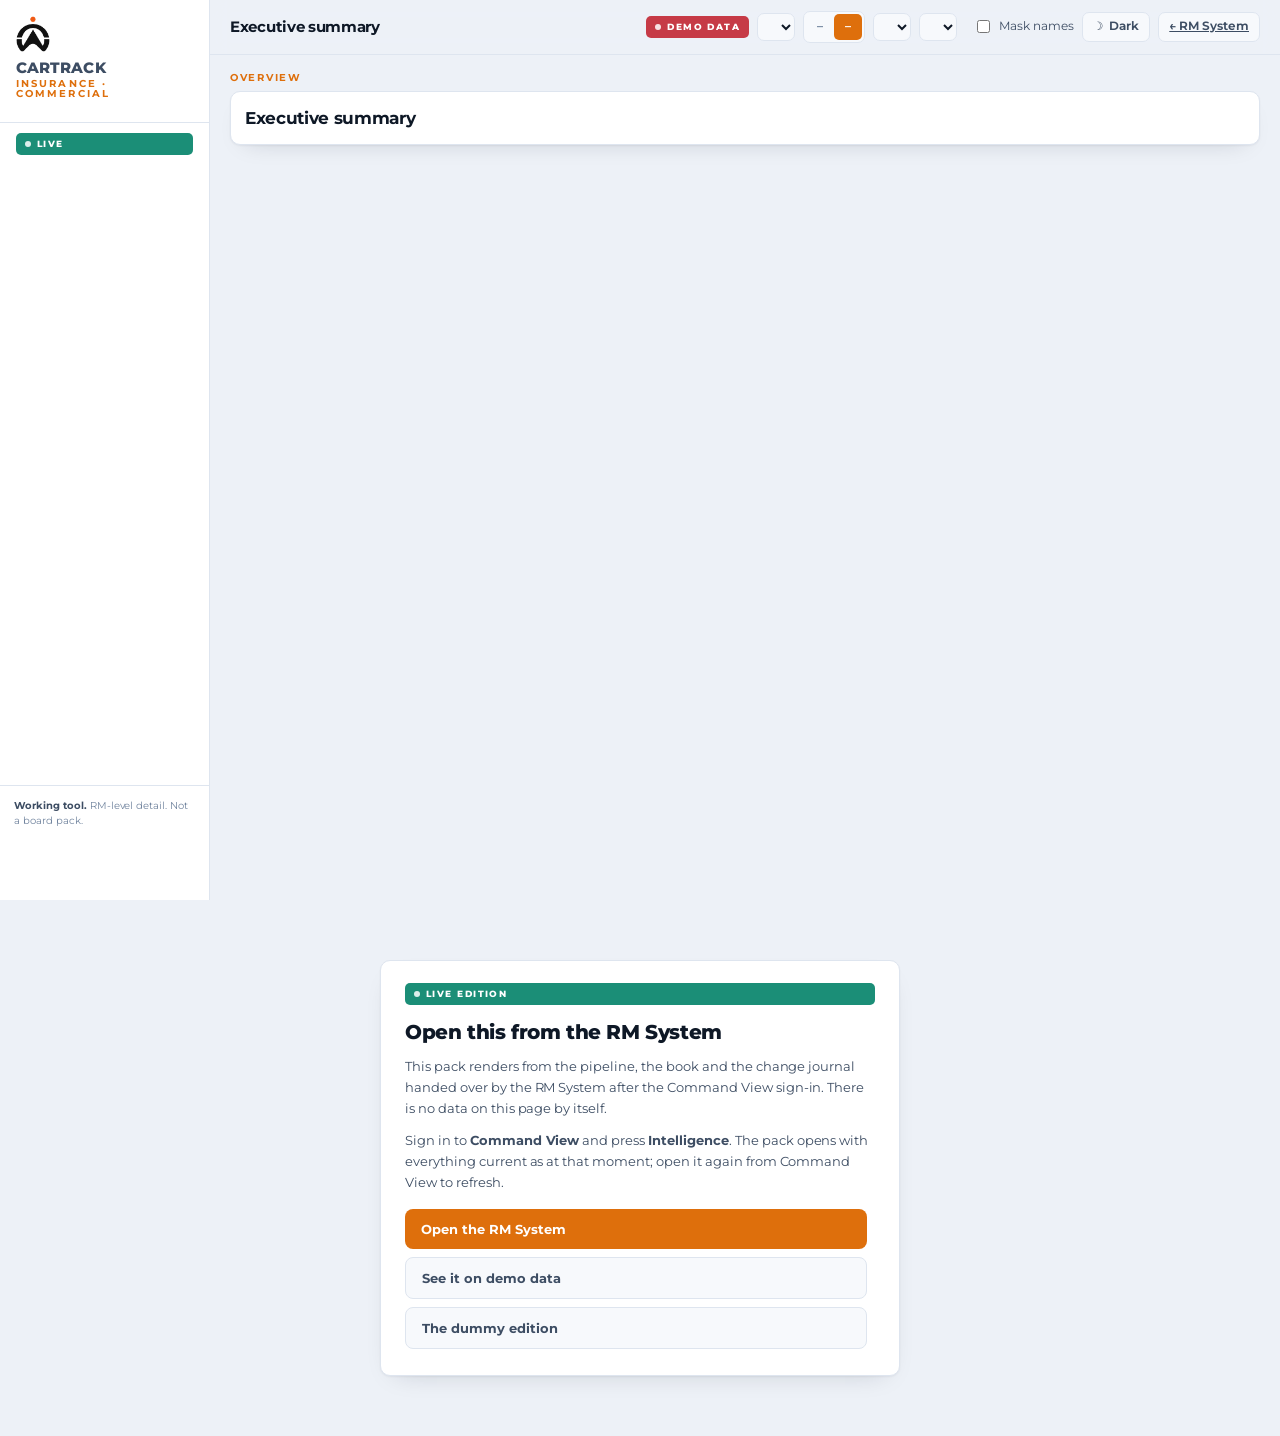
<file: intelligence.html>
<!DOCTYPE html>
<html lang="en" data-theme="light">
<head>
<meta charset="utf-8">
<meta name="viewport" content="width=device-width, initial-scale=1">
<meta name="robots" content="noindex">
<title>Cartrack Commercial &ndash; Performance Intelligence</title>
<style>
@import url('https://fonts.googleapis.com/css2?family=Montserrat:wght@400;500;600;700;800&display=swap');
:root{
  --f:"Montserrat","Segoe UI",system-ui,-apple-system,Roboto,"Helvetica Neue",Arial,sans-serif;
  --fd:"Montserrat","Segoe UI",system-ui,-apple-system,Roboto,"Helvetica Neue",Arial,sans-serif;
}
html[data-theme="dark"]{
  --bg:#0A1018; --sb:#0D1521; --pnl:#111B29; --pnl2:#15202F; --sunk:#0D1622;
  --bd:#1E2C40; --bd2:#27384F; --grid:#1A2735;
  --ink:#E9F0F9; --ink2:#AFC0D6; --ink3:#6F849E;
  --ac:#F5821F; --ac2:#FFA65C; --cy:#33B4D4; --tl:#2FB89C; --rd:#E5606B; --am:#F2B23E; --vi:#8E7CF0;
  --sh:0 1px 0 rgba(255,255,255,.03),0 10px 30px -18px rgba(0,0,0,.9);
  --gl:0 0 0 1px rgba(245,130,31,.22);
}
html[data-theme="light"]{
  --bg:#EDF1F7; --sb:#FFFFFF; --pnl:#FFFFFF; --pnl2:#F7F9FC; --sunk:#EDF1F7;
  --bd:#DEE5EF; --bd2:#CBD6E4; --grid:#E7EDF5;
  --ink:#0E1826; --ink2:#3D4D63; --ink3:#71849E;
  --ac:#DE6F0C; --ac2:#F5821F; --cy:#12849C; --tl:#1B8E77; --rd:#C63A46; --am:#C98A0B; --vi:#6A55D6;
  --sh:0 1px 2px rgba(14,24,38,.05),0 10px 26px -16px rgba(14,24,38,.22);
  --gl:0 0 0 1px rgba(222,111,12,.18);
}
*{box-sizing:border-box}
html{-webkit-text-size-adjust:100%}
body{margin:0;background:var(--bg);color:var(--ink);font-family:var(--f);font-size:13px;line-height:1.55;
  -webkit-font-smoothing:antialiased;letter-spacing:-.002em}
.n,td.n,th.n,.num{font-variant-numeric:tabular-nums lining-nums}

/* ══ shell ══ */
.app{display:grid;grid-template-columns:210px 1fr;min-height:100vh}
@media(max-width:900px){.app{grid-template-columns:1fr}}

/* sidebar */
.sb{background:var(--sb);border-right:1px solid var(--bd);display:flex;flex-direction:column;position:sticky;top:0;height:100vh;overflow-y:auto}
@media(max-width:900px){.sb{position:static;height:auto;border-right:0;border-bottom:1px solid var(--bd)}}
.brand{padding:16px 16px 14px;border-bottom:1px solid var(--bd)}
.brand .lg{display:flex;align-items:center;gap:9px}
.brand .mk{width:34px;height:36px;flex:0 0 auto;display:block;background-repeat:no-repeat;background-position:center;background-size:contain}
html[data-theme="light"] .brand .mk{background-image:url([data-uri])}
html[data-theme="dark"] .brand .mk{background-image:url([data-uri])}
.brand .tx{font-family:var(--fd);font-weight:800;font-size:14.5px;letter-spacing:.005em;line-height:1.05}
.brand .tx span{display:block;font-size:9.5px;font-weight:700;letter-spacing:.22em;text-transform:uppercase;color:var(--ac);margin-top:3px}
.snav{padding:9px 8px;flex:1}
@media(max-width:900px){.snav{display:flex;overflow-x:auto;gap:2px;padding:6px 8px}}
.snav button{display:flex;align-items:center;gap:9px;width:100%;appearance:none;border:0;background:none;color:var(--ink3);
  font:inherit;font-size:12.5px;font-weight:600;padding:8px 9px;cursor:pointer;border-radius:7px;text-align:left;white-space:nowrap;transition:.12s}
.snav button:hover{background:var(--pnl2);color:var(--ink2)}
.snav button[aria-selected=true]{background:var(--ac);color:#fff}
html[data-theme="dark"] .snav button[aria-selected=true]{color:#0A1018}
.snav .ic{width:18px;height:18px;flex:0 0 auto;opacity:.9}
.snav .gp{font-size:8.5px;letter-spacing:.16em;text-transform:uppercase;color:var(--ink3);font-weight:700;padding:12px 10px 5px;opacity:.75}
@media(max-width:900px){.snav .gp{display:none}}
.sfoot{padding:12px 14px;border-top:1px solid var(--bd);font-size:10px;color:var(--ink3);line-height:1.5}
@media(max-width:900px){.sfoot{display:none}}

/* dummy-data ribbon: this edition never shows a real person's numbers */
.dummy{display:inline-flex;align-items:center;gap:6px;background:var(--rd);color:#fff;font-size:9px;font-weight:800;letter-spacing:.16em;
  text-transform:uppercase;padding:4px 9px;border-radius:5px;white-space:nowrap}
.dummy i{width:6px;height:6px;border-radius:50%;background:#fff;opacity:.85}
.sb .dummy{margin:10px 16px 0;display:inline-flex}

/* topbar */
.top{position:sticky;top:0;z-index:30;background:color-mix(in srgb,var(--bg) 88%,transparent);backdrop-filter:blur(10px);
  border-bottom:1px solid var(--bd);padding:11px 20px;display:flex;flex-wrap:wrap;gap:9px 14px;align-items:center}
.top h1{margin:0;font-family:var(--fd);font-size:15px;font-weight:700;letter-spacing:-.02em}
.top .cr{font-size:11px;color:var(--ink3)}
.fl{display:flex;gap:8px;align-items:center;margin-left:auto;flex-wrap:wrap}
.seg{display:inline-flex;background:var(--pnl2);border:1px solid var(--bd);border-radius:7px;padding:2px}
.seg button{appearance:none;border:0;background:none;font:inherit;font-size:11.5px;font-weight:650;color:var(--ink3);
  padding:4px 11px;cursor:pointer;border-radius:5px}
.seg button[aria-pressed=true]{background:var(--ac);color:#fff}
html[data-theme="dark"] .seg button[aria-pressed=true]{color:#0A1018}
select{font:inherit;font-size:11.5px;padding:5px 8px;border:1px solid var(--bd);background:var(--pnl2);color:var(--ink);border-radius:7px}
.ib{appearance:none;border:1px solid var(--bd);background:var(--pnl2);color:var(--ink2);font:inherit;font-size:11.5px;
  font-weight:650;padding:5px 10px;border-radius:7px;cursor:pointer;display:inline-flex;gap:6px;align-items:center}
.ib:hover{border-color:var(--ac);color:var(--ac)}
.chk{display:inline-flex;align-items:center;gap:6px;font-size:11.5px;color:var(--ink2);cursor:pointer;user-select:none}
.fn{font-size:10.5px;color:var(--ink3);max-width:230px;line-height:1.3}
.fn b{color:var(--ac);font-weight:700}
.chk input{accent-color:var(--ac);width:13px;height:13px}

/* pages */
.pg{padding:16px 20px 34px;display:none}
.pg[data-on=true]{display:block}
.hd{margin:0 0 14px}
.hd .k{font-size:9.5px;letter-spacing:.18em;text-transform:uppercase;color:var(--ac);font-weight:700;margin:0 0 5px}
.hd .t{font-family:var(--fd);font-size:17px;font-weight:700;letter-spacing:-.02em;margin:0 0 5px}
.hd .s{font-size:13px;color:var(--ink2);margin:0;max-width:96ch;line-height:1.55}
.bigstat{font-family:var(--fd);font-size:clamp(15px,1.75vw,20px);font-weight:700;line-height:1.35;letter-spacing:-.02em;margin:0 0 10px;color:var(--ink)}

/* tile grid */
.g{display:grid;grid-template-columns:repeat(12,1fr);gap:12px}
.t{background:var(--pnl);border:1px solid var(--bd);border-radius:10px;box-shadow:var(--sh);padding:13px 14px;min-width:0;display:flex;flex-direction:column}
.t>*{min-width:0;max-width:100%}
.g{align-items:stretch}
.t .d5a{margin-top:auto}
.t .sub,.t .kfoot,.ins li,.d5r,.d5a{overflow-wrap:break-word}
.t.p2{background:var(--pnl2)}
.t.hi{box-shadow:var(--sh),var(--gl);border-color:var(--bd2)}
.t>.th{display:flex;align-items:baseline;justify-content:space-between;gap:10px;margin:0 0 9px}
.t>.th .l{font-size:9px;letter-spacing:.14em;text-transform:uppercase;color:var(--ink3);font-weight:700;line-height:1.35}
.t>.th .r{font-size:10.5px;color:var(--ink3);white-space:nowrap;font-variant-numeric:tabular-nums}
.t .sub{font-size:11.5px;color:var(--ink2);line-height:1.5;margin:9px 0 0}
.t .sub.top{margin:0 0 10px}
.s1{grid-column:span 2}.s2{grid-column:span 3}.s3{grid-column:span 4}.s4{grid-column:span 5}
.s5{grid-column:span 6}.s6{grid-column:span 7}.s7{grid-column:span 8}.s8{grid-column:span 9}.s12{grid-column:span 12}
@media(max-width:1180px){.s1,.s2{grid-column:span 4}.s3,.s4{grid-column:span 6}.s5,.s6,.s7,.s8{grid-column:span 12}}
@media(max-width:720px){.s1,.s2,.s3,.s4{grid-column:span 12}}

/* kpi */
.kv{font-family:var(--fd);font-size:clamp(16px,2.05vw,24px);font-weight:700;letter-spacing:-.035em;line-height:1.1;font-variant-numeric:tabular-nums;overflow-wrap:anywhere}
.kv.sm{font-size:clamp(14px,1.6vw,18px)}
.kd{display:inline-flex;align-items:center;gap:3px;font-size:10.5px;font-weight:700;padding:2px 6px;border-radius:5px;margin-top:6px;font-variant-numeric:tabular-nums}
.kd.u{background:color-mix(in srgb,var(--tl) 16%,transparent);color:var(--tl)}
.kd.d{background:color-mix(in srgb,var(--rd) 16%,transparent);color:var(--rd)}
.kd.f{background:var(--sunk);color:var(--ink3)}
.kfoot{font-size:10.5px;color:var(--ink3);margin-top:6px;line-height:1.4}

/* gauge */
.gw{display:flex;align-items:center;gap:15px;flex-wrap:wrap}
.gg{position:relative;width:112px;height:112px;flex:0 0 auto}
.gg svg{transform:rotate(135deg)}
.gg .gt{position:absolute;inset:19px;display:flex;flex-direction:column;align-items:center;justify-content:center;gap:2px;text-align:center}
.gg .gv{font-family:var(--fd);font-size:17px;font-weight:700;letter-spacing:-.03em;font-variant-numeric:tabular-nums}
.gg .gl2{font-size:7.5px;letter-spacing:.07em;text-transform:uppercase;color:var(--ink3);font-weight:700;line-height:1.15;max-width:100%}
.gm{font-size:11.5px;color:var(--ink2);line-height:1.5}
.gm b{color:var(--ink);font-weight:650}

/* sparkline */
.sp{display:block;width:100%;height:34px;margin-top:8px}

/* charts */
.plot{display:block;width:100%;height:auto}
.hm{overflow-x:auto}
.lg{display:flex;gap:14px;flex-wrap:wrap;font-size:12px;font-weight:600;color:var(--ink2);margin:0 0 9px;align-items:center}
.lg span{display:inline-flex;align-items:center;gap:5px}
.lg i{width:9px;height:9px;border-radius:2px;flex:0 0 auto}
.lg i.ln{height:2.5px;width:15px;border-radius:2px}
.ax{display:flex;justify-content:space-between;font-size:12px;font-weight:700;color:var(--ink2);margin-top:4px;font-variant-numeric:tabular-nums}
.axg{display:grid;font-size:12px;font-weight:700;color:var(--ink2);margin-top:5px;font-variant-numeric:tabular-nums}
.axg span{text-align:center;line-height:1.25;padding:0 1px;overflow-wrap:anywhere}

/* bars */
.bl{display:grid;grid-template-columns:minmax(74px,auto) minmax(70px,1fr) auto;gap:5px 9px;align-items:center;font-size:11.5px}
.bl .l{text-align:right;color:var(--ink2);line-height:1.25}
.bl .l.k{font-weight:650;color:var(--ink)}
.bl .tk{position:relative;height:14px;background:var(--sunk);border-radius:4px;overflow:hidden}
.bl .f{position:absolute;inset:0 auto 0 0;background:var(--ac);border-radius:4px}
.bl .f.c{background:var(--cy)}.bl .f.t{background:var(--tl)}.bl .f.r{background:var(--rd)}
.bl .f.k{background:var(--ink3)}.bl .f.b{background:var(--ac2)}
.bl .v{font-variant-numeric:tabular-nums;font-weight:650;min-width:52px;font-size:11px;overflow-wrap:anywhere}
.bl .mh{grid-column:1/-1;font-size:8.5px;letter-spacing:.15em;font-weight:700;color:var(--ac);margin-top:6px}

/* CI */
.ci{display:grid;grid-template-columns:minmax(96px,auto) 1fr 66px 88px;gap:7px 10px;align-items:center;font-size:11.5px}
.ci .l{text-align:right;color:var(--ink2);font-weight:600}
.ci .tk{position:relative;height:20px;background:var(--sunk);border-radius:4px}
.ci .tk:before{content:"";position:absolute;left:50%;top:-3px;bottom:-3px;width:1px;background:var(--bd2)}
.ci .rg{position:absolute;top:6px;height:8px;border-radius:4px;background:var(--tl)}
.ci .rg.ns{background:var(--ink3)}
.ci .pt{position:absolute;top:2px;width:2px;height:16px;background:var(--ink)}
.ci .v{font-weight:700;font-variant-numeric:tabular-nums}
.ci .d{font-size:10px;color:var(--ink3);font-variant-numeric:tabular-nums;line-height:1.35}

/* heatmap */
.hm{display:grid;gap:3px;font-size:10px;min-width:0}
.hm .h{color:var(--ink2);font-weight:700;text-align:center;font-size:11px}
.hm .r{color:var(--ink2);font-weight:700;text-align:right;padding-right:5px;font-size:11px}
.hm .c{height:26px;border-radius:3px;display:flex;align-items:center;justify-content:center;font-weight:700;font-variant-numeric:tabular-nums}
.hm .c.e{background:var(--sunk);color:var(--ink3)}

/* donut */
.dn{display:grid;grid-template-columns:150px minmax(0,1fr);gap:16px;align-items:center}
@media(max-width:560px){.dn{grid-template-columns:1fr}}
.dn .pie{width:150px;height:150px;border-radius:50%;position:relative}
.dn .pie:after{content:"";position:absolute;inset:30%;background:var(--pnl);border-radius:50%}
.t.p2 .dn .pie:after{background:var(--pnl2)}
.dn table{font-size:11.5px;width:100%;border-collapse:collapse}
.dn td{padding:2.5px 4px;border-bottom:1px solid var(--bd)}
.dn tr:last-child td{border-bottom:0}
.sw{display:inline-block;width:8px;height:8px;border-radius:2px;margin-right:5px;vertical-align:-1px}

/* tables */
.tw{overflow-x:auto;margin:0 -2px;border-radius:8px}
table.dt{width:100%;border-collapse:collapse;font-size:11px}
table.dt th{text-align:left;font-weight:700;padding:7px 8px;background:var(--sunk);color:var(--ink2);font-size:8px;
  letter-spacing:.11em;text-transform:uppercase;white-space:nowrap;border-bottom:1px solid var(--bd2);position:sticky;top:0}
table.dt th.s{cursor:pointer;user-select:none}
table.dt th.s:hover{color:var(--ac)}
table.dt th.s:after{content:"\2195";opacity:.35;margin-left:3px;font-weight:400}
table.dt th.s[data-dir=asc]:after{content:"\2191";opacity:1;color:var(--ac)}
table.dt th.s[data-dir=desc]:after{content:"\2193";opacity:1;color:var(--ac)}
table.dt td{padding:6px 8px;border-bottom:1px solid var(--bd);vertical-align:top}
table.dt tbody tr:last-child td{border-bottom:0}
table.dt tr.g td{background:color-mix(in srgb,var(--tl) 9%,transparent)}
table.dt tr.o td{background:color-mix(in srgb,var(--ac) 9%,transparent)}
table.dt tr.r td{background:color-mix(in srgb,var(--rd) 9%,transparent)}
table.dt tr.tot td{font-weight:700;background:var(--sunk)}
table.dt tbody tr.pick{cursor:pointer}
table.dt tbody tr.pick:hover td{background:color-mix(in srgb,var(--ac) 13%,transparent)}
table.dt tbody tr.sel td{background:color-mix(in srgb,var(--ac) 22%,transparent)!important}
table.dt tbody tr.sel td:first-child{box-shadow:inset 3px 0 0 var(--ac)}
.up{color:var(--tl);font-weight:700}.dw{color:var(--rd);font-weight:700}.ft{color:var(--ink3)}
.dl{font-size:9px;font-weight:650;display:block;margin-top:1px}

.pill{display:inline-block;font-size:8.5px;font-weight:750;letter-spacing:.07em;padding:2px 5px;border-radius:4px;
  white-space:nowrap;text-transform:uppercase;margin:1px 2px 1px 0}
.pill.r{background:var(--rd);color:#fff}.pill.o{background:var(--ac);color:#fff}
.pill.g{background:var(--tl);color:#fff}.pill.m{background:var(--ink3);color:#fff}
html[data-theme="dark"] .pill.o{color:#0A1018}
html[data-theme="dark"] .dr:hover,html[data-theme="dark"] .lvl button[aria-pressed=true]{color:#0A1018}
html[data-theme="dark"] .asg{color:#1A0B09}
html[data-theme="dark"] .pill.g{color:#0A1018}
.pill.r,.pill.m{color:#fff!important}
html[data-theme="dark"] .pill.r{background:#C4453D;color:#fff!important}
html[data-theme="dark"] .pill.m{background:#5C6F87;color:#fff!important}
.ins.r li,.ins.r li b,.rmb.par .rmd,.rmb.par .rmt,.rmb.now .rmd,.rmb.now .rmt,.rmb.mth .rmd,.rmb.mth .rmt,.rmb.key .rmd,.rmb.key .rmt,
tr.r td,tr.r td b,.fb.r .d2{color:var(--ink)}
.ins.r li{opacity:.95}
html[data-theme="dark"] .ins.r li,html[data-theme="dark"] tr.r td{color:#FFF3F1}
.ins.r .h{color:var(--rd)}
html[data-theme="dark"] .ins.r .h{color:#FF9A8F}

/* insight cards */
.scope{padding:9px 13px;background:var(--pnl2)}
.sc-row{display:flex;flex-wrap:wrap;gap:7px 20px;align-items:center}
.sc-c{display:inline-flex;align-items:center;gap:6px;white-space:nowrap}
.sc-l{font-size:8.5px;letter-spacing:.14em;text-transform:uppercase;color:var(--ink3);font-weight:700}
.sc-v{font-size:12px;font-weight:700}
.sc-why{font-size:10.5px;color:var(--ink3);line-height:1.4;flex:1 1 260px;min-width:220px}
.ins{border-left:3px solid var(--ac);background:color-mix(in srgb,var(--ac) 8%,transparent);border-radius:0 8px 8px 0;padding:11px 13px}
.ins.r{border-left-color:var(--rd);background:color-mix(in srgb,var(--rd) 8%,transparent)}
.ins.t{border-left-color:var(--tl);background:color-mix(in srgb,var(--tl) 8%,transparent)}
.ins .h{font-size:8.5px;letter-spacing:.14em;text-transform:uppercase;font-weight:700;color:var(--ac);margin-bottom:6px}
.ins.r .h{color:var(--rd)}.ins.t .h{color:var(--tl)}
.ins ul{margin:0;padding:0;list-style:none}
.ins li{position:relative;padding:0 0 5px 13px;font-size:11.5px;line-height:1.5}
.ins li:before{content:"";position:absolute;left:0;top:6px;width:5px;height:5px;border-radius:1px;background:var(--ac)}
.ins.r li:before{background:var(--rd)}.ins.t li:before{background:var(--tl)}
.ins li:last-child{padding-bottom:0}
.ins li b{font-weight:650}

/* inefficiency */
.d5t{font-family:var(--fd);font-size:13.5px;font-weight:700;line-height:1.3;letter-spacing:-.012em;margin:0 0 10px;padding-bottom:9px;border-bottom:1px solid var(--bd)}
.d5r{font-size:11.5px;line-height:1.5;color:var(--ink2);margin-bottom:9px}
.d5k{display:block;font-size:8px;letter-spacing:.15em;text-transform:uppercase;color:var(--ink3);font-weight:700;margin-bottom:2px}
.d5a{font-size:11.5px;line-height:1.5;margin-top:auto;padding-top:9px;border-top:1px dashed var(--bd2);color:var(--ink2)}
.d5a b{color:var(--ac);font-weight:700}
.prz{background:color-mix(in srgb,var(--ac) 12%,transparent);border-left:3px solid var(--ac);padding:8px 11px;margin:0 0 10px;border-radius:0 6px 6px 0}
.prz b{font-family:var(--fd);font-size:17px;font-weight:700;letter-spacing:-.025em;display:block;margin-bottom:3px}
.prz .przs{display:block;font-size:10.5px;color:var(--ink2);line-height:1.45}
.rankbar{display:flex;gap:3px;margin:0 0 10px}
.rankbar i{flex:1;height:5px;border-radius:2px;background:var(--sunk)}
.rankbar i.on{background:var(--ac)}
.rankbar.tier-hi i.on{background:var(--rd)}
.rankbar.tier-md i.on{background:var(--ac)}
.rankbar.tier-lo i.on{background:var(--ink3)}
.ecol{display:grid;gap:7px;margin-bottom:10px}
.eb{border-radius:7px;padding:8px 10px;border-left:3px solid var(--bd2);background:var(--pnl2)}
.eb.ev{border-left-color:var(--ink3)}
.eb.oa{border-left-color:var(--ac);background:color-mix(in srgb,var(--ac) 8%,transparent)}
.eb.ob{border-left-color:var(--cy);background:color-mix(in srgb,var(--cy) 8%,transparent)}
.ebh{display:block;font-size:8px;letter-spacing:.15em;text-transform:uppercase;font-weight:700;color:var(--ink3);margin-bottom:4px}
.eb.oa .ebh{color:var(--ac)} .eb.ob .ebh{color:var(--cy)}
.eb b{font-size:12.5px;font-weight:650;line-height:1.4;display:block}
.ebm{display:block;font-size:10px;color:var(--ink3);margin-top:4px}
ul.evl{margin:3px 0 0;padding:0;list-style:none}
ul.evl li{position:relative;padding:0 0 4px 12px;font-size:11px;line-height:1.45;color:var(--ink2)}
ul.evl li:before{content:"";position:absolute;left:0;top:6px;width:4px;height:4px;border-radius:1px;background:var(--bd2)}
.t.tier-hi{border-top:3px solid var(--rd)}
.t.tier-md{border-top:3px solid var(--ac)}
.t.tier-lo{border-top:3px solid var(--ink3)}
.t.tier-hi .d5t{color:var(--rd)}
.t.bl2{border-color:var(--rd);border-top:3px solid var(--rd)}
.t.bl2 .prz{background:color-mix(in srgb,var(--rd) 13%,transparent);border-left-color:var(--rd)}
.t.bl2 .prz .przs,.t.bl2 ul.evl li{color:var(--ink)}
.t.bl2 .d5t{color:var(--rd)}
.bsflag{display:inline-block;background:var(--rd);color:#fff;padding:2px 7px;border-radius:4px;font-size:8.5px;letter-spacing:.13em;font-weight:700}
html[data-theme="dark"] .bsflag{background:#C4453D}
.rmflow{display:flex;flex-wrap:wrap;align-items:stretch;gap:0;margin:2px 0 4px}
.rmb{flex:1 1 190px;min-width:178px;padding:12px 13px;border:1px solid var(--bd);border-radius:9px;background:var(--pnl2);display:flex;flex-direction:column}
.rmb.now{border-color:var(--ac);background:color-mix(in srgb,var(--ac) 10%,transparent)}
.rmb.mth{border-color:var(--cy);background:color-mix(in srgb,var(--cy) 9%,transparent)}
.rmb.par{border-color:var(--rd);background:color-mix(in srgb,var(--rd) 9%,transparent)}
.rmb.key{border-color:var(--tl);background:color-mix(in srgb,var(--tl) 12%,transparent)}
.rmh{font-size:8.5px;letter-spacing:.15em;text-transform:uppercase;font-weight:700;color:var(--ink3);margin-bottom:7px}
.rmb.now .rmh{color:var(--ac)}.rmb.mth .rmh{color:var(--cy)}.rmb.par .rmh{color:var(--rd)}.rmb.key .rmh{color:var(--tl)}
.rmn{display:flex;gap:4px;margin-bottom:8px;flex-wrap:wrap}
.fxn{display:inline-flex;align-items:center;justify-content:center;width:20px;height:20px;border-radius:50%;
  background:var(--ink);color:var(--bg);font-size:10.5px;font-weight:700;font-variant-numeric:tabular-nums}
.rmt{font-family:var(--fd);font-size:12.5px;font-weight:700;line-height:1.3;margin-bottom:5px}
.rmd{font-size:11px;line-height:1.5;color:var(--ink2)}
.rmar{flex:0 0 26px;display:flex;align-items:center;justify-content:center;color:var(--ac);font-size:17px}
@media(max-width:760px){.rmar{flex:1 1 100%;height:22px;transform:rotate(90deg)}}
.dr{appearance:none;border:1px solid var(--ac);background:transparent;color:var(--ac);font:inherit;font-size:9.5px;
  font-weight:700;padding:4px 8px;cursor:pointer;letter-spacing:.06em;margin-top:7px;border-radius:5px;text-transform:uppercase}
.dr:hover{background:var(--ac);color:#fff}

/* flow */
.fw{display:flex;flex-wrap:wrap;align-items:stretch;gap:0}
.fb{flex:1 1 0;min-width:120px;max-width:190px;padding:9px 11px;border:1px solid var(--bd);background:var(--pnl2);border-radius:8px;
  display:flex;flex-direction:column;min-height:104px}
.fb .d2{flex:1}
.fb .t2{font-weight:640;font-size:11.5px;margin-bottom:2px}
.fb .d2{font-size:10px;color:var(--ink2);line-height:1.4}
.fb .m2{font-size:10px;font-weight:700;margin-top:4px;font-variant-numeric:tabular-nums}
.fb.o{background:var(--ac);border-color:var(--ac)}.fb.o .t2{color:#fff}.fb.o .d2,.fb.o .m2{color:rgba(255,255,255,.86)}
html[data-theme="dark"] .fb.o .t2{color:#0A1018}html[data-theme="dark"] .fb.o .d2,html[data-theme="dark"] .fb.o .m2{color:rgba(10,16,24,.78)}
.fb.c{background:var(--cy);border-color:var(--cy)}.fb.c .t2{color:#fff}.fb.c .d2,.fb.c .m2{color:rgba(255,255,255,.86)}
html[data-theme="dark"] .fb.c .t2{color:#0A1018}html[data-theme="dark"] .fb.c .d2,html[data-theme="dark"] .fb.c .m2{color:rgba(10,16,24,.78)}
.fb.k{background:var(--sunk);border-color:var(--bd2)}
.fb.r{background:color-mix(in srgb,var(--rd) 14%,transparent);border-color:var(--rd)}.fb.r .t2{color:var(--rd)}.fb.r .m2{color:var(--rd)}
.fb.gh{background:transparent;border-style:dashed;border-color:var(--bd2)}.fb.gh .t2{color:var(--ink3)}
.arw{flex:0 0 20px;display:flex;align-items:center;justify-content:center;color:var(--ac);font-size:13px;font-weight:700}
.arw.b{color:var(--rd)}

/* scenario */
.fvx{display:grid;grid-template-columns:repeat(auto-fit,minmax(215px,1fr));gap:11px}
.fvc{background:var(--pnl2);border:1px solid var(--bd);border-left:3px solid var(--cy);border-radius:8px;padding:11px 12px}
.fvc.as{border-left-color:var(--rd)}
.fvh{font-size:8.5px;letter-spacing:.14em;text-transform:uppercase;font-weight:700;color:var(--cy);margin-bottom:6px}
.fvc.as .fvh{color:var(--rd)}
.fvc p{margin:0 0 6px;font-size:11.5px;line-height:1.5;color:var(--ink2)}
.fvc p:last-child{margin-bottom:0}
.fvc p b{color:var(--ink);font-weight:650}
.dragme{display:flex;gap:9px;align-items:flex-start;background:color-mix(in srgb,var(--ac) 11%,transparent);
  border:1px solid var(--ac);border-radius:8px;padding:9px 11px;margin:0 0 13px;font-size:11px;line-height:1.5}
.dgi{font-size:17px;line-height:1;color:var(--ac);flex:0 0 auto}
.livenote{display:flex;gap:9px;align-items:flex-start;background:color-mix(in srgb,var(--ac) 10%,transparent);
  border-left:3px solid var(--ac);border-radius:0 7px 7px 0;padding:9px 11px;margin:0 0 11px;font-size:11px;line-height:1.5}
.livenote b{color:var(--ink)}
.sl .row{margin-bottom:13px;padding-bottom:11px;border-bottom:1px dashed var(--bd)}
.sl .row:last-child{border-bottom:0;padding-bottom:0;margin-bottom:0}
.sl .lb{display:flex;justify-content:space-between;align-items:baseline;font-size:11.5px;font-weight:640;margin-bottom:4px;gap:8px}
.sl .lb b{font-family:var(--fd);font-size:13.5px;font-weight:700;color:var(--ac);font-variant-numeric:tabular-nums;background:var(--sunk);padding:2px 8px;border-radius:5px}
.sl .hint{font-size:10px;color:var(--ink3);line-height:1.45;margin-top:3px}
.sl input[type=range]{width:100%;accent-color:var(--ac);height:22px;cursor:grab}
.sl input[type=range]:active{cursor:grabbing}
.asg{display:inline-block;font-size:7.5px;font-weight:750;letter-spacing:.11em;text-transform:uppercase;
  background:var(--rd);color:#fff;padding:1px 5px;border-radius:3px;margin-left:5px;vertical-align:1px}

/* detail */
.mb{display:grid;grid-template-columns:minmax(86px,auto) minmax(70px,1fr) auto auto;gap:5px 8px;align-items:center;font-size:11px}
.mb .l{text-align:right;color:var(--ink2)}
.mb .t3{position:relative;height:12px;background:var(--sunk);border-radius:3px;overflow:hidden}
.mb .f{position:absolute;inset:0 auto 0 0;background:var(--ac)}
.mb .f.lo{background:var(--rd)}.mb .f.hi{background:var(--tl)}
.mb .t3 .md{position:absolute;top:0;bottom:0;width:2px;background:var(--ink);opacity:.8}
.mb .v{font-weight:700;font-variant-numeric:tabular-nums;min-width:38px;text-align:right}
.mb .v.lo{color:var(--rd)}.mb .v.hi{color:var(--tl)}
.mb .c{font-size:9.5px;color:var(--ink3);font-variant-numeric:tabular-nums;white-space:nowrap}
.ac2{margin-top:11px;padding-top:10px;border-top:1px solid var(--bd)}
.ac2 h4{margin:0 0 5px;font-size:8.5px;letter-spacing:.14em;text-transform:uppercase;color:var(--ac)}
.ac2 ol{margin:0;padding-left:16px;font-size:11.5px}.ac2 ol li{margin-bottom:4px;line-height:1.5}
.emp{padding:20px;text-align:center;color:var(--ink3);font-size:12px;background:var(--pnl2);border:1px dashed var(--bd2);border-radius:8px;min-height:96px;display:flex;align-items:center;justify-content:center}
.dhd{display:flex;flex-wrap:wrap;gap:4px 13px;align-items:baseline;margin:0 0 11px;padding-bottom:9px;border-bottom:1px solid var(--bd)}
.dhd .nm{font-family:var(--fd);font-size:15px;font-weight:700;letter-spacing:-.02em}
.dhd .sb2{font-size:11px;color:var(--ink3)}
.dhd .cl{margin-left:auto;appearance:none;border:1px solid var(--bd2);background:none;color:var(--ink3);font:inherit;font-size:10.5px;padding:3px 9px;cursor:pointer;border-radius:5px}
.mc{display:inline-block;font-size:7.5px;font-weight:750;letter-spacing:.09em;background:var(--sunk);color:var(--ink3);
  border:1px solid var(--bd2);padding:1px 5px;border-radius:3px;margin-left:6px;vertical-align:1.5px;white-space:nowrap}
.lvl{display:inline-flex;background:var(--pnl2);border:1px solid var(--bd);border-radius:8px;padding:3px;margin:0 0 12px;gap:2px}
.lvl button{appearance:none;border:0;background:none;font:inherit;font-size:11.5px;font-weight:650;color:var(--ink3);
  padding:6px 13px;cursor:pointer;border-radius:6px;display:inline-flex;gap:7px;align-items:center}
.lvl button b{font-size:9px;opacity:.75;font-weight:700}
.lvl button[aria-pressed=true]{background:var(--ac);color:#fff}
html[data-theme="dark"] .lvl button[aria-pressed=true]{color:#0A1018}
.wf{display:grid;gap:7px;font-size:11.5px}
.wf .r2{display:grid;grid-template-columns:minmax(120px,auto) 1fr auto;gap:10px;align-items:center}
.wf .l{text-align:right;color:var(--ink2)}.wf .l.k{font-weight:650;color:var(--ink)}
.wf .bar{position:relative;height:20px;background:var(--sunk);border-radius:4px}
.wf .seg2{position:absolute;top:0;bottom:0;border-radius:4px}
.wf .v{font-variant-numeric:tabular-nums;font-weight:650;min-width:74px;text-align:right}
.sens{width:100%;border-collapse:collapse;font-size:11px}
.sens th,.sens td{padding:6px 7px;text-align:center;border:1px solid var(--bd)}
.sens th{background:var(--sunk);color:var(--ink2);font-size:8.5px;letter-spacing:.09em;text-transform:uppercase;font-weight:700}
.sens td{font-variant-numeric:tabular-nums}
.sens td.rh{background:var(--sunk);font-weight:700;text-align:right;color:var(--ink2)}
#smoke{position:fixed;left:0;bottom:0;font:10px monospace;background:#000;color:#0f0;padding:2px 6px;z-index:99;display:none}
@media print{.sb,.top{display:none}.pg{display:block!important;page-break-after:always}}

/* ── live edition additions ── */
.live{display:inline-flex;align-items:center;gap:6px;background:var(--tl);color:#fff;font-size:9px;font-weight:800;letter-spacing:.16em;text-transform:uppercase;padding:4px 9px;border-radius:5px;white-space:nowrap}
.live i{width:6px;height:6px;border-radius:50%;background:#fff;opacity:.85}
.sb .live,.sb .dummy{margin:10px 16px 0}
.lock{max-width:560px;margin:60px auto;padding:0 20px}
.lock .t{padding:22px 24px}
.lock h2{font-family:var(--fd);font-size:20px;font-weight:800;letter-spacing:-.02em;margin:0 0 8px}
.lock p{font-size:13px;line-height:1.6;color:var(--ink2);margin:0 0 12px}
.lock .btn{display:inline-block;appearance:none;border:0;background:var(--ac);color:#fff;font:inherit;font-weight:700;font-size:13px;padding:10px 16px;border-radius:8px;cursor:pointer;text-decoration:none;margin:4px 8px 4px 0}
.lock .btn.sec{background:var(--pnl2);color:var(--ink2);border:1px solid var(--bd)}
.pairsel{font:inherit;font-size:11.5px;padding:5px 8px;border:1px solid var(--bd);background:var(--pnl2);color:var(--ink);border-radius:7px}
.dq{display:inline-flex;align-items:center;gap:6px;font-size:10.5px;color:var(--ink3)}
.dq b{color:var(--ink2)}
.deal-list{margin:8px 0 0;padding:0;list-style:none;font-size:11px}
.deal-list li{display:flex;justify-content:space-between;gap:10px;padding:4px 0;border-bottom:1px solid var(--bd)}
.deal-list li:last-child{border-bottom:0}
.deal-list .age{font-variant-numeric:tabular-nums;font-weight:700;white-space:nowrap}
.deal-list .age.lo{color:var(--rd)}
</style>
</head>
<body>
<div class="app" id="app" hidden>

<aside class="sb">
  <div class="brand"><div class="lg">
    <span class="mk" role="img" aria-label="Cartrack Insurance"></span>
    <div class="tx">CARTRACK<span>Insurance &middot; Commercial</span></div></div></div>
  <span class="live" id="modeTag"><i></i>Live</span>
  <div class="snav" id="snav"></div>
  <div class="sfoot"><b style="color:var(--ink2)">Working tool.</b> RM-level detail. Not a board pack.<br><br>
    <span id="sfootN"></span><br><span id="sfootD"></span><br><br>
    <span id="sfootQ"></span></div>
</aside>

<main>
  <div class="top">
    <div><h1 id="pgTitle">Executive summary</h1><div class="cr" id="crumb"></div></div>
    <div class="fl">
      <span class="dummy" id="demoTag" hidden><i></i>Demo data</span>
      <select id="pair" class="pairsel" title="Which two months to compare"></select>
      <div class="seg" id="mseg"><button data-m="" aria-pressed="false">&ndash;</button><button data-m="" aria-pressed="true">&ndash;</button></div>
      <select id="isl" title="Applies to the Inefficiencies, Channel and RM pages"></select><select id="flag" title="Applies to the Inefficiencies and RM pages"></select>
      <span id="fnote" class="fn"></span>
      <label class="chk"><input type="checkbox" id="mask"> Mask names</label>
      <button class="ib" id="theme"><span id="thI">&#9789;</span><span id="thT">Dark</span></button>
      <a class="ib" href="./" title="Back to the RM System">&#8592; RM System</a>
    </div>
  </div>

  <div class="pg" data-t="a" data-on="true"><div class="hd"><p class="k">Overview</p><p class="t">Executive summary</p><p class="s" id="aS"></p></div><div class="g" id="aG"></div></div>
  <div class="pg" data-t="q"><div class="hd"><p class="k">Overview</p><p class="t">The nine questions from the meeting</p><p class="s">Every ask a head of division gets from the top, answered from the RM System&rsquo;s own records: what it answers today, where it cannot, and exactly which field would unblock it.</p></div><div class="g" id="qG"></div></div>
  <div class="pg" data-t="v"><div class="hd"><p class="k">Diagnosis</p><p class="t">The conversion problem</p><p class="s">Why &ldquo;conversion&rdquo; means five different numbers on this team, why that matters for the target, and the four questions that settle it without a single new field.</p></div><div class="g" id="vG"></div></div>
  <div class="pg" data-t="x"><div class="hd"><p class="k">Diagnosis</p><p class="t">The team narrative, tested</p><p class="s">Five things that get said about the RM team. Each is tested against the pipeline: which hold, which do not, and which the data cannot speak to at all.</p></div><div class="g" id="xG"></div></div>
  <div class="pg" data-t="j"><div class="hd"><p class="k">Process</p><p class="t">The deal journey</p><p class="s">From a Cartrack fleet client to a bound policy and a live takeover. Seven pipeline stages, three handovers, and the leaks between them, sized from the live pipeline.</p></div><div class="g" id="jG"></div></div>
  <div class="pg" data-t="m"><div class="hd"><p class="k">Single month</p><p class="t" id="mT">Month in review</p><p class="s" id="mS"></p></div><div class="g" id="mG"></div></div>
  <div class="pg" data-t="c"><div class="hd"><p class="k">Comparison</p><p class="t" id="cT">Month on month</p><p class="s">Both months side by side throughout this page. The month buttons above do not apply here. Every total is also read per working day, and each movement is tested rather than asserted. At this team&rsquo;s volume most movements cannot be proven in one month, and the page says so where that is the case.</p></div><div class="g" id="cG"></div></div>
  <div class="pg" data-t="i"><div class="hd"><p class="k">Diagnosis</p><p class="t">Inefficiencies and blind spots</p><p class="s">The same seven inefficiencies at three levels of depth. Start at the division to see what is wrong, then channel to see where it concentrates, then RM to see who to speak to. Each finding states the issue, how it was identified, and two ways to fix it.</p></div>
    <div class="lvl" id="iLvl">
      <button data-l="floor" aria-pressed="true"><b>01</b>Division level</button>
      <button data-l="island" aria-pressed="false"><b>02</b>Channel level</button>
      <button data-l="agent" aria-pressed="false"><b>03</b>RM level</button>
    </div><div id="iG"></div></div>
  <div class="pg" data-t="n"><div class="hd"><p class="k">Evidence</p><p class="t">Analytics</p><p class="s">The statistical work behind the findings. Every chart answers one operational question, and each states how much weight its sample can carry.</p></div><div class="g" id="nG"></div></div>
  <div class="pg" data-t="f"><div class="hd"><p class="k">Forecasting</p><p class="t">Forward view</p><p class="s">Where the division lands on its current run rate, what the levers add on top, and what it would take to reach the new-business target. Run-rate arithmetic on two months of history, not a forecast, and the difference is stated plainly below.</p></div><div class="g" id="fG"></div></div>
  <div class="pg" data-t="g"><div class="hd"><p class="k">Drill-down</p><p class="t">Channel</p><p class="s">Where each lead source sits, which moved, and which part of the book cannot be measured at all.</p></div><div class="g" id="gG"></div></div>
  <div class="pg" data-t="p"><div class="hd"><p class="k">Drill-down</p><p class="t">RM</p><p class="s">Every RM with pipeline records, with the change on the previous month. Click a row for the diagnostic, the comparison against the team median, the deals that are waiting, and a suggested action.</p></div><div class="g" id="pG"></div></div>
  <div class="pg" data-t="r"><div class="hd"><p class="k">Action</p><p class="t">Roadmap</p><p class="s">Ten fixes in four stages. Read the flow left to right, then the cards for the detail. Every fix has an owner, a do-now route, a structural route, and the measure that proves it worked.</p></div><div class="g" id="rG"></div></div>
</main>
</div>
<div class="lock" id="lock" hidden>
  <div class="t">
    <span class="live"><i></i>Live edition</span>
    <h2 style="margin-top:12px">Open this from the RM System</h2>
    <p>This pack renders from the pipeline, the book and the change journal handed over by the RM System after the Command View sign-in. There is no data on this page by itself.</p>
    <p>Sign in to <b>Command View</b> and press <b>Intelligence</b>. The pack opens with everything current as at that moment; open it again from Command View to refresh.</p>
    <a class="btn" href="./">Open the RM System</a>
    <a class="btn sec" href="?demo=1">See it on demo data</a>
    <a class="btn sec" href="https://cartrack-commercial.github.io/performance-intelligence/">The dummy edition</a>
  </div>
</div>
<div id="smoke"></div>

<script>
/*@@CORE@@*/
/* ══ Cartrack Commercial · Performance Intelligence · data core ══
   Renders from a payload handed over by the RM System (sessionStorage 'ct-pi-payload'):
   {v, at, viewer, roster[], deals[], lost{slug:[]}, journal[], portfolio[], payroll[], settings{}}.
   Every rate is a cohort rate with a maturity window, never a period ratio. The change journal
   is replayed per deal, exactly the way the RM System's own Recovery tab does it, to recover the
   dates a deal reached each stage. What the record does not carry (per-call attempts, quote dates)
   is reported as unmeasurable, never estimated. */
const STAGES=['1. Data Discovery','2. Intro Meeting Set','3. Audit & Docs Requested','4. Risk Schedules Received','5. Market Sourcing','6. Proposal / Closing Set','7. Won / Takeover Active'];
const STAGE_SHORT=['Data Discovery','Intro meeting','Docs requested','Schedules in','Market sourcing','Proposal','Won'];
const LEAD_SOURCES=['Cartrack Data','House Account','RM Self-Sourced','Referral'];
const LOST_REASONS=['Price too high','Went with a competitor','Stayed with current broker','Cover / terms not suitable','No response — went cold','Not proceeding / on hold','Vehicle / business sold or closed','Other'];
const STALE_DAYS=7, BROKERAGE=0.125, DEFAULT_TARGET=600000;
const WIN={meet:21,sched:21,prop:14,win:21};
const CHAN_LABEL={'Cartrack Data':'Cartrack Data','House Account':'House Account','RM Self-Sourced':'RM Self-Sourced','Referral':'Referral','untagged':'No source recorded','Other':'Other source','renewals':'Renewal book'};

/* ── dates: ISO strings in, day numbers for arithmetic ── */
const D0=s=>{if(!s)return null;const m=String(s).match(/^(\d{4})-(\d{2})-(\d{2})/);return m?m[1]+'-'+m[2]+'-'+m[3]:null;};
const dnum=s=>{const m=D0(s);return m?Math.round(Date.UTC(+m.slice(0,4),+m.slice(5,7)-1,+m.slice(8,10))/864e5):null;};
const dstr=n=>new Date(n*864e5).toISOString().slice(0,10);
const monthOf=s=>{const m=D0(s);return m?m.slice(0,7):null;};
const addMonths=(ym,k)=>{const y=+ym.slice(0,4),mm=+ym.slice(5,7)-1+k;return new Date(Date.UTC(y+Math.floor(mm/12),((mm%12)+12)%12,1)).toISOString().slice(0,7);};
const MONTHNAME=['January','February','March','April','May','June','July','August','September','October','November','December'];
const MN=ym=>ym?MONTHNAME[+ym.slice(5,7)-1]:'';
const MNS=ym=>MN(ym).slice(0,3);
const MNY=ym=>ym?MN(ym)+' '+ym.slice(0,4):'';
function easter(y){const a=y%19,b=Math.floor(y/100),c=y%100,d=Math.floor(b/4),e=b%4,f=Math.floor((b+8)/25),g=Math.floor((b-f+1)/3),h=(19*a+b-d-g+15)%30,i=Math.floor(c/4),k=c%4,l=(32+2*e+2*i-h-k)%7,m=Math.floor((a+11*h+22*l)/451),mo=Math.floor((h+l-7*m+114)/31),da=((h+l-7*m+114)%31)+1;return Date.UTC(y,mo-1,da)/864e5;}
const _HOL={};
function holidays(y){if(_HOL[y])return _HOL[y];const set=new Set();const fixed=['01-01','03-21','04-27','05-01','06-16','08-09','09-24','12-16','12-25','12-26'];
  const add=n=>{set.add(dstr(n));if(new Date(n*864e5).getUTCDay()===0)set.add(dstr(n+1));};   // Sunday holiday → Monday observed
  fixed.forEach(md=>add(Math.round(Date.UTC(y,+md.slice(0,2)-1,+md.slice(3,5))/864e5)));
  const e=Math.round(easter(y));add(e-2);add(e+1);_HOL[y]=set;return set;}
const isWD=n=>{const d=new Date(n*864e5),w=d.getUTCDay();if(w===0||w===6)return false;return !holidays(d.getUTCFullYear()).has(dstr(n));};
function wdIn(ym){const a=dnum(ym+'-01'),b=dnum(addMonths(ym,1)+'-01');let c=0;for(let n=a;n<b;n++)if(isWD(n))c++;return c;}
function wdUpTo(ym,cut){const a=dnum(ym+'-01'),b=Math.min(dnum(addMonths(ym,1)+'-01')-1,dnum(cut));let c=0;for(let n=a;n<=b;n++)if(isWD(n))c++;return c;}

/* ── the journal, parsed with the RM System's own patterns ── */
const _H2K={'Stable':'green','Vulnerable':'amber','At Risk':'red'};
function parseJ(e){const t=(e&&e.text)||'';let m;
  if(e.type==='new'&&(m=t.match(/^New prospect added: (.+) \(R(.*)\)$/)))return {kind:'new',name:m[1],premium:+(m[2].replace(/[^\d]/g,''))||0};
  if(e.type==='stage'&&(m=t.match(/^(.+): moved (\d+)→(\d+)/)))return {kind:'stage',name:m[1],from:+m[2],stage:+m[3]};
  if(e.type==='health'&&(m=t.match(/^(.+): health .+→(Stable|Vulnerable|At Risk)$/)))return {kind:'health',name:m[1],health:_H2K[m[2]]};
  if(e.type==='arch'&&(m=t.match(/^(Archived|Restored): (.+)$/)))return {kind:'arch',name:m[2],archived:m[1]==='Archived'};
  if(e.type==='lost'&&(m=t.match(/^Not successful: (.+?) — (.+)$/)))return {kind:'lost',name:m[1],reason:m[2]};
  if(e.type==='restore'&&(m=t.match(/^Restored to pipeline: (.+)$/)))return {kind:'restore',name:m[1]};
  if(e.type==='update'&&(m=t.match(/^Updated (.+)$/)))return {kind:'update',name:m[1]};
  if(e.type==='won'&&(m=t.match(/^(.+) added to book from a won comparison$/)))return {kind:'won',name:m[1]};
  if(e.type==='won'&&(m=t.match(/^(.+) won — added to Active Clients \(R(.*)\)$/)))return {kind:'won',name:m[1],premium:+(m[2].replace(/[^\d]/g,''))||0};
  if(e.type==='won'&&(m=t.match(/^(.+) won again — restored to Active Clients$/)))return {kind:'won',name:m[1]};
  return null;}

/* ── small maths ── */
const sum=(xs,f)=>xs.reduce((s,x)=>s+(f?f(x):x),0);
const rate=(n,d)=>d?100*n/d:null;
const r1=x=>x==null?null:Math.round(x*10)/10;
function pctl(xs,p){xs=xs.filter(x=>x!=null).sort((a,b)=>a-b);if(!xs.length)return null;const i=(xs.length-1)*p,lo=Math.floor(i),hi=Math.min(lo+1,xs.length-1);return xs[lo]+(xs[hi]-xs[lo])*(i-lo);}
const median=xs=>pctl(xs,.5);
const quart=xs=>({p25:r1(pctl(xs,.25))||0,med:r1(pctl(xs,.5))||0,p75:r1(pctl(xs,.75))||0,n:xs.filter(x=>x!=null).length});
function gini(xs){xs=xs.slice().sort((a,b)=>a-b);const n=xs.length,s=sum(xs);if(!n||!s)return 0;let g=0;xs.forEach((x,i)=>g+=(i+1)*x);return Math.round((2*g/(n*s)-(n+1)/n)*1000)/1000;}
function lorenz(xs){xs=xs.slice().sort((a,b)=>a-b);const s=sum(xs)||1,out=[];for(let i=1;i<=20;i++){const k=Math.round(xs.length*i/20);out.push({x:i*5,y:r1(100*sum(xs.slice(0,k))/s)});}return out;}
function test2p(x1,n1,x2,n2){const p1=n1?Math.min(1,x1/n1):0,p2=n2?Math.min(1,x2/n2):0,pp=(x1+x2)/((n1+n2)||1);
  const se0=Math.sqrt(pp*(1-pp)*((n1?1/n1:0)+(n2?1/n2:0)))||1e-9,se=Math.sqrt((n1?p1*(1-p1)/n1:0)+(n2?p2*(1-p2)/n2:0))||1e-9;
  const z=(p2-p1)/se0,p=erfc(Math.abs(z)/Math.SQRT2),d=100*(p2-p1);return {d,lo:d-196*se,hi:d+196*se,z,p,n1,n2};}
function erfc(x){const t=1/(1+0.5*Math.abs(x));const r=t*Math.exp(-x*x-1.26551223+t*(1.00002368+t*(0.37409196+t*(0.09678418+t*(-0.18628806+t*(0.27886807+t*(-1.13520398+t*(1.48851587+t*(-0.82215223+t*0.17087277)))))))));return x>=0?r:2-r;}

/* ── ingest: rows → timelines ── */
function ingest(P){
  const roster=(P.roster||[]).map(r=>({slug:r.slug,name:r.name||r.slug,full:r.full||r.name||r.slug}));
  if(!roster.some(r=>r.slug==='__house'))roster.push({slug:'__house',name:'Cartrack (House)',full:'Cartrack house accounts'});
  const n2s={};roster.forEach(r=>{n2s[r.name.toLowerCase()]=r.slug;n2s[(r.full||'').toLowerCase()]=r.slug;});n2s['cartrack (house)']='__house';
  const CUT=D0(P.at)||new Date().toISOString().slice(0,10),cutN=dnum(CUT);
  const TL={},key=(slug,name)=>slug+'|'+String(name||'').trim().toLowerCase();
  const get=(slug,name)=>TL[key(slug,name)]||(TL[key(slug,name)]={slug,name:String(name||'').trim(),stages:{},events:[],created:null,wonAt:null,lostAt:null,lostReason:null,lostStage:null,premium:0,source:'',industry:'',size:'',health:'',row:null,lostRec:null,stage:null,stageEntry:null,lastActivity:null,archived:false});
  (P.deals||[]).forEach(d=>{if(!d||!d.prospectName)return;const t=get(d.rm,d.prospectName);t.row=d;t.premium=+d.premium||t.premium;t.source=d.leadSource||t.source;t.industry=d.industry||'';t.size=d.portfolioSize||'';t.health=d.health||'';
    t.stage=+d.stage||1;t.stageEntry=D0(d.stageEntryDate);t.lastActivity=D0(d.lastActivity)||t.stageEntry;t.archived=!!d.archived;
    if(t.stage>=2&&t.stageEntry){if(!t.stages[t.stage]||t.stages[t.stage]>t.stageEntry)t.stages[t.stage]=t.stageEntry;}
    if(t.stage===7&&t.stageEntry)t.wonAt=t.stageEntry;});
  Object.entries(P.lost||{}).forEach(([slug,list])=>(list||[]).forEach(l=>{if(!l||!l.prospectName)return;const t=get(slug,l.prospectName);t.lostRec=l;t.lostAt=D0(l.at)||t.lostAt;t.lostReason=(l.reason||'').trim();t.lostStage=+l.stageAtLoss||null;
    if(!t.premium)t.premium=+l.premium||0;if(!t.source)t.source=l.leadSource||'';if(!t.industry)t.industry=l.industry||'';}));
  const J=[];
  (P.journal||[]).forEach(e=>{const p=parseJ(e);if(!p)return;const slug=n2s[(e.rm||'').toLowerCase()];if(!slug)return;const d=D0(e.at);if(!d)return;
    const ev=Object.assign({},p,{slug,at:e.at,d,type:e.type});J.push(ev);const t=get(slug,p.name);t.events.push(ev);
    if(p.kind==='new'){if(!t.created||t.created>d)t.created=d;if(!t.premium&&p.premium)t.premium=p.premium;}
    if(p.kind==='stage'){for(let s=2;s<=p.stage;s++){if(!t.stages[s]||t.stages[s]>d)t.stages[s]=d;}if(p.stage===7&&!t.wonAt)t.wonAt=d;}
    if(p.kind==='lost'){if(!t.lostAt)t.lostAt=d;if(!t.lostReason)t.lostReason=p.reason||'';if(t.lostStage==null&&t.stage)t.lostStage=t.stage;}
    if(p.kind==='won'){if(!t.wonAt)t.wonAt=d;if(p.premium&&!t.premium)t.premium=p.premium;}
    if(p.kind==='restore'){t.lostAt=null;t.lostReason=null;t.lostRec=null;}});
  const tl=Object.values(TL);
  tl.forEach(t=>{
    if(t.wonAt){t.stages[7]=t.stages[7]&&t.stages[7]<t.wonAt?t.stages[7]:t.wonAt;}
    const openRow=t.row&&!t.archived&&t.stage<7;
    t.status=openRow?'open':(t.row&&t.stage===7||(t.wonAt&&!t.lostAt))?'won':(t.lostAt?'lost':(t.row&&t.archived?'parked':'gone'));
    if(t.status==='won'&&!t.wonAt)t.wonAt=t.stageEntry;
    if(t.status!=='won')t.wonAt=null;
    if(t.status!=='lost'){t.lostAt=null;}
    t.stages[1]=t.created||null;
    const ds=[t.created,t.wonAt,t.lostAt,t.stageEntry,t.lastActivity].concat(Object.values(t.stages)).filter(Boolean);
    t.firstSeen=ds.length?ds.reduce((a,b)=>a<b?a:b):null;
    t.chan=LEAD_SOURCES.includes(t.source)?t.source:(t.source?'Other':'untagged');
    t.events.forEach(e=>e.chan=t.chan);
    t.hasHistory=Object.keys(t.stages).filter(k=>k!=='1'&&k!==String(t.stage)&&t.stages[k]).length>0||!!t.created;});
  const port=(P.portfolio||[]).map(p=>Object.assign({},p,{rm:p.rm,active:!p.archived&&(!p.status||/^existing$/i.test(String(p.status))),renewal:D0(p.renewal),lastVisit:D0(p.lastVisit),
    activity:(p.activity||[]).map(a=>Object.assign({},a,{d:D0(a.at)})).filter(a=>a.d)}));
  const payroll=(P.payroll||[]).map(p=>({month:String(p.month||'').slice(0,7),rows:p.rows||[]})).filter(p=>/^\d{4}-\d{2}$/.test(p.month)).sort((a,b)=>a.month.localeCompare(b.month));
  const dates=[];tl.forEach(t=>t.firstSeen&&dates.push(t.firstSeen));J.forEach(e=>dates.push(e.d));
  const minD=dates.length?dates.reduce((a,b)=>a<b?a:b):CUT;
  let months=[];for(let ym=monthOf(minD);ym<=monthOf(CUT);ym=addMonths(ym,1))months.push(ym);months=months.slice(-9);
  const live=tl.filter(t=>t.status==='open'||t.status==='won'||t.status==='lost');
  const coverage={deals:live.length,withCreated:live.filter(t=>t.created).length,withHistory:live.filter(t=>t.hasHistory).length,journal:J.length,
    journalFrom:J.length?J.map(e=>e.d).reduce((a,b)=>a<b?a:b):null,journalTo:J.length?J.map(e=>e.d).reduce((a,b)=>a>b?a:b):null,
    untagged:live.filter(t=>t.chan==='untagged').length,lostNoReason:tl.filter(t=>t.status==='lost'&&!t.lostReason).length,lost:tl.filter(t=>t.status==='lost').length,
    portfolio:port.length,payrollMonths:payroll.map(p=>p.month),industryAsRegion:port.length||tl.length?tl.filter(t=>/^(kzn|gauteng|wc|western cape|cape|jhb|pta|pretoria|durban|eastern cape|free state|limpopo|mpumalanga|north west|northern cape)$/i.test((t.industry||'').trim())).length:0};
  return {roster,n2s,CUT,cutN,tl,J,port,payroll,settings:P.settings||{},months,coverage,viewer:P.viewer||'',at:P.at||CUT};
}

/* ── aggregation: the same BB shape the floor pack renders from, computed live ── */
function buildBB(G,pair,chan){
  const [m1,m2]=pair,CUT=G.CUT,cutN=G.cutN;
  const inm=(d,m)=>!!d&&d.slice(0,7)===m;
  const matured=(d,w)=>!!d&&dnum(d)<=cutN-w;
  const within=(d0,d1,w)=>!!d0&&!!d1&&dnum(d1)-dnum(d0)<=w&&dnum(d1)>=dnum(d0);
  const inCh=t=>chan==='all'||t.chan===chan;
  const tl=G.tl.filter(inCh);
  const JJ=G.J.filter(e=>chan==='all'||e.chan===chan);
  const age=t=>cutN-dnum(t.stageEntry||t.lastActivity||CUT);
  const idle=t=>cutN-dnum(t.lastActivity||t.stageEntry||CUT);
  const wd={};[m1,m2].forEach(m=>wd[m]=(monthOf(CUT)===m)?wdUpTo(m,CUT):wdIn(m));
  const BB={d:{},e:{},x:{},a:{audit:{},tests:{},timing:{},dist:{},hist:{},dec:{},cyc:{},stall:{},age:{},book:{}},q:{},meta:{}};
  const rmRows={};
  function rmMonth(r,m){
    const my=tl.filter(t=>t.slug===r.slug);
    const opened=my.filter(t=>inm(t.created,m)),meet=my.filter(t=>inm(t.stages[2],m)),docs=my.filter(t=>inm(t.stages[3],m)),sched=my.filter(t=>inm(t.stages[4],m)),
      mkt=my.filter(t=>inm(t.stages[5],m)),prop=my.filter(t=>inm(t.stages[6],m)),won=my.filter(t=>t.status==='won'&&inm(t.wonAt,m)),lost=my.filter(t=>t.status==='lost'&&inm(t.lostAt,m));
    const ev=JJ.filter(e=>e.slug===r.slug&&inm(e.d,m));const days=new Set(ev.map(e=>e.d)).size,moves=ev.filter(e=>e.kind==='stage').length;
    const mD=opened.filter(t=>matured(t.created,WIN.meet)),mN=mD.filter(t=>within(t.created,t.stages[2],WIN.meet));
    const sD=meet.filter(t=>matured(t.stages[2],WIN.sched)),sN=sD.filter(t=>within(t.stages[2],t.stages[4],WIN.sched));
    const pD=sched.filter(t=>matured(t.stages[4],WIN.prop)),pN=pD.filter(t=>within(t.stages[4],t.stages[6],WIN.prop));
    const wD=prop.filter(t=>matured(t.stages[6],WIN.win)),wN=wD.filter(t=>t.wonAt&&within(t.stages[6],t.wonAt,WIN.win));
    const open=my.filter(t=>t.status==='open'),stale=open.filter(t=>idle(t)>STALE_DAYS),stall=open.filter(t=>(t.stage===4||t.stage===5)&&age(t)>WIN.prop),
      decwait=open.filter(t=>t.stage===6&&age(t)>WIN.prop),cold1=open.filter(t=>t.stage===1&&idle(t)>14),untag=open.filter(t=>t.chan==='untagged');
    const book=G.port.filter(p=>p.rm===r.slug&&p.active),bookprem=sum(book,p=>+p.premium||0);
    const due=book.filter(p=>p.renewal&&dnum(p.renewal)>=cutN&&dnum(p.renewal)<=cutN+60);
    const svc=[];book.forEach(p=>p.activity.forEach(a=>{if(inm(a.d,m))svc.push(a);}));
    const svcTypes={};svc.forEach(a=>svcTypes[a.type||'note']=(svcTypes[a.type||'note']||0)+1);
    const pm=G.payroll.find(p=>p.month===m),pp=G.payroll.find(p=>p.month===addMonths(m,-1));let lapses=null,lapsedprem=null;
    if(pm&&pp){const now=new Set(pm.rows.filter(x=>x.rm===r.slug).map(x=>String(x.client||'').toLowerCase()));const gone=pp.rows.filter(x=>x.rm===r.slug&&!now.has(String(x.client||'').toLowerCase()));lapses=gone.length;lapsedprem=sum(gone,x=>+x.premium||0);}
    const tt=(a,b,list)=>median(list.filter(t=>t.stages[a]&&t.stages[b]).map(t=>dnum(t.stages[b])-dnum(t.stages[a])));
    const prem=sum(won,t=>t.premium),wonP=won.map(t=>t.premium);
    const srcs={};opened.forEach(t=>srcs[t.chan]=(srcs[t.chan]||0)+1);const topsrc=Object.entries(srcs).sort((a,b)=>b[1]-a[1])[0];
    const inss={};book.forEach(p=>{if(p.insurer)inss[p.insurer]=(inss[p.insurer]||0)+(+p.premium||0);});const topins=Object.entries(inss).sort((a,b)=>b[1]-a[1])[0];
    const list=(xs,f)=>xs.map(t=>({name:t.name,stage:t.stage,age:age(t),idle:idle(t),premium:t.premium})).sort((a,b)=>b[f]-a[f]);
    return {rm:r.slug,name:r.name,days,touches:ev.length,tpd:days?r1(ev.length/days):0,moves,
      opened:opened.length,openedprem:sum(opened,t=>t.premium),meet:meet.length,docs:docs.length,sched:sched.length,mkt:mkt.length,prop:prop.length,
      won:won.length,prem,ann:prem*12,comm:prem*BROKERAGE,avg:won.length?median(wonP):0,mx:won.length?Math.max(...wonP):0,
      lost:lost.length,lostprem:sum(lost,t=>t.premium),noreason:rate(lost.filter(t=>!t.lostReason).length,lost.length),noreason_n:lost.filter(t=>!t.lostReason).length,
      m_n:mN.length,m_d:mD.length,meetrate:rate(mN.length,mD.length),s_n:sN.length,s_d:sD.length,schedrate:rate(sN.length,sD.length),
      p_n:pN.length,p_d:pD.length,proprate:rate(pN.length,pD.length),w_n:wN.length,w_d:wD.length,winrate:rate(wN.length,wD.length),
      open:open.length,openprem:sum(open,t=>t.premium),stale:stale.length,stalepct:rate(stale.length,open.length),stall:stall.length,stallprem:sum(stall,t=>t.premium),
      decwait:decwait.length,decprem:sum(decwait,t=>t.premium),cold1:cold1.length,untag:untag.length,
      book:book.length,bookprem,due:due.length,dueprem:sum(due,p=>+p.premium||0),svc:svc.length,svcTypes,lapses,lapsedprem,
      tt_meet:tt(1,2,meet),tt_sched:tt(2,4,sched),tt_prop:tt(4,6,prop),tt_win:median(won.filter(t=>t.stages[6]).map(t=>dnum(t.wonAt)-dnum(t.stages[6]))),
      topsrc:topsrc?topsrc[0]:'–',topsrcpct:topsrc?r1(100*topsrc[1]/opened.length):0,topins:topins?topins[0]:'–',
      stallList:list(stall,'age'),decList:list(decwait,'age'),staleList:list(stale,'idle').slice(0,8),coldList:list(cold1,'idle').slice(0,8),
      hist:my.filter(t=>t.status!=='gone').length,withHist:my.filter(t=>t.status!=='gone'&&t.created).length};
  }
  const rosterRows=m=>G.roster.map(r=>rmMonth(r,m)).filter(r=>r.touches||r.opened||r.open||r.won||r.lost||r.meet||r.sched||r.prop);
  [m1,m2].forEach(m=>{
    const rows=rosterRows(m);rmRows[m]=rows;
    const act=rows.filter(r=>r.opened>=3||r.open>=5||r.won>=2);
    const bm={};[['tpd','tpd'],['meetrate','meetrate'],['schedrate','schedrate'],['proprate','proprate'],['winrate','winrate'],['stalepct','stalepct'],['noreason','noreason'],['tt_prop','tt_prop']].forEach(([k,f])=>bm[k]=quart(act.map(r=>r[f])));
    // channels (the middle tier): deals grouped by lead source, plus the renewal book which has no pipeline record
    const desks={};const chans=['Cartrack Data','House Account','RM Self-Sourced','Referral','Other','untagged'];
    chans.forEach(k=>{const d=tl.filter(t=>t.chan===k);if(!d.length&&k==='Other')return;
      const opened=d.filter(t=>inm(t.created,m)),meet=d.filter(t=>inm(t.stages[2],m)),sched=d.filter(t=>inm(t.stages[4],m)),prop=d.filter(t=>inm(t.stages[6],m)),won=d.filter(t=>t.status==='won'&&inm(t.wonAt,m)),lost=d.filter(t=>t.status==='lost'&&inm(t.lostAt,m));
      const mD=opened.filter(t=>matured(t.created,WIN.meet)),mN=mD.filter(t=>within(t.created,t.stages[2],WIN.meet));
      const sD=meet.filter(t=>matured(t.stages[2],WIN.sched)),sN=sD.filter(t=>within(t.stages[2],t.stages[4],WIN.sched));
      const pD=sched.filter(t=>matured(t.stages[4],WIN.prop)),pN=pD.filter(t=>within(t.stages[4],t.stages[6],WIN.prop));
      const wD=prop.filter(t=>matured(t.stages[6],WIN.win)),wN=wD.filter(t=>t.wonAt&&within(t.stages[6],t.wonAt,WIN.win));
      const open=d.filter(t=>t.status==='open'),stale=open.filter(t=>idle(t)>STALE_DAYS),stall=open.filter(t=>(t.stage===4||t.stage===5)&&age(t)>WIN.prop);
      const ev=JJ.filter(e=>e.chan===k&&inm(e.d,m));
      desks[k]={rms:new Set(d.filter(t=>t.status!=='gone').map(t=>t.slug)).size,touches:ev.length,opened:opened.length,meet:meet.length,sched:sched.length,prop:prop.length,won:won.length,prem:sum(won,t=>t.premium),comm:sum(won,t=>t.premium)*BROKERAGE,
        lost:lost.length,noreason_n:lost.filter(t=>!t.lostReason).length,m_n:mN.length,m_d:mD.length,s_n:sN.length,s_d:sD.length,p_n:pN.length,p_d:pD.length,w_n:wN.length,w_d:wD.length,
        meetrate:rate(mN.length,mD.length),schedrate:rate(sN.length,sD.length),proprate:rate(pN.length,pD.length),winrate:rate(wN.length,wD.length),
        open:open.length,openprem:sum(open,t=>t.premium),stale:stale.length,stalepct:rate(stale.length,open.length),stall:stall.length,stallprem:sum(stall,t=>t.premium)};});
    const ren=G.port.filter(p=>p.active&&p.renewal&&inm(p.renewal,m));
    desks.renewals={rms:0,touches:0,opened:0,meet:0,sched:0,prop:0,won:ren.length,prem:sum(ren,p=>+p.premium||0),comm:sum(ren,p=>+p.commission||(+p.premium||0)*BROKERAGE),lost:0,noreason_n:0,m_n:0,m_d:0,s_n:0,s_d:0,p_n:0,p_d:0,w_n:0,w_d:0,meetrate:null,schedrate:null,proprate:null,winrate:null,open:0,openprem:0,stale:0,stalepct:null,stall:0,stallprem:0,blind:true};
    const orphans=[];const bookOnly={};G.port.filter(p=>p.active).forEach(p=>{if(!G.roster.some(r=>r.slug===p.rm)){const o=bookOnly[p.rm]||(bookOnly[p.rm]={rm:p.rm,won:0,prem:0});o.won++;o.prem+=(+p.premium||0);}});
    Object.values(bookOnly).forEach(o=>orphans.push(o));
    BB.d[m]={rms:rows.slice().sort((a,b)=>b.touches-a.touches),desks,orphans,wd:wd[m],bm,n_active:act.length};
    // E: daily series + mixes
    const a0=dnum(m+'-01'),b0=Math.min(dnum(addMonths(m,1)+'-01')-1,cutN),ser=[];
    for(let n=a0;n<=b0;n++){const d=dstr(n);const ev=JJ.filter(e=>e.d===d);const w=tl.filter(t=>t.status==='won'&&t.wonAt===d);
      ser.push({d,dn:n-a0+1,dow:new Date(n*864e5).getUTCDay(),touches:ev.length,opened:ev.filter(e=>e.kind==='new').length,moves:ev.filter(e=>e.kind==='stage').length,won:w.length,prem:sum(w,t=>t.premium)});}
    const won_m=tl.filter(t=>t.status==='won'&&inm(t.wonAt,m)),opened_m=tl.filter(t=>inm(t.created,m)),lost_m=tl.filter(t=>t.status==='lost'&&inm(t.lostAt,m));
    const cnt=(xs,f,v)=>{const o={};xs.forEach(x=>{const k=f(x);o[k]=(o[k]||0)+(v?v(x):1);});return Object.entries(o).sort((a,b)=>b[1]-a[1]).map(([k,n])=>({k,v:n}));};
    const srcN=cnt(opened_m,t=>CHAN_LABEL[t.chan]||t.chan),srcW=cnt(won_m,t=>CHAN_LABEL[t.chan]||t.chan),srcR=cnt(won_m,t=>CHAN_LABEL[t.chan]||t.chan,t=>t.premium);
    const open_now=tl.filter(t=>t.status==='open');
    BB.e[m]={wd:wd[m],series:ser,
      srcmix:srcN.map(x=>({k:x.k,n:x.v,w:(srcW.find(y=>y.k===x.k)||{v:0}).v,r:(srcR.find(y=>y.k===x.k)||{v:0}).v})),
      insmix:cnt(G.port.filter(p=>p.active&&p.insurer),p=>p.insurer,p=>+p.premium||0).map(x=>({k:x.k,r:x.v,n:G.port.filter(p=>p.active&&p.insurer===x.k).length})),
      lostmix:cnt(lost_m,t=>t.lostReason||'Not recorded'),loststage:cnt(lost_m.filter(t=>t.lostStage),t=>STAGE_SHORT[t.lostStage-1]||('Stage '+t.lostStage)),
      stagemix:[1,2,3,4,5,6].map(s=>{const d=open_now.filter(t=>t.stage===s);return {k:STAGES[s-1],v:d.length,prem:sum(d,t=>t.premium),med:median(d.map(age))||0,over14:d.filter(t=>age(t)>14).length};}),
      healthmix:cnt(open_now,t=>({green:'Stable',amber:'Vulnerable',red:'At Risk'})[t.health]||'Unset'),nreasons:new Set(lost_m.map(t=>t.lostReason).filter(Boolean)).size};
    // AN per month
    const rows_=rows,S=f=>sum(rows_,r=>r[f]||0);
    const coh=opened_m;const cohort={n:coh.length,meet:coh.filter(t=>t.stages[2]).length,sched:coh.filter(t=>t.stages[4]).length,prop:coh.filter(t=>t.stages[6]).length,won:coh.filter(t=>t.status==='won').length,lost:coh.filter(t=>t.status==='lost').length,prem:sum(coh.filter(t=>t.status==='won'),t=>t.premium),age:cutN-dnum(addMonths(m,1)+'-01')+1};cohort.open=cohort.n-cohort.won-cohort.lost;
    const ps=won_m.map(t=>t.premium).sort((a,b)=>a-b),byrm={};won_m.forEach(t=>byrm[t.slug]=(byrm[t.slug]||0)+t.premium);const shares=Object.values(byrm).map(v=>v/(sum(ps)||1)).sort((a,b)=>b-a);
    BB.a.audit[m]={touches:S('touches'),moves:S('moves'),svc:S('svc'),opened:S('opened'),openedprem:S('openedprem'),meet:S('meet'),docs:S('docs'),sched:S('sched'),mkt:S('mkt'),prop:S('prop'),won:S('won'),prem:S('prem'),comm:S('comm'),wd:wd[m],
      lost:S('lost'),noreason:S('noreason_n'),open:S('open'),openprem:S('openprem'),stale:S('stale'),stall:S('stall'),stallprem:S('stallprem'),decwait:S('decwait'),decprem:S('decprem'),cold1:S('cold1'),untag:S('untag'),
      book:S('book'),bookprem:S('bookprem'),due:S('due'),dueprem:S('dueprem'),lapses:rows_.some(r=>r.lapses!=null)?S('lapses'):null,lapsedprem:rows_.some(r=>r.lapses!=null)?S('lapsedprem'):null,
      m_n:S('m_n'),m_d:S('m_d'),s_n:S('s_n'),s_d:S('s_d'),p_n:S('p_n'),p_d:S('p_d'),w_n:S('w_n'),w_d:S('w_d'),
      bwon:S('won')+desks.renewals.won,bprem:S('prem')+desks.renewals.prem,med:ps.length?median(ps):0,mean:ps.length?sum(ps)/ps.length:0,top5:sum(ps.slice(-5)),mx:ps.length?ps[ps.length-1]:0,cohort,
      wrate:rate(S('w_n'),S('w_d'))};
    BB.a.dist[m]={p10:pctl(ps,.1)||0,p25:pctl(ps,.25)||0,med:median(ps)||0,p75:pctl(ps,.75)||0,p90:pctl(ps,.9)||0,p99:pctl(ps,.99)||0,max:ps.length?ps[ps.length-1]:0,mean:ps.length?sum(ps)/ps.length:0,
      lor:lorenz(ps),gini:gini(ps),top5share:rate(sum(ps.slice(-5)),sum(ps))||0,sellers:Object.keys(byrm).length,top2:r1(100*sum(shares.slice(0,2)))||0,hhi:Math.round(sum(shares.map(s=>(100*s)**2)))};
    const winsPer=rows_.map(r=>r.won);const bins=[0,1,2,3,[4,5],[6,8],[9,999]].map(b=>Array.isArray(b)?winsPer.filter(w=>w>=b[0]&&w<=b[1]).length:winsPer.filter(w=>w===b).length);
    BB.a.hist[m]={bins,n:rows_.length,med:median(winsPer)||0,mean:rows_.length?r1(sum(winsPer)/rows_.length):0,sd:rows_.length?r1(Math.sqrt(sum(winsPer.map(w=>(w-sum(winsPer)/rows_.length)**2))/rows_.length)):0,min:rows_.length?Math.min(...winsPer):0,max:rows_.length?Math.max(...winsPer):0};
    const cyc={};[['meet','Opened to intro meeting',1,2],['sched','Meeting to schedules received',2,4],['prop','Schedules to proposal presented',4,6],['win','Proposal to bound',6,7]].forEach(([k,lab,a,b])=>{
      const xs=tl.filter(t=>t.stages[a]&&t.stages[b]&&inm(t.stages[b],m)&&(b!==7||t.status==='won')).map(t=>dnum(t.stages[b])-dnum(t.stages[a]));cyc[k]={label:lab,n:xs.length,p25:r1(pctl(xs,.25))||0,med:r1(median(xs))||0,p75:r1(pctl(xs,.75))||0};});
    BB.a.cyc[m]=cyc;
    const sm=tl.filter(t=>inm(t.stages[4],m)&&matured(t.stages[4],WIN.prop)),stalled=sm.filter(t=>!within(t.stages[4],t.stages[6],WIN.prop)),never=sm.filter(t=>!t.stages[6]);
    const dec=tl.filter(t=>t.stages[6]&&t.stages[4]&&(t.status==='won'||t.status==='lost')&&inm(t.status==='won'?t.wonAt:t.lostAt,m));
    const fast=dec.filter(t=>dnum(t.stages[6])-dnum(t.stages[4])<=WIN.prop),slow=dec.filter(t=>dnum(t.stages[6])-dnum(t.stages[4])>WIN.prop);
    BB.a.stall[m]={sched:sm.length,stalled:stalled.length,never:never.length,stalledpct:rate(stalled.length,sm.length),fast_n:fast.length,fast_win:rate(fast.filter(t=>t.status==='won').length,fast.length),slow_n:slow.length,slow_win:rate(slow.filter(t=>t.status==='won').length,slow.length),stalled_prem:sum(stalled,t=>t.premium),window:WIN.prop};
    const hr={},dw={};JJ.filter(e=>inm(e.d,m)).forEach(e=>{const t=new Date(e.at);if(isNaN(t))return;const h=t.getHours(),w=(t.getDay()+6)%7;hr[h]=(hr[h]||0)+1;dw[w]=(dw[w]||0)+1;});
    BB.a.timing[m]={hour:Object.keys(hr).map(h=>({h:+h,n:hr[h]})).sort((a,b)=>a.h-b.h),dow:[0,1,2,3,4,5,6].map(w=>({d:w,n:dw[w]||0}))};
  });
  // snapshot stage ageing (as at the cut, channel-filtered)
  const open_all=tl.filter(t=>t.status==='open');
  BB.a.age=[1,2,3,4,5,6].map(s=>{const d=open_all.filter(t=>t.stage===s);const ages=d.map(age);return {stage:s,label:STAGES[s-1],n:d.length,prem:sum(d,t=>t.premium),med:r1(median(ages))||0,p75:r1(pctl(ages,.75))||0,over14:d.filter(t=>age(t)>14).length,over30:d.filter(t=>age(t)>30).length,stale:d.filter(t=>idle(t)>STALE_DAYS).length};});
  // pooled speed-of-proposal effect, every decided deal with both dates
  const decAll=tl.filter(t=>t.stages[6]&&t.stages[4]&&(t.status==='won'||t.status==='lost'));
  const fa=decAll.filter(t=>dnum(t.stages[6])-dnum(t.stages[4])<=WIN.prop),sl=decAll.filter(t=>dnum(t.stages[6])-dnum(t.stages[4])>WIN.prop);
  const fw=fa.filter(t=>t.status==='won').length,sw=sl.filter(t=>t.status==='won').length;
  BB.a.stall.both={fast_n:fa.length,fast_win:rate(fw,fa.length),slow_n:sl.length,slow_win:rate(sw,sl.length),test:test2p(sw,sl.length,fw,fa.length),enough:fa.length>=8&&sl.length>=8};
  // book view
  const bookA=G.port.filter(p=>p.active);const dueBy=k=>bookA.filter(p=>p.renewal&&dnum(p.renewal)>=cutN&&dnum(p.renewal)<=cutN+k);
  BB.a.book={n:bookA.length,prem:sum(bookA,p=>+p.premium||0),comm:sum(bookA,p=>+p.commission||0),due30:dueBy(30).length,due60:dueBy(60).length,due90:dueBy(90).length,due90prem:sum(dueBy(90),p=>+p.premium||0),
    noRenewal:bookA.filter(p=>!p.renewal).length,noInsurer:bookA.filter(p=>!p.insurer).length,visited90:bookA.filter(p=>p.lastVisit&&cutN-dnum(p.lastVisit)<=90).length,
    claimsOpen:sum(bookA,p=>p.activity.filter(a=>a.type==='claim'&&a.resolved===false).length),
    byRm:G.roster.map(r=>{const b=bookA.filter(p=>p.rm===r.slug);return {rm:r.slug,name:r.name,n:b.length,prem:sum(b,p=>+p.premium||0),due90:b.filter(p=>p.renewal&&dnum(p.renewal)>=cutN&&dnum(p.renewal)<=cutN+90).length};}).filter(x=>x.n)};
  // tests between the two months
  const A1=BB.a.audit[m1],A2=BB.a.audit[m2];
  BB.a.tests={meet:test2p(A1.m_n,A1.m_d,A2.m_n,A2.m_d),sched:test2p(A1.s_n,A1.s_d,A2.s_n,A2.s_d),prop:test2p(A1.p_n,A1.p_d,A2.p_n,A2.p_d),win:test2p(A1.w_n,A1.w_d,A2.w_n,A2.w_d)};
  // decomposition of the change in mean won premium, by source
  const segstats=m=>{const w=tl.filter(t=>t.status==='won'&&inm(t.wonAt,m)),n=w.length||1,out={};['Cartrack Data','House Account','RM Self-Sourced','Referral','Other','untagged'].forEach(s=>{const ws=w.filter(t=>t.chan===s).map(t=>t.premium);out[s]=[ws.length/n,ws.length?sum(ws)/ws.length:0];});return out;};
  const sj=segstats(m1),sa=segstats(m2),segs=Object.keys(sj);
  BB.a.dec={rate:sum(segs,s=>sj[s][0]*(sa[s][1]-sj[s][1])),mix:sum(segs,s=>(sa[s][0]-sj[s][0])*sj[s][1]),inter:sum(segs,s=>(sa[s][0]-sj[s][0])*(sa[s][1]-sj[s][1])),avg_j:BB.a.dist[m1].mean,avg_a:BB.a.dist[m2].mean};
  // X: month on month
  const J1={},J2={};rmRows[m1].forEach(r=>J1[r.rm]=r);rmRows[m2].forEach(r=>J2[r.rm]=r);
  const keys=['tpd','meetrate','schedrate','proprate','winrate','stalepct','noreason','tt_prop','touches','opened','meet','sched','prop','days','won','prem','lost'];
  const delta=[];new Set([...Object.keys(J1),...Object.keys(J2)]).forEach(rm=>{const j=J1[rm],a=J2[rm];const row={rm,name:(j||a).name,active_both:!!(j&&a)};
    keys.forEach(k=>{const jv=j?j[k]:null,av=a?a[k]:null;row['j_'+k]=jv;row['a_'+k]=av;row['d_'+k]=(j&&a&&jv!=null&&av!=null)?Math.round((av-jv)*100)/100:null;});delta.push(row);});
  const dx={};Object.keys(BB.d[m1].desks).forEach(k=>{const vj=BB.d[m1].desks[k],va=BB.d[m2].desks[k]||vj;dx[k]={};['touches','rms','opened','meet','meetrate','sched','prop','proprate','won','prem','stalepct','winrate','lost'].forEach(f=>dx[k][f]={j:vj[f],a:va[f],d:(vj[f]!=null&&va[f]!=null)?Math.round((va[f]-vj[f])*100)/100:null});});
  BB.x={delta,joiners:Object.keys(J2).filter(k=>!J1[k]).map(k=>J2[k].name),leavers:Object.keys(J1).filter(k=>!J2[k]).map(k=>J1[k].name),desks:dx,bmJ:BB.d[m1].bm,bmA:BB.d[m2].bm};
  // Q: the ledger
  [m1,m2].forEach(m=>{const bm=BB.d[m].bm,rows=rmRows[m],QR={},wr=(BB.a.audit[m].wrate||bm.winrate.med||0),pm=BB.a.dist[m].med||median(tl.filter(t=>t.status==='won').map(t=>t.premium))||0;
    const gap=BB.a.stall.both.enough?Math.max(0,(BB.a.stall.both.fast_win||0)-(BB.a.stall.both.slow_win||0)):null;
    rows.forEach(r=>{const mg=(r.m_d>=3&&r.meetrate!=null&&r.meetrate<bm.meetrate.med)?r.m_d*(bm.meetrate.med-r.meetrate)/100:0;
      const sg=(r.s_d>=3&&r.schedrate!=null&&r.schedrate<bm.schedrate.med)?r.s_d*(bm.schedrate.med-r.schedrate)/100:0;
      const pg=(r.p_d>=3&&r.proprate!=null&&r.proprate<bm.proprate.med)?r.p_d*(bm.proprate.med-r.proprate)/100:0;
      const pe=pg+sg*(bm.proprate.med||0)/100+mg*(bm.schedrate.med||0)/100*(bm.proprate.med||0)/100;
      const stallDeals=gap!=null?r.stall*gap/100:r.stall*(wr/100)*0.5;
      QR[r.rm]={cold1:r.cold1,stall:r.stall,stallprem:r.stallprem,decwait:r.decwait,stale:r.stale,m_gap:r1(mg),s_gap:r1(sg),p_gap:r1(pg),pe:r1(pe),de:r1(stallDeals),re:Math.round(pe*wr/100*pm+stallDeals*pm)};});
    const QD={};Object.keys(BB.d[m].desks).forEach(k=>{const v=BB.d[m].desks[k];const rr=rows.filter(r=>tl.some(t=>t.slug===r.rm&&t.chan===k));
      const mg=(v.m_d>=3&&v.meetrate!=null&&v.meetrate<bm.meetrate.med)?v.m_d*(bm.meetrate.med-v.meetrate)/100:0,sg=(v.s_d>=3&&v.schedrate!=null&&v.schedrate<bm.schedrate.med)?v.s_d*(bm.schedrate.med-v.schedrate)/100:0,pg=(v.p_d>=3&&v.proprate!=null&&v.proprate<bm.proprate.med)?v.p_d*(bm.proprate.med-v.proprate)/100:0;
      const pe=pg+sg*(bm.proprate.med||0)/100+mg*(bm.schedrate.med||0)/100*(bm.proprate.med||0)/100,stallDeals=gap!=null?v.stall*gap/100:v.stall*(wr/100)*0.5;
      QD[k]={stall:v.stall,stallprem:v.stallprem,stale:v.stale,m_gap:r1(mg),s_gap:r1(sg),p_gap:r1(pg),pe:r1(pe),de:r1(stallDeals),re:Math.round(pe*wr/100*pm+stallDeals*pm),rms:v.rms,touches:v.touches,opened:v.opened,won:v.won,prem:v.prem,meetrate:v.meetrate,schedrate:v.schedrate,proprate:v.proprate,stalepct:v.stalepct,blind:!!v.blind};});
    BB.q[m]={rms:QR,desks:QD,wd:wd[m],wr,pm,gap};});
  const last=monthOf(CUT);BB.q.wdcal={};for(let i=1;i<=5;i++){const ym=addMonths(last,i);BB.q.wdcal[ym]=wdIn(ym);}
  BB.meta={cut:CUT,at:G.at,viewer:G.viewer,months:G.months,pair:[m1,m2],chan,coverage:G.coverage,target:+(G.settings&&G.settings.target)||DEFAULT_TARGET,wd,stale_days:STALE_DAYS,windows:WIN,deals:tl.filter(t=>t.status!=='gone').length,journal:JJ.length,roster:G.roster};
  return BB;
}

/* ── demo payload: rows in the RM System's exact shapes, on a fictional roster ── */
function demoPayload(seed){
  let s=seed||20260907;const R=()=>{s=(s*1664525+1013904223)%4294967296;return s/4294967296;};
  const pick=a=>a[Math.floor(R()*a.length)],gauss=()=>{let u=0,v=0;while(!u)u=R();while(!v)v=R();return Math.sqrt(-2*Math.log(u))*Math.cos(2*Math.PI*v);};
  const ln=(med,sg)=>med*Math.exp(gauss()*sg);
  const roster=[['thabo','Thabo','Thabo Mokoena'],['anneke','Anneke','Anneke Botha'],['sipho','Sipho','Sipho Dlamini'],['riaan','Riaan','Riaan Steyn'],['naledi','Naledi','Naledi Khumalo'],['chantal','Chantal','Chantal Adams'],['werner','Werner','Werner Nel']].map(([slug,name,full])=>({slug,name,full}));
  const skill={thabo:[.55,.6,.5,10],anneke:[.8,.7,.85,4],sipho:[.4,.5,.4,18],riaan:[.7,.65,.8,5],naledi:[.85,.75,.9,3],chantal:[.65,.7,.35,22],werner:[.9,.7,.8,7]};
  const names=['Trans','Logistics','Haulage','Freight','Fleet','Motors','Contractors','Electrical','Engineering','Supplies','Farming','Boerdery','Retail','Fuel','Tours','Busdiens','Mining','Civils','Plant Hire','Transport'];
  const firsts=['Umlazi','Karoo','Highveld','Lowveld','Boland','Zulu','Cape','Vaal','Sandton','Midrand','Rand','Kalahari','Garden Route','Natal','Limpopo','Mpumalanga','Winelands','Eastern','Western','Northern'];
  const cut='2026-09-07',cutN=dnum(cut),start=dnum('2026-06-01');
  const deals=[],lost={},journal=[],portfolio=[],payrollRows={'2026-06':[],'2026-07':[],'2026-08':[]};
  const wdNext=(n,k)=>{let c=0;while(c<k){n++;if(isWD(n))c++;}return n;};
  const log=(rm,text,type,n,h)=>journal.push({rm,text,type,at:dstr(n)+'T'+String(h||9+Math.floor(R()*8)).padStart(2,'0')+':'+String(Math.floor(R()*60)).padStart(2,'0')+':00.000Z'});
  const usedNames=new Set();
  roster.forEach(r=>{lost[r.slug]=[];const [m,sc,pr,ps]=skill[r.slug];
    for(let i=0;i<Math.round(28+R()*18);i++){
      let nm;do{nm=pick(firsts)+' '+pick(names);}while(usedNames.has(nm));usedNames.add(nm);
      const c=start+Math.floor(R()*(cutN-start-5));if(!isWD(c))continue;
      const src=pick(['Cartrack Data','Cartrack Data','Cartrack Data','RM Self-Sourced','RM Self-Sourced','Referral','House Account',R()<.08?'':'Cartrack Data']);
      const prem=Math.round(ln(r.slug==='werner'?32000:12000,.8));
      const d={rm:r.slug,prospectName:nm,industry:pick(['Gauteng','KZN','Western Cape','','Free State']),portfolioSize:pick(['Fleet','Fleet','SME','Private']),stage:1,nextStep:'',roadblocks:'',premium:prem,leadSource:src,health:'amber',archived:false,stageEntryDate:dstr(c),lastActivity:dstr(c),updatedAt:dstr(c)+'T09:00:00.000Z'};
      log(r.name,`New prospect added: ${nm} (R${prem.toLocaleString('en-ZA')})`,'new',c);
      let n=c,st=1,alive=true;
      const step=(to,gapMed,p)=>{if(!alive)return;if(R()>p){return;}n=wdNext(n,Math.max(1,Math.round(ln(gapMed,.5))));if(n>cutN){alive=false;return;}log(r.name,`${nm}: moved ${st}→${to} (${STAGES[to-1]})`,'stage',n);st=to;d.stage=to;d.stageEntryDate=dstr(n);d.lastActivity=dstr(n);};
      step(2,4,m);if(st===2)step(3,3,.9);if(st===3)step(4,7,sc);if(st===4)step(5,2,.95);if(st===5)step(6,ps,pr);
      if(st===6&&alive){n=wdNext(n,Math.max(1,Math.round(ln(8,.6))));if(n<=cutN){const gap=dnum(d.stageEntryDate)-(dnum(journal.filter(j=>j.text.startsWith(nm+': moved 3→4')||j.text.startsWith(nm+': moved 2→4')).map(j=>D0(j.at))[0]||d.stageEntryDate));
        if(R()<(gap<=14?.68:.32)){log(r.name,`${nm}: moved 6→7 (${STAGES[6]})`,'stage',n);log(r.name,`${nm} won — added to Active Clients (R${prem.toLocaleString('en-ZA')})`,'won',n);d.stage=7;d.archived=true;d.stageEntryDate=dstr(n);d.lastActivity=dstr(n);}
        else{const reason=pick(LOST_REASONS.concat(['No response — went cold','No response — went cold']));log(r.name,`Not successful: ${nm} — ${reason}`,'lost',n);lost[r.slug].push({id:'l'+i+r.slug,prospectName:nm,industry:d.industry,portfolioSize:d.portfolioSize,premium:prem,leadSource:src,stageAtLoss:6,reason:R()<.15?'':reason,note:'',at:dstr(n)+'T10:00:00.000Z'});alive=false;continue;}}}
      else if(alive&&st<6&&R()<(st===1?.55:.35)){n=wdNext(n,Math.round(6+R()*18));if(n<=cutN){const reason=st===1?'No response — went cold':pick(LOST_REASONS);log(r.name,`Not successful: ${nm} — ${reason}`,'lost',n);lost[r.slug].push({id:'l'+i+r.slug,prospectName:nm,industry:d.industry,portfolioSize:d.portfolioSize,premium:prem,leadSource:src,stageAtLoss:st,reason:R()<.2?'':reason,note:'',at:dstr(n)+'T10:00:00.000Z'});continue;}}
      if(R()<.4&&d.stage<7){const u=wdNext(dnum(d.lastActivity),Math.round(1+R()*6));if(u<=cutN){log(r.name,`Updated ${nm}`,'update',u);d.lastActivity=dstr(u);}}
      deals.push(d);}
    // the book
    const nb=Math.round(25+R()*30);for(let i=0;i<nb;i++){const client=pick(firsts)+' '+pick(names)+' (Pty) Ltd';const prem=Math.round(ln(9000,.7));const ins=pick(['Santam','Hollard','Bryte','Merx / Old Mutual','VAPS / King Price','OWNsurance / Renasa','Natsure / Compass','Western','CIB','']);
      const ren=R()<.85?dstr(cutN+Math.floor(R()*365)-60):'';const act=[];const na=Math.floor(R()*4);for(let k=0;k<na;k++){const at=dstr(start+Math.floor(R()*(cutN-start)));act.push({id:'a'+k,type:pick(['visit','call','claim','endorsement','vehicle','note']),at,note:'',by:r.name,resolved:R()<.5?false:undefined});}
      portfolio.push({rm:r.slug,client,premium:prem,commRate:6.25,commission:Math.round(prem*.125),brokerFee:pick([0,0,350,650]),policy:'P'+Math.floor(R()*9e5),insurer:ins,status:R()<.94?'Existing':'Removed',renewal:ren,lastVisit:R()<.5?dstr(cutN-Math.floor(R()*120)):'',activity:act});
      Object.keys(payrollRows).forEach((mo,mi)=>{if(R()>.015*(mi+1))payrollRows[mo].push({client,rm:r.slug,premium:prem,insurer:ins,policy:''});});}});
  return {v:1,at:cut+'T13:30:00.000Z',viewer:'Brendan',roster,deals,lost,journal,portfolio,payroll:Object.keys(payrollRows).map(m=>({month:m,rows:payrollRows[m]})),settings:{target:600000}};
}
/*@@/CORE@@*/

/* ══ state ══ */
let G=null,ALL=null,CUR=null,D=null,E=null,X=null,AN=null,Q=null,META=null;
let PAIR=null,M=null,ISL='all',FLAG='all',MASK=false,SORT={k:'touches',dir:'desc'},SEL=null,PAGE='a',LVL='floor',ISORT={k:'re',dir:'desc'},DEMO=false;
let SV={stall:60,dec:60,prop:70,win:null,prem:null};
const OT=m=>m===PAIR[0]?PAIR[1]:PAIR[0];
const F=(n,d=0)=>(n==null||isNaN(n)||!isFinite(n))?'–':Number(n).toLocaleString('en-GB',{minimumFractionDigits:d,maximumFractionDigits:d});
const R=n=>(n==null||isNaN(n))?'–':'R'+F(n);
const RM=n=>(n==null||isNaN(n))?'–':n>=1e6?'R'+(n/1e6).toFixed(2)+'m':(n>=1e4?'R'+F(Math.round(n/1e3))+'k':R(Math.round(n)));
const SG=(n,d=1)=>(n==null||isNaN(n))?'–':(n>0?'+':'')+F(n,d);
const VB=(n,s,pl)=>n===1?s:pl;
const PL=(n,s,pl)=>F(n)+' '+(n===1?s:(pl||s+'s'));
const PC=n=>(n==null||isNaN(n)||!isFinite(n))?0:Math.max(0,Math.min(100,n));
const P1=n=>(n==null||isNaN(n))?'–':F(n,1)+'%';
const IN=k=>CHAN_LABEL[k]||k;
const RM_DISPLAY={};
const nm=a=>{a=RM_DISPLAY[a]||a;return MASK?(String(a).split(/\s+/).map(w=>w[0]||'').join('').toUpperCase()+' · '+String(a).length):a;};
const PAL=['#F5821F','#33B4D4','#2FB89C','#F2B23E','#8E7CF0','#E5606B','#6F849E','#F7A75C','#5AD1C4','#B4C4D8','#C08457'];
const rmName=slug=>{const r=(META&&META.roster||[]).find(x=>x.slug===slug);return r?r.name:slug;};
const useBB=bb=>{D=bb.d;E=bb.e;X=bb.x;AN=bb.a;Q=bb.q;META=bb.meta;};

const NAV=[['a','Executive','Overview'],['q','The nine questions','Overview'],['j','The deal journey','Overview'],
 ['m','Month in review','Single month'],['c','Month on month','Comparison'],
 ['i','Inefficiencies','Diagnosis'],['v','The conversion problem','Diagnosis'],['x','Narrative tested','Diagnosis'],['n','Analytics','Diagnosis'],
 ['f','Forward view','Forecasting'],
 ['g','Channel','Drill-down'],['p','RM','Drill-down'],['r','Roadmap','Action']];
const ICO={a:'M3 13h4v8H3zM10 3h4v18h-4zM17 9h4v12h-4z',q:'M9.1 9a3 3 0 015.8 1c0 2-3 2.5-3 4M12 17.5v.5',v:'M4 20V4m0 16h16M8 16V9m4 7V6m4 10v-4',
 x:'M9 11l3 3 7-7M20 12v7a2 2 0 01-2 2H6a2 2 0 01-2-2V6a2 2 0 012-2h9',j:'M4 6h16M4 12h10M4 18h16',m:'M4 5h16v15H4zM4 9h16M9 5v15',
 c:'M4 18V8m5 10V4m5 14v-7m5 7V6',i:'M12 3l9 16H3zM12 9v5m0 3v.5',n:'M4 19V5m0 14h16M8 15l3-4 3 3 4-6',f:'M4 16l5-6 4 3 7-8m0 0h-4m4 0v4',
 g:'M3 6h18M3 12h18M3 18h18',p:'M12 8a3 3 0 100-6 3 3 0 000 6zM4 21v-1a6 6 0 0116 0v1',r:'M5 4h14v16H5zM9 8h6M9 12h6M9 16h3'};
const MC=c=>`<span class="mc">${c}</span>`;
function svgIco(k){return `<svg class="ic" viewBox="0 0 24 24" fill="none" stroke="currentColor" stroke-width="1.8" stroke-linecap="round"><path d="${ICO[k]}"/></svg>`;}
const isPartial=m=>m===monthOf(META.cut);
const MNL=m=>MNY(m)+(isPartial(m)?' to date':'');

/* ══ WRITTEN CONTENT: computed from the live figures, so it can never contradict them ══ */
function MT(m){
  const A=AN.audit[m],o=AN.audit[OT(m)],St=AN.stall[m],C=A.cohort,cov=META.coverage,wd=A.wd,owd=o.wd||1;
  const shareTop=A.prem?F(100*A.mx/A.prem,0):'–',pwd=(o.prem&&wd)?100*((A.prem/wd)/(o.prem/owd)-1):null;
  const partial=isPartial(m);
  const lede=`${MNY(m)}${partial?', to date':''}: ${F(A.opened)} deals opened, ${F(A.won)} bound for ${RM(A.prem)} of new monthly premium, on ${wd} working days${partial?' so far':''}.`+(A.won?` The largest single deal was ${R(A.mx)}, ${shareTop}% of the month from one signature. Read the median, not the mean.`:' Nothing bound in this month.');
  return {role:partial?'the month to date':(m===PAIR[1]?'the latest complete month':'the month before'),lede,
    month:`${partial?'This month is not finished, so every total understates it and any cohort rate is computed on the matured part only.':'A complete month.'} ${F(cov.withCreated)} of ${F(cov.deals)} live deals carry a creation date in the change journal; the rest pre-date it, so their cycle times are unknown and they are excluded from every cohort rate rather than guessed at. ${cov.untagged?F(cov.untagged)+' open deals carry no lead source.':'Every open deal carries a lead source.'}`,
    strength:`The funnel is joined end to end: every one of the ${F(C.n)} deals opened in ${MN(m)} can be followed to ${F(C.won)} bound and ${F(C.lost)} lost as at the data cut, ${C.age} days after month end. That is the thing the floor pack could not do.`,
    caution:`${A.stale} of ${A.open} open deals have had no activity in ${META.stale_days} days as at the cut, so the open pipeline figure is not a live figure. ${partial?'And the month is still running.':''}`,
    attempt:`${F(A.stall)} open deals are sitting in Market Sourcing or waiting on schedules for more than ${META.windows.prop} days, ${RM(A.stallprem)} of monthly premium; ${F(A.decwait)} proposals have waited more than ${META.windows.prop} days for a decision. Both are one conversation away from moving.`,
    tail:A.won?`The five largest deals were ${F(AN.dist[m].top5share,0)}% of the month&rsquo;s bound premium, and the largest was ${R(A.mx)}.`:`No bound deals, so nothing to say about the tail.`};
}
const CHANREAD={'Cartrack Data':'The default value of the field. Overstated until a source has to be chosen','House Account':'Cartrack&rsquo;s own accounts handed to the RMs',
 'RM Self-Sourced':'Prospecting the RM did alone','Referral':'The warmest channel, and usually the smallest','Other':'A source value outside the four the app offers','untagged':'No source on the record. This is the field left blank','renewals':'Renewal book. Largest premium row in the division, zero pipeline records'};
function IT(k){
  const m=M,v=D[m].desks[k]||{},o=D[OT(m)].desks[k]||{},A=AN.audit[m],bm=D[m].bm,B=AN.book;
  const share=A.bprem?F(100*(v.prem||0)/A.bprem,0):'–';
  const base={read:CHANREAD[k]||''};
  if(k==='renewals'){return {...base,head:`${F(v.won)} policies renewing in ${MN(m)}, ${R(v.prem)} a month, and not one pipeline record`,
    body:[`<b>${F(v.won)} book policies carry a renewal date in ${MN(m)}, worth ${R(v.prem)} of monthly premium, ${share}% of everything bound or renewing this month.</b>`,
      `Renewals are handled on the book, not in the pipeline, so nothing about re-broking, retention or lapse passes through a stage this pack can count. ${F(B.due90)} policies fall due in the next 90 days, ${RM(B.due90prem)} a month; ${F(B.noRenewal)} active policies carry no renewal date at all.`,
      `Every rate in this pack describes the part of the business that prospects. The largest row in the division sits outside that entirely.`],
    action:'This is the first question for Brendan, ahead of any coaching work. The renewals-due list on the Analytics page is the start of a retention view; the missing renewal dates are the first fix.'};}
  if(k==='untagged'){return {...base,head:v.open||v.opened?`${F(v.open)} open deals with no source, ${RM(v.openprem)} of premium`:'No deals without a source',
    body:[v.open||v.opened?`<b>${F(v.opened)} opened in ${MN(m)} and ${F(v.open)} currently open carry no lead source.</b> They belong to real RMs; the field was simply left empty.`:'Every deal carries a source this month, so this row is empty.',
      `This is not a channel. It is the reason source-level reporting cannot be trusted until the field is required.`],action:'Make the lead source a required, non-defaulted field on the deal. One form change.'};}
  const b=[`${F(v.opened)} opened, ${F(v.meet)} intro meetings, ${F(v.sched)} schedules, ${F(v.prop)} proposals and ${F(v.won)} bound ${VB(v.won,'deal','deals')} worth ${R(v.prem)} in ${MN(m)}, ${share}% of the month&rsquo;s bound premium, across ${PL(v.rms,'RM')}.`];
  if(k==='Cartrack Data')b.push(`<b>The field defaults to this value</b>, so some share of these deals were actually self-sourced or referred and never reclassified. Meeting rate ${P1(v.meetrate)} against a team median of ${P1(bm.meetrate.med)}; ${P1(v.proprate)} of matured schedules got a proposal inside ${META.windows.prop} days.`);
  else if(k==='Referral')b.push(`Meeting rate ${P1(v.meetrate)} and win rate ${P1(v.winrate)}. Referrals are usually the warmest leads a brokerage has and the fewest; on ${F(v.opened)} deals the rates swing on one or two outcomes.`);
  else if(k==='House Account')b.push(`Cartrack&rsquo;s own accounts handed to the team. Meeting rate ${P1(v.meetrate)}, proposal rate ${P1(v.proprate)}. These carry a relationship already, so a low meeting rate here is a handover problem, not a prospecting one.`);
  else b.push(`Meeting rate ${P1(v.meetrate)}, schedule rate ${P1(v.schedrate)}, proposal rate ${P1(v.proprate)}, against team medians of ${P1(bm.meetrate.med)}, ${P1(bm.schedrate.med)} and ${P1(bm.proprate.med)}.`);
  b.push(`${F(v.stall)} of its open deals are waiting more than ${META.windows.prop} days for a proposal and ${P1(v.stalepct)} of its open deals are stale.`);
  const act=k==='Cartrack Data'?'Remove the default before reading anything into this channel&rsquo;s rates. Then compare it to self-sourced on meeting rate, which is the honest test of lead quality.'
    :k==='Referral'?'Ask every bound client for one name. It is the cheapest lead the team gets and the one it gets least of.'
    :k==='House Account'?'Route house accounts to the RM with the highest meeting rate, and time-box the first contact to five working days.'
    :'Compare against Cartrack Data on meeting rate once the default is gone. Until then, read the counts, not the rates.';
  return {...base,head:`${IN(k)} in ${MN(m)}`,body:b,action:act};
}

/* ══ primitives (verbatim from the floor pack) ══ */
function gauge(pct,val,lab,col,txt){const r=48,C=2*Math.PI*r,arc=C*0.75,fill=arc*Math.max(0,Math.min(1,(pct||0)/100));
  return `<div class="gw"><div class="gg"><svg viewBox="0 0 112 112" width="112" height="112"><circle cx="56" cy="56" r="${r}" fill="none" stroke="var(--sunk)" stroke-width="8" stroke-linecap="round" stroke-dasharray="${arc} ${C}"/><circle cx="56" cy="56" r="${r}" fill="none" stroke="${col}" stroke-width="8" stroke-linecap="round" stroke-dasharray="${fill} ${C}"/></svg><div class="gt"><div class="gv">${val}</div><div class="gl2">${lab}</div></div></div><div class="gm">${txt}</div></div>`;}
function line(sets,o){o=o||{};const W=1000,H=o.h||170,P={t:12,r:8,b:6,l:o.l||58};const xs=o.xs||1,xe=o.xe||31,minY=o.min||0;
  const maxY=o.max||Math.max(1,...sets.flatMap(s=>s.pts.map(p=>p.y)))*1.12||1;
  const Xf=v=>P.l+((v-xs)/(xe-xs||1))*(W-P.l-P.r),Yf=v=>H-P.b-((v-minY)/(maxY-minY||1))*(H-P.t-P.b);let g='';
  for(let i=0;i<=4;i++){const yv=minY+(maxY-minY)*(1-i/4),yy=Yf(yv);g+=`<line x1="${P.l}" y1="${yy}" x2="${W-P.r}" y2="${yy}" stroke="var(--grid)"/><text x="${P.l-6}" y="${yy+4.2}" text-anchor="end" font-size="13" font-weight="700" fill="var(--ink2)">${o.fmt?o.fmt(yv):F(yv,maxY<15?1:0)}</text>`;}
  const b=sets.map(s=>{if(!s.pts.length)return '';const d=s.pts.map((p,j)=>`${j?'L':'M'}${Xf(p.x).toFixed(1)},${Yf(p.y).toFixed(1)}`).join(' ');
    const ar=s.fill?`<path d="${d} L${Xf(s.pts[s.pts.length-1].x).toFixed(1)},${Yf(minY)} L${Xf(s.pts[0].x).toFixed(1)},${Yf(minY)} Z" fill="${s.c}" opacity=".13"/>`:'';
    const dt=s.dots?s.pts.map(p=>`<circle cx="${Xf(p.x).toFixed(1)}" cy="${Yf(p.y).toFixed(1)}" r="2.4" fill="${s.c}"/>`).join(''):'';
    return ar+`<path d="${d}" fill="none" stroke="${s.c}" stroke-width="${s.w||2.1}" stroke-linejoin="round" stroke-linecap="round"${s.dash?` stroke-dasharray="${s.dash}"`:''}/>`+dt;}).join('');
  return `<svg class="plot" viewBox="0 0 ${W} ${H}" preserveAspectRatio="none">${g}${b}</svg>`;}
function axg(labels,padLeft){return `<div class="axg" style="grid-template-columns:repeat(${labels.length},minmax(0,1fr));margin-left:${(padLeft||58)/1000*100}%;width:${100-((padLeft||58)+8)/1000*100}%">${labels.map(l=>`<span>${l}</span>`).join('')}</div>`;}
function vbar(items,o){o=o||{};const W=1000,H=o.h||160,P={t:12,r:8,b:6,l:o.l||58};const maxY=o.max||Math.max(1,...items.map(i=>i.y))*1.14||1;const n=items.length||1,gp=(W-P.l-P.r)/n,bw=gp*0.62;let g='';
  for(let i=0;i<=3;i++){const yv=maxY*(1-i/3),yy=H-P.b-(yv/maxY)*(H-P.t-P.b);g+=`<line x1="${P.l}" y1="${yy}" x2="${W-P.r}" y2="${yy}" stroke="var(--grid)"/><text x="${P.l-6}" y="${yy+4.2}" text-anchor="end" font-size="13" font-weight="700" fill="var(--ink2)">${F(yv,maxY<15?1:0)}</text>`;}
  const b=items.map((it,i)=>{const h=(it.y/maxY)*(H-P.t-P.b),x=P.l+i*gp+(gp-bw)/2;return `<rect x="${x.toFixed(1)}" y="${(H-P.b-h).toFixed(1)}" width="${bw.toFixed(1)}" height="${Math.max(1,h).toFixed(1)}" fill="${it.c||'var(--ac)'}" rx="2.5"/>`;}).join('');
  return `<svg class="plot" viewBox="0 0 ${W} ${H}" preserveAspectRatio="none">${g}${b}</svg>`;}
function spark(pts,col){if(!pts.length)return '';const W=200,H=34,mx=Math.max(...pts),mn=Math.min(...pts);const Xx=i=>i/((pts.length-1)||1)*W,Y=v=>H-2-((v-mn)/((mx-mn)||1))*(H-6);
  const d=pts.map((v,i)=>`${i?'L':'M'}${Xx(i).toFixed(1)},${Y(v).toFixed(1)}`).join(' ');return `<svg class="sp" viewBox="0 0 ${W} ${H}" preserveAspectRatio="none"><path d="${d} L${W},${H} L0,${H} Z" fill="${col}" opacity=".15"/><path d="${d}" fill="none" stroke="${col}" stroke-width="1.8" stroke-linejoin="round"/></svg>`;}
function donut(items,fmt){items=items.filter(x=>x.v>0);if(!items.length)return '<div class="emp">Nothing to show</div>';const tot=items.reduce((s,x)=>s+x.v,0)||1;let a=0,st=[];
  items.forEach((it,i)=>{const p=100*it.v/tot;st.push(`${PAL[i%PAL.length]} ${a.toFixed(2)}% ${(a+p).toFixed(2)}%`);a+=p;});
  return `<div class="dn"><div class="pie" style="background:conic-gradient(${st.join(',')})"></div><div><table>${items.map((it,i)=>`<tr><td><span class="sw" style="background:${PAL[i%PAL.length]}"></span>${it.k}</td><td class="n">${fmt?fmt(it.v):F(it.v)}</td><td class="n" style="color:var(--ink3)">${(100*it.v/tot).toFixed(1)}%</td></tr>`).join('')}</table></div></div>`;}
function T(sz,label,right,body,cls){return `<div class="t ${sz}${cls?' '+cls:''}">${label?`<div class="th"><div class="l">${label}</div>${right?`<div class="r">${right}</div>`:''}</div>`:''}${body}</div>`;}
function kpi(sz,label,val,delta,foot,sp,cls){return `<div class="t ${sz}${cls?' '+cls:''}"><div class="th"><div class="l">${label}</div></div><div class="kv">${val}</div>${delta?`<span class="kd ${delta[0]}">${delta[1]}</span>`:''}${foot?`<div class="kfoot">${foot}</div>`:''}${sp||''}</div>`;}

/* ══ shared ══ */
function flags(a,bm){const f=[];
  if(a.sched>=3&&a.p_d>=3&&(a.proprate||0)<=10)f.push({k:'no_prop',t:'SCHEDULES IN, NO PROPOSALS',c:'r'});
  else if(a.p_d>=3&&a.proprate!=null&&a.proprate<bm.proprate.p25)f.push({k:'low_prop',t:'SLOW TO PROPOSE',c:'r'});
  if(a.m_d>=5&&a.meetrate!=null&&a.meetrate<bm.meetrate.p25)f.push({k:'low_meet',t:'FEW MEETINGS',c:'o'});
  if(a.s_d>=3&&a.schedrate!=null&&a.schedrate<bm.schedrate.p25)f.push({k:'low_sched',t:'FEW SCHEDULES',c:'o'});
  if(a.stall>=2)f.push({k:'stall',t:'SCHEDULES WAITING',c:'r'});
  if(a.decwait>=2)f.push({k:'decision',t:'PROPOSALS UNCHASED',c:'o'});
  if(a.open>=8&&(a.stalepct||0)>=45)f.push({k:'stale',t:'STALE PIPELINE',c:'r'});
  if(a.cold1>=5)f.push({k:'cold',t:'COLD LEADS UNCLOSED',c:'o'});
  if(a.lost>=3&&(a.noreason||0)>=25)f.push({k:'noreason',t:'NO LOST REASONS',c:'r'});
  if(a.opened>=3&&a.tpd<bm.tpd.p25)f.push({k:'low_act',t:'LOW ACTIVITY',c:'o'});
  if(a.p_d>=3&&a.proprate!=null&&a.proprate>=bm.proprate.p75&&a.proprate>0)f.push({k:'strong',t:'COACH FROM THIS ONE',c:'g'});
  if(a.opened<3&&a.open<5)f.push({k:'low_volume',t:'THIN MONTH',c:'m'});
  if(a.hist>=5&&a.withHist/a.hist<0.5)f.push({k:'nohist',t:'PRE-JOURNAL DEALS',c:'m'});
  return f;}
const FL=[['all','All RMs'],['stall','Schedules waiting'],['decision','Proposals unchased'],['low_prop','Slow to propose'],['no_prop','Schedules in, no proposals'],
 ['low_meet','Few meetings'],['low_sched','Few schedules'],['stale','Stale pipeline'],['cold','Cold leads unclosed'],['noreason','No lost reasons'],['low_act','Low activity'],['strong','Top proposal rate'],['nohist','Pre-journal deals']];
function view(){const S=D[M],bm=S.bm;let a=S.rms.map(x=>({...x,_f:flags(x,bm)}));
  if(FLAG!=='all')a=a.filter(x=>x._f.some(f=>f.k===FLAG));
  const dir=SORT.dir==='asc'?1:-1;a.sort((p,q)=>{const u=p[SORT.k],v=q[SORT.k];return typeof u==='string'?dir*String(u).localeCompare(String(v)):dir*((u||0)-(v||0));});return {S,bm,a};}
const dmap=()=>{const m={};X.delta.forEach(r=>m[r.rm]=r);return m;};
function gapTo(act,bm,k,base,minb){const md=bm[k].med;return act.filter(x=>x[base]>=(minb||3)&&x[k]!=null&&x[k]<md).reduce((s,x)=>s+x[base]*(md-x[k])/100,0);}
function ctx(){const S=D[M],bm=S.bm,act=S.rms.filter(x=>x.opened>=3||x.open>=5||x.won>=2),A=AN.audit[M],St=AN.stall[M],SB=AN.stall.both;
  const t=f=>act.reduce((s,x)=>s+(x[f]||0),0);
  return {S,bm,act,A,St,SB,totO:t('opened'),totM:t('meet'),totS:t('sched'),totP:t('prop'),totT:t('touches'),totW:t('won'),
    gP:gapTo(act,bm,'proprate','p_d',3),gS:gapTo(act,bm,'schedrate','s_d',3),gM:gapTo(act,bm,'meetrate','m_d',5),
    ren:D[M].desks.renewals,bPrem:D[M].desks.renewals.prem,tPrem:A.bprem||1,
    wmed:(A.wrate!=null?A.wrate:(bm.winrate.med||0)),pmed:AN.dist[M].med||0,
    gap:SB.enough?Math.max(0,(SB.fast_win||0)-(SB.slow_win||0)):null};}

const SCOPES={
 a:{isl:'full',flag:'none',why:'Every figure and the funnel recompute for the channel selected.'},
 q:{isl:'none',flag:'none',why:'The nine asks are the same questions whatever channel you pick, and the figures quoted inside them are division-wide.'},
 j:{isl:'full',flag:'none',why:'Stage counts recompute for the channel selected. The leaks and the proposed flow are the same process for every channel.'},
 m:{isl:'full',flag:'none',why:'Headline figures and the funnel recompute for the channel selected. The book, the insurer mix and the lost reasons stay division-wide.'},
 c:{isl:'none',flag:'none',mon:'none',why:'This page always shows both months and every channel side by side. That is the whole point of it, so the month and channel controls are locked here.'},
 i:{isl:'full',flag:'full',why:'The channel section and the RM table both filter. Benchmarks stay team-wide on purpose.'},
 v:{isl:'none',flag:'none',why:'The conversion ratios are division-level by definition. At channel level the counts are too small to divide.'},
 x:{isl:'none',flag:'none',why:'The narrative makes division-level claims, so it is tested at division level.'},
 n:{isl:'none',flag:'none',why:'The ageing, cycle-time, distribution and concentration work is computed across all activity. A channel cut would be too small a sample to be stable.'},
 f:{isl:'none',flag:'none',why:'The model runs on division-level rates. Channel-level modelling would need per-channel win rates on more than a handful of proposals.'},
 g:{isl:'none',flag:'none',why:'Every channel is already listed with its own written analysis below, so there is nothing to filter to. Use the RM page to see one channel&rsquo;s people.'},
 p:{isl:'full',flag:'full',why:'Both filters apply to the RM table: the channel filter recomputes every RM on that channel&rsquo;s deals only. Benchmarks stay team-wide.'},
 r:{isl:'none',flag:'none',why:'The roadmap is the same ten fixes for the whole division.'}};
const SCLAB={full:['Applies','g'],part:['Applies in part','o'],note:['Context only','m'],none:['Division-wide','m']};
function scopeBar(pg){const sc=SCOPES[pg]||SCOPES.a,i=SCLAB[sc.isl],f=SCLAB[sc.flag];
  const chip=(l,v,st)=>`<span class="sc-c"><span class="sc-l">${l}</span><span class="sc-v">${v}</span><span class="pill ${st[1]}" style="margin-left:4px">${st[0]}</span></span>`;const ml=(sc.mon==='none');
  return `<div class="t s12 scope"><div class="sc-row"><span class="sc-c"><span class="sc-l">Month</span><span class="sc-v">${ml?MNS(PAIR[0])+' and '+MNS(PAIR[1]):MNL(M)}</span><span class="pill ${ml?'m':'g'}" style="margin-left:4px">${ml?'Both, locked':'Applies'}</span></span>
    ${chip('Channel',ISL==='all'?'All channels':IN(ISL),i)}${chip('Issue',FLAG==='all'?'All RMs':(FL.find(x=>x[0]===FLAG)||['',''])[1],f)}<span class="sc-why">${sc.why}</span></div></div>`;}
function scoped(){const A=AN.audit[M],S=D[M];const isl=ISL!=='all';
  return Object.assign({},A,{isl,label:isl?IN(ISL):'All channels',meet_r:rate(A.m_n,A.m_d),sched_r:rate(A.s_n,A.s_d),prop_r:rate(A.p_n,A.p_d),win_r:rate(A.w_n,A.w_d),stale_r:rate(A.stale,A.open),rms:S.rms.length,noreason_r:rate(A.noreason,A.lost)});}

/* ══ 1 EXECUTIVE ══ */
function pExec(){
  const c=ctx(),S=c.S,bm=c.bm,wd=S.wd,o=AN.audit[OT(M)],owd=D[OT(M)].wd||1,St=c.St,SB=c.SB,cov=META.coverage;
  const A=scoped(),FULL=AN.audit[M],QR=Q[M].rms;
  const de=Object.values(QR).reduce((s,x)=>s+(x.de||0),0),dePrem=de*c.pmed;
  document.getElementById('aS').innerHTML=(A.isl?`<b>${A.label}, ${MNL(M)}.</b> ${IT(ISL).head}. Every figure on this page is recomputed for this channel. <span style="color:var(--ink3)">Set the channel filter back to all channels for the division view.</span>`
    :MT(M).lede+` The largest single movement available is inside the RM&rsquo;s control: schedules that have arrived and are waiting on a proposal.`)+` <span style="color:var(--ink3)">Data as at ${META.cut}. Showing ${MNL(M)}.</span>`;
  const g=[scopeBar('a')];
  if(A.isl){const x=IT(ISL);g.push(`<div class="t s12"><div class="th"><div class="l">${A.label} &middot; ${MNL(M)} analysis</div><div class="r">${F(A.won)} bound &middot; ${R(A.prem)}</div></div>
    <div class="ins ${ISL==='renewals'?'r':'t'}"><div class="h">${x.head}</div><ul>${x.body.map(b=>`<li>${b}</li>`).join('')}</ul></div><div class="sub"><b style="color:var(--ac)">What to do:</b> ${x.action}</div></div>`);}
  const ser=E[M].series;
  const dwon=(o.won&&wd)?100*((A.won/wd)/(o.won/owd)-1):null,dprem=(o.prem&&wd)?100*((A.prem/wd)/(o.prem/owd)-1):null;
  const mr=r1(A.meet_r),omr=r1(rate(o.m_n,o.m_d)),pr=r1(A.prop_r);
  const open45=D[M].rms.reduce((s,r)=>s+r.stall,0);
  g.push(`<div class="t s12 hi"><div class="th"><div class="l">The headline finding</div><div class="r">as at ${META.cut} &middot; ${A.label}</div></div>
    <div style="display:grid;grid-template-columns:auto 1fr;gap:18px;align-items:center">
      ${gauge(St.sched?St.stalledpct:rate(A.stall,A.open),St.sched?F(St.stalledpct,0)+'%':F(A.stall),St.sched?'waited 14+ days':'waiting now','var(--rd)','')}
      <div style="font-size:14px;line-height:1.55;color:var(--ink2)">
        <b style="color:var(--ink);font-weight:650">${F(A.stall)} open ${VB(A.stall,'deal has','deals have')} been waiting more than ${META.windows.prop} days since the schedules arrived, ${RM(A.stallprem)} of monthly premium in the queue.</b>
        ${St.sched?`Of the ${F(St.sched)} schedules received in ${MN(M)} whose ${META.windows.prop}-day window has elapsed, ${F(St.stalled)} had no proposal inside it.`:`Too few schedules received in ${MN(M)} have matured to state a rate.`}
        ${SB.enough?`Across every decided deal with both dates, proposals inside ${META.windows.prop} days bound <b>${P1(SB.fast_win)}</b> of the time against <b>${P1(SB.slow_win)}</b> for the slower ones (${SB.fast_n} against ${SB.slow_n}, ${SB.test.p<0.05?'unlikely to be chance':'not yet provable at this volume'}).`
          :`The journal does not yet hold enough decided deals with both dates to prove what speed does to the win rate (${SB.fast_n} fast, ${SB.slow_n} slow), so the prize below is valued at half the team win rate.`}
        Clearing the queue is worth roughly <b style="color:var(--tl);font-weight:700">${F(de,1)} bound ${VB(Math.round(de),'deal','deals')}</b>, about <b style="color:var(--tl);font-weight:700">${RM(dePrem)}</b> of new monthly premium at the median deal.
        A fourteen-day rule and the comparison portal, not a coaching programme, and measurable next month from the stage dates the RM System already keeps.</div></div></div>`);
  g.push(kpi('s2','Deals bound',F(A.won),dwon==null?null:[dwon>0.3?'u':dwon<-0.3?'d':'f',SG(dwon,1)+'% per working day'],`${F(wd?A.won/wd:0,2)} per working day, ${wd} days`,spark(ser.map(x=>x.won),'var(--ac)')));
  g.push(kpi('s2','New monthly premium bound',RM(A.prem),dprem==null?null:[dprem>0.3?'u':dprem<-0.3?'d':'f',SG(dprem,1)+'% per working day'],`${R(wd?A.prem/wd:0)} per working day &middot; ${RM(A.prem*12)} annualised`,spark(ser.map(x=>x.prem),'var(--cy)')));
  g.push(kpi('s2','Median deal',R(A.med),A.won?['f','mean '+R(A.mean)]:null,A.won?'Taken as the median. The mean is pulled up by a thin top tail of large fleets':'No deals bound in this month'));
  g.push(kpi('s2','Pipeline updates logged',F(A.touches),['f',F(A.moves)+' stage moves'],`${F(A.opened)} deals opened &middot; ${F(A.svc)} book activities logged`,spark(ser.map(x=>x.touches),'var(--am)')));
  g.push(`<div class="t s3"><div class="th"><div class="l">Meeting and proposal</div><div class="r">vs ${MNS(OT(M))}</div></div><div style="display:flex;gap:14px;flex-wrap:wrap">
      ${gauge(mr,P1(mr),'met in 21d','var(--tl)','<b>'+F(A.m_n)+'</b> of '+F(A.m_d)+' matured leads reached an intro meeting<br>'+MNS(OT(M))+' '+P1(omr)+(mr!=null&&omr!=null?', <span class="'+(mr>omr?'up':'dw')+'">'+SG(mr-omr,1)+'pt</span>':''))}
      ${gauge(pr,P1(pr),'proposed in 14d','var(--ac)','<b>'+F(A.p_n)+'</b> of '+F(A.p_d)+' matured schedules<br>median RM '+P1(bm.proprate.med)+', bottom quarter '+P1(bm.proprate.p25))}</div></div>`);
  g.push(`<div class="t s2"><div class="th"><div class="l">Blind spots</div></div><div class="bl">
      <div class="l k">Premium, no pipeline</div><div class="tk"><div class="f r" style="width:${PC(100*c.bPrem/c.tPrem)}%"></div></div><div class="v">${F(100*c.bPrem/c.tPrem,0)}%</div>
      <div class="l">Open deals stale</div><div class="tk"><div class="f r" style="width:${PC(A.stale_r)}%"></div></div><div class="v">${P1(A.stale_r)}</div>
      <div class="l">Deals with no history</div><div class="tk"><div class="f r" style="width:${PC(100*(1-cov.withCreated/Math.max(1,cov.deals)))}%"></div></div><div class="v">${F(cov.deals-cov.withCreated)}</div>
    </div><div class="kfoot">${RM(c.bPrem)} of this month&rsquo;s premium is renewals, handled on the book with no pipeline record. Stale = no activity in ${META.stale_days} days, the RM System&rsquo;s own rule. No history = no creation date in the journal.</div></div>`);
  g.push(A.isl?kpi('s2',A.label+' share of new business',F(rate(A.prem,FULL.prem)||0,1)+'%',['f',F(A.won)+' bound'],'Share of the month&rsquo;s pipeline premium. The target is a division-level mandate and is not split by channel')
    :kpi('s2','Against the target',F(100*A.prem/META.target,0)+'%',[A.prem>=META.target?'u':'d',RM(META.target)+' a month'],`${RM(A.prem)} of new monthly premium bound against ${RM(META.target)}, pipeline only. Renewals excluded. Set the target with a config row <span class="mc">pi_target</span>`));
  const l1=c.gP,l2=c.gS*(bm.proprate.med||0)/100,l3=c.gM*(bm.schedrate.med||0)/100*(bm.proprate.med||0)/100,lmax=Math.max(l1,l2,l3,0.1);const rEq=x=>x*c.wmed/100*c.pmed;
  g.push(`<div class="t s5"><div class="th"><div class="l">The three coaching levers, on one common scale</div><div class="r">extra proposals a month</div></div><div class="bl">
      <div class="l k">Proposal rate to median</div><div class="tk"><div class="f" style="width:${PC(100*l1/lmax)}%"></div></div><div class="v">+${F(l1,1)}</div>
      <div class="l k">Schedule rate to median</div><div class="tk"><div class="f b" style="width:${PC(100*l2/lmax)}%"></div></div><div class="v">+${F(l2,1)}</div>
      <div class="l k">Meeting rate to median</div><div class="tk"><div class="f t" style="width:${PC(100*l3/lmax)}%"></div></div><div class="v">+${F(l3,1)}</div>
      <div class="mh">THE SAME THREE, IN NEW MONTHLY PREMIUM</div>
      <div class="l k">Proposal rate to median</div><div class="tk"><div class="f" style="width:${PC(100*l1/lmax)}%"></div></div><div class="v">+${RM(rEq(l1))}</div>
      <div class="l k">Schedule rate to median</div><div class="tk"><div class="f b" style="width:${PC(100*l2/lmax)}%"></div></div><div class="v">+${RM(rEq(l2))}</div>
      <div class="l k">Meeting rate to median</div><div class="tk"><div class="f t" style="width:${PC(100*l3/lmax)}%"></div></div><div class="v">+${RM(rEq(l3))}</div></div>
    <div class="sub"><b>The rand line is measured, not assumed.</b> A proposal becomes a bound deal ${P1(c.wmed)} of the time on matured proposals, and the median deal is ${R(c.pmed)}, both from the pipeline&rsquo;s own records. The queue above is not a coaching lever and does not appear here; <b>do it first regardless</b>, because it needs no conversation with anybody.</div></div>`);
  const dc=AN.dec,tot=dc.rate+dc.mix+dc.inter,mxd=Math.max(Math.abs(dc.rate),Math.abs(dc.mix),Math.abs(dc.inter),1);
  g.push(`<div class="t s6 p2"><div class="th"><div class="l">Where the ${R(Math.abs(Math.round(tot)))} ${tot>=0?'rise':'fall'} in the mean deal came from</div><div class="r">${MNS(PAIR[0])} to ${MNS(PAIR[1])}</div></div><div class="bl">
      <div class="l k">Value within source</div><div class="tk"><div class="f ${dc.rate<0?'r':'t'}" style="width:${PC(100*Math.abs(dc.rate)/mxd)}%"></div></div><div class="v ${dc.rate<0?'dw':'up'}">${SG(dc.rate,0)}</div>
      <div class="l">Source mix</div><div class="tk"><div class="f ${dc.mix<0?'r':'t'}" style="width:${PC(100*Math.abs(dc.mix)/mxd)}%"></div></div><div class="v ${dc.mix<0?'dw':'up'}">${SG(dc.mix,0)}</div>
      <div class="l">Interaction</div><div class="tk"><div class="f k" style="width:${PC(100*Math.abs(dc.inter)/mxd)}%"></div></div><div class="v">${SG(dc.inter,0)}</div>
      <div class="l k">Total</div><div class="tk"><div class="f" style="width:${PC(100*Math.abs(tot)/mxd)}%"></div></div><div class="v ${tot<0?'dw':'up'}">${SG(tot,0)}</div></div>
    <div class="sub">Mean deal ${R(Math.round(dc.avg_j))} in ${MNS(PAIR[0])} to ${R(Math.round(dc.avg_a))} in ${MNS(PAIR[1])}, split into what changed inside each lead source and what changed in the blend of sources. On a handful of deals a month this is illustrative, not a finding; it is the right way to answer &ldquo;why did the average move&rdquo; once the volumes are there.</div></div>`);
  g.push(`<div class="t s12"><div class="th"><div class="l">Decisions we need</div></div><div class="tw"><table class="dt"><thead><tr><th class="n">#</th><th>Decision</th><th>Owner</th><th>Why it cannot wait</th></tr></thead><tbody>
    <tr class="o"><td class="n">1</td><td><b>Approve a fourteen-day proposal rule on every schedule received</b></td><td>Brendan, with Bernard</td><td>${F(FULL.stall)} deals and ${RM(FULL.stallprem)} are waiting now. The tool to meet it exists, and the stage dates to measure it are already in the RM System</td></tr>
    <tr class="o"><td class="n">2</td><td><b>Chase every proposal at day 7 and day 14</b></td><td>Bernard</td><td>${F(FULL.decwait)} proposals have waited more than ${META.windows.prop} days for a decision. The cheapest call on the list</td></tr>
    <tr class="o"><td class="n">3</td><td><b>Confirm the denominator behind the conversion target</b></td><td>Juan</td><td>Bound-to-opened and bound-to-proposals differ by a factor of ${FULL.opened&&FULL.w_d?F((FULL.w_n/FULL.w_d)/(FULL.won/FULL.opened),0):'–'}. The target is sized on a ratio nobody has named</td></tr>
    <tr class="r"><td class="n">4</td><td><b>Put a renewal date on every book row and build the renewals-due list</b></td><td>Anne, then Brendan</td><td>${F(100*c.bPrem/c.tPrem,0)}% of this month&rsquo;s premium is renewals with no pipeline record, and ${F(AN.book.noRenewal)} active policies have no renewal date</td></tr>
    <tr class="r"><td class="n">5</td><td><b>Make lead source required with no default, and persist the creation date on the deal row</b></td><td>Anne, in the RM System</td><td>${F(cov.untagged)} open deals carry no source, and ${F(cov.deals-cov.withCreated)} deals have no creation date outside the journal</td></tr>
    <tr class="r"><td class="n">6</td><td><b>Auto-close stage-one deals after 30 days with no activity</b></td><td>Bernard</td><td>${F(FULL.cold1)} stage-one deals have had no activity in 14 days. They inflate every pipeline number and describe no live work</td></tr>
    </tbody></table></div></div>`);
  document.getElementById('aG').innerHTML=g.join('');
}

/* ══ THE NINE QUESTIONS ══ */
function pQuestions(){
  const c=ctx(),A=c.A,bm=c.bm,g=[scopeBar('q')],C=A.cohort,cy=AN.cyc[M],cov=META.coverage,B=AN.book;
  const src=E[M].srcmix.find(x=>x.k==='Cartrack Data')||{n:0};
  const Q9=[
   [1,'Leads from Cartrack&rsquo;s fleet sales, and what share of a fleet sale becomes an insurance lead. Every month, always','r','Blocked','No fleet-sales data exists in the RM System, so the ratio cannot be produced.',
    `<b>Half the picture is in hand.</b> ${F(src.n)} of ${F(A.opened)} deals opened this month carry the source &ldquo;Cartrack Data&rdquo;, ${F(rate(src.n,A.opened)||0,0)}%. But that value is the field&rsquo;s default, so the true share is unknown.`,'The fleet-sales table, plus a lead source that has to be chosen rather than defaulted. A field setting, not a build.'],
   [2,'Time from the fleet sale closing to the lead arriving with an RM','r','Blocked','Needs a timestamp at both ends. The deal record starts when the RM adds the prospect, not when the lead arrived.',
    'Stage entry dates are complete from the moment a deal exists, so the precision is there. The starting point is not.','A lead-received timestamp on the deal, plus the originating fleet-sale timestamp.'],
   [3,'Time from lead to first meeting',cy.meet.n?'g':'o',cy.meet.n?'Answered':'Not yet this month','',
    cy.meet.n?`Median <b>${F(cy.meet.med,0)} days</b> from a prospect being added to the intro meeting being set, upper quartile ${F(cy.meet.p75,0)}, on ${F(cy.meet.n)} meetings in ${MN(M)}. Per RM on the RM page.`:`No intro meetings with a known opening date in ${MN(M)}.`,
    'Nothing. The journal carries both dates. The only gap is deals added before the journal existed.'],
   [4,'Volume of activity per person','o','Updates, not calls','The RM System logs pipeline updates and book activities, not calls or attempts.',
    `${c.act.length} RMs carried a real month. Typical ${bm.tpd.med} pipeline updates per active day, quietest quarter ${bm.tpd.p25}, busiest quarter above ${bm.tpd.p75}. ${F(A.svc)} book activities logged (visits, claims, endorsements, calls).`,'A per-deal activity log with a type, so a call is a call and an edit is an edit. Until then activity is a proxy.'],
   [5,'The funnel: opened, meetings, schedules, proposals, bound','g','Answered in full','',
    `<b>This is the question the floor cannot answer and the pipeline can.</b> Of the ${F(C.n)} deals opened in ${MN(M)}: ${F(C.meet)} reached an intro meeting, ${F(C.sched)} schedules in, ${F(C.prop)} proposed, <b>${F(C.won)} bound</b> and ${F(C.lost)} lost as at the data cut, ${C.age} days after month end. One record carries the deal end to end.`,
    `Nothing for the funnel itself. Time: the ${MN(M)} cohort is only ${C.age} days old, so its bound count will keep rising.`],
   [6,'Value premium separately from commission, and count the Cartrack units the team generates','o','Values yes, units no','Nothing on the deal record counts vehicles, tracked or untracked.',
    `Premium <b>${RM(A.prem)}</b> bound and commission at ${(100*BROKERAGE).toFixed(1)}%, <b>${RM(A.comm)}</b>. The book carries actual commission per client from the comm stat, <b>${RM(B.comm)}</b> a month across ${F(B.n)} policies.`,'A fleet-size and untracked-vehicle count on the deal. Two numeric fields.'],
   [7,'Separate new business from renewals and re-brokes. Never let a renewal be counted as a new deal','o','Renewals separate, re-brokes not','No field marks a deal as new business or a re-broke of an existing client.',
    `Renewals live on the book, so nothing on the funnel is a renewal. But a re-broke of an existing client opens as an ordinary prospect, so <b>some share of &ldquo;new&rdquo; deals is existing book</b>, and that share is unknown.`,'A controlled sale-class field on the deal: new, re-broke. Until then the new-business total is provisional.'],
   [8,'Filtering on lead source and client segment','o','Source yes, segment no','Lead source is a controlled field with a default. Industry is free text and is being used for region.',
    `Source filtering works and is the channel filter on this page. Segment does not exist as a field; ${F(cov.industryAsRegion)} of ${F(cov.deals)} deals hold a region in the industry box. <b>${F(cov.untagged)} open deals carry no source.</b>`,'A controlled segment list on the deal, and a region field of its own. Two dropdowns.'],
   [9,'Projection for next month and the fiscal year plan','o','Run rate yes, forecast no','Two months cannot carry a trend or a seasonal pattern. Twelve is the working minimum.',
    'The Forward view page carries the observed rate forward on known working days, labelled as a run rate and not a forecast, with a sensitivity grid on the two assumptions.',`<b>Time, not a data request.</b> The pipeline has been live since ${MNY(META.months[0])}, so a defensible trend arrives about a year later. Nothing is being withheld.`]];
  const ans=Q9.filter(q=>q[2]==='g').length,part=Q9.filter(q=>q[2]==='o').length,blk=Q9.filter(q=>q[2]==='r').length;
  g.push(`<div class="t s2 hi"><div class="th"><div class="l">Answered in full</div></div><div class="kv">${ans} of 9</div><div class="kfoot">Including the funnel end to end, which the floor pack could not answer at all</div></div>`);
  g.push(`<div class="t s2"><div class="th"><div class="l">Answered in part</div></div><div class="kv">${part} of 9</div><div class="kfoot">Each has a stated boundary and a named field that would complete it</div></div>`);
  g.push(`<div class="t s2"><div class="th"><div class="l">Blocked outright</div></div><div class="kv">${blk} of 9</div><div class="kfoot">Both are the fleet-sales handover and its timestamps</div></div>`);
  g.push(`<div class="t s6"><div class="th"><div class="l">What the record holds</div><div class="r">data quality as at ${META.cut}</div></div><div class="bl">
      <div class="l">Deals with a creation date</div><div class="tk"><div class="f t" style="width:${PC(100*cov.withCreated/Math.max(1,cov.deals))}%"></div></div><div class="v">${F(cov.withCreated)} of ${F(cov.deals)}</div>
      <div class="l">Deals with a lead source</div><div class="tk"><div class="f t" style="width:${PC(100*(cov.deals-cov.untagged)/Math.max(1,cov.deals))}%"></div></div><div class="v">${F(cov.deals-cov.untagged)} of ${F(cov.deals)}</div>
      <div class="l">Lost deals with a reason</div><div class="tk"><div class="f t" style="width:${PC(100*(cov.lost-cov.lostNoReason)/Math.max(1,cov.lost))}%"></div></div><div class="v">${F(cov.lost-cov.lostNoReason)} of ${F(cov.lost)}</div>
      <div class="l">Book rows with a renewal date</div><div class="tk"><div class="f t" style="width:${PC(100*(B.n-B.noRenewal)/Math.max(1,B.n))}%"></div></div><div class="v">${F(B.n-B.noRenewal)} of ${F(B.n)}</div>
      <div class="l">Book rows with an insurer</div><div class="tk"><div class="f t" style="width:${PC(100*(B.n-B.noInsurer)/Math.max(1,B.n))}%"></div></div><div class="v">${F(B.n-B.noInsurer)} of ${F(B.n)}</div></div>
    <div class="sub">Journal from ${cov.journalFrom||'–'} to ${cov.journalTo||'–'}, ${F(cov.journal)} entries parsed. Payroll snapshots: ${cov.payrollMonths.map(MNS).join(', ')||'none'}. Every rate in this pack is computed only on the deals whose dates are known.</div></div>`);
  g.push(`<div class="t s12"><div class="th"><div class="l">The nine asks</div><div class="r">${MNL(M)} figures &middot; one card each, no scrolling</div></div><div class="sub top">Each card gives the ask as the floor pack recorded it, translated to the commercial team, the status, why it is limited where it is, what can be said today, and the one thing that would unblock it.</div></div>`);
  Q9.forEach(([n,ask,cl,st,why,say,unb])=>g.push(`<div class="t s4"><div class="th"><div class="l">Question ${n}</div><div class="r"><span class="pill ${cl}">${st}</span></div></div><div class="d5t">${ask}</div>${why?`<div class="d5r"><span class="d5k">Why it is limited</span>${why}</div>`:''}<div class="d5r"><span class="d5k">What we can say</span>${say}</div><div class="d5a"><b>Unblocked by:</b> ${unb}</div></div>`));
  g.push(`<div class="t s6"><div class="ins"><div class="h">The pattern in one line</div><ul>
    <li><b>Every gap traces to one of three missing things:</b> the fleet-sales handover, a controlled field on the deal (sale class, segment, a chosen source), or a creation date on the row itself rather than in the journal. Nothing is blocked by analysis.</li>
    <li><b>The commercial pipeline already holds the lead reference the floor is missing</b>, so every prize in this pack is denominated in bound deals and rand from day one.</li>
    <li>Nothing on this list needs a new system. Every item is a field, a default, or a feed that already exists somewhere in Cartrack.</li></ul></div></div>`);
  g.push(`<div class="t s6"><div class="ins r"><div class="h">The premise that needs correcting</div><ul>
    <li>The lead-source field <b>defaults to &ldquo;Cartrack Data&rdquo;</b>. ${F(rate(src.n,A.opened)||0,0)}% of this month&rsquo;s deals carry it, and there is no way to know how many were actually self-sourced or referred.</li>
    <li>That is a one-line change to the form, and until it is made, source-level reporting cannot be trusted and question 1 stays half open.</li>
    <li>The same applies to the industry box: it is being used for region, so neither segment nor region can be reported from it.</li></ul></div></div>`);
  document.getElementById('qG').innerHTML=g.join('');
}

/* ══ THE CONVERSION PROBLEM ══ */
function p6(){
  const c=ctx(),A=c.A,g=[scopeBar('v')],CJ=AN.audit[PAIR[0]].cohort;
  const bp=rate(A.w_n,A.w_d),bo=rate(A.won,A.opened),bmeet=rate(A.won,A.meet),bs=rate(A.won,A.sched),cj=rate(CJ.won,CJ.n);
  const vals=[bp,bo,bmeet,bs,cj].filter(x=>x!=null);
  g.push(`<div class="t s12 hi"><div class="th"><div class="l">The problem in one line</div><div class="r">definitional, not a data dispute</div></div>
    <p class="bigstat"><b>The division is asked for &ldquo;30% conversion&rdquo;. On this team that phrase describes five numbers${vals.length?', from '+F(Math.min(...vals),0)+'% to '+F(Math.max(...vals),0)+'%':''}.</b></p>
    <div class="sub">One divides bound deals by every deal opened. Another divides them by proposals presented. Put on the same basis the target is either already met or a long way off, and nobody has said which. <b>Every one of the five can be computed here</b>, because the deal record carries the prospect through to the policy. The only missing thing is the sentence that says which one the target means.</div></div>`);
  const rows=[['Bound &divide; deals opened, same month','every deal opened',bo,'b','the number that sounds worst'],[`${MNS(PAIR[0])} cohort: bound &divide; opened, followed to the data cut`,'the honest lead-to-sale yield',cj,'b',CJ.age+' days on, still rising'],
   ['Bound &divide; intro meetings','prospects who gave the RM a meeting',bmeet,'',''],['Bound &divide; schedules received','clients who handed over their cover',bs,'','like for like with a brokerage benchmark'],['Bound &divide; proposals, matured cohort','decided within 21 days of the proposal',bp,'k','the number that sounds best'],['The target','stated as &ldquo;30% conversion&rdquo;',30,'r','']];
  const mx=Math.max(35,...rows.map(r=>r[2]||0))*1.05;
  g.push(`<div class="t s7 hi"><div class="th"><div class="l">Five different ratios, one label</div><div class="r">target 30% &middot; ${MNL(M)}</div></div><div class="bl">${rows.map(([l,d,v,cl,note])=>`<div class="l${cl===''||cl==='r'?' k':''}">${l}<span style="display:block;font-size:9.5px;color:var(--ink3);font-weight:400">${d}</span></div><div class="tk"><div class="f ${cl}" style="width:${PC(100*(v||0)/mx)}%"></div></div><div class="v">${P1(v)}${note?`<span style="display:block;font-size:9px;color:var(--ink3);font-weight:400">${note}</span>`:''}</div>`).join('')}</div>
    <div class="sub">Measured against proposals the team ${bp!=null&&bp>=30?'clears 30% comfortably':'does not yet clear 30%'}. Measured against deals opened it is a ${P1(bo)} business and always will be, because most fleet leads were never going to move their cover this year. <b>A target without a denominator is not a target.</b></div></div>`);
  g.push(`<div class="t s5"><div class="ins r"><div class="h">Why this matters more than it looks</div><ul><li><b>A plan sized on tripling a ${F(bo||0,0)}% number is a different plan from one sized on holding a ${F(bp||0,0)}% number.</b> The difference here is definitional, not a disagreement about the data.</li>
    <li>Same-month ratios mix cohorts: this month&rsquo;s bound deals were mostly opened last month. The cohort line is the clean one, and it is still maturing.</li>
    <li>Most of the premium the division earns is renewals that never enter the pipeline, so no conversion figure describes the book. It describes prospecting.</li></ul></div></div>`);
  g.push(`<div class="t s6"><div class="th"><div class="l">Four questions that fix it, none needing a data extract</div></div><div class="tw"><table class="dt"><thead><tr><th>Question</th><th class="n">Moves the answer by</th><th>Who answers</th></tr></thead><tbody>
    <tr class="o"><td><b>Which denominator does the 30% use: proposals, schedules, or deals opened?</b></td><td class="n">${bp&&bo?F(bp/bo,0)+'&times;':'–'}</td><td>Juan</td></tr>
    <tr><td>Is the target on the pipeline only, or on everything bound including renewals?</td><td class="n">unknown</td><td>Juan</td></tr>
    <tr><td>Does the target count re-brokes of existing clients as new business?</td><td class="n">unknown</td><td>Brendan</td></tr>
    <tr><td>Is it a monthly figure or a cohort followed to decision?</td><td class="n">${cj!=null&&bo!=null?SG(cj-bo,1)+'pt and rising':'–'}</td><td>Brendan</td></tr></tbody></table></div><div class="sub">Four answers turn an unusable comparison into a usable one. None of them needs a single row of new data.</div></div>`);
  g.push(`<div class="t s6"><div class="ins"><div class="h">The honest position</div><ul><li><b>The pipeline can already compute whichever number is meant.</b> That is the strongest argument for settling the definition this week, and it costs nothing.</li>
    <li>Recommended: <b>bound &divide; proposals on a matured cohort</b> as the RM measure, because it is inside the RM&rsquo;s control, and <b>bound &divide; schedules</b> as the channel measure, because schedules are the point where the client has committed time.</li>
    <li>Raise it as a definitional clarification, not as a correction. The 30% may be perfectly sound on a basis we cannot see.</li></ul></div></div>`);
  document.getElementById('vG').innerHTML=g.join('');
}

/* ══ THE NARRATIVE, TESTED ══ */
function pDiag(){
  const g=[scopeBar('x')],hist=AN.hist[M],dist=AN.dist[M],bm=D[M].bm,S=D[M],A=AN.audit[M],lm=E[M].lostmix,sm=E[M].srcmix,st=E[M].stagemix,ag=AN.age;
  const won=[...S.rms].sort((a,b)=>b.won-a.won),totW=S.rms.reduce((s,x)=>s+x.won,0),top2n=won.length>=2&&totW?100*(won[0].won+won[1].won)/totW:null;
  const rec=lm.filter(x=>x.k!=='Not recorded'),recN=rec.reduce((s,x)=>s+x.v,0),price=(rec.find(x=>x.k==='Price too high')||{v:0}).v,cold=(rec.find(x=>x.k==='No response — went cold')||{v:0}).v,nr=(lm.find(x=>x.k==='Not recorded')||{v:0}).v;
  const cd=sm.find(x=>x.k==='Cartrack Data')||{n:0,w:0,r:0},oth=sm.filter(x=>x.k!=='Cartrack Data'),othN=oth.reduce((s,x)=>s+x.n,0),othW=oth.reduce((s,x)=>s+x.w,0);
  const openN=st.reduce((s,x)=>s+x.v,0),stage1=st[0].v,over30=ag.reduce((s,x)=>s+x.over30,0);
  const D5=[
   {n:'1',v:top2n==null?'Cannot be tested this month':(dist.top2>=60?'Supported this month':'Not as stated'),c:top2n==null?'m':(dist.top2>=60?'g':'o'),t:'&ldquo;Two RMs carry the division&rdquo;',claim:'Most of the new business comes from two people, so the division has a dependency risk.',
    found:totW?`On <b>premium</b> the top two RMs hold ${F(dist.top2,0)}% of what was bound this month. On <b>deal count</b> they hold ${F(top2n,0)}%, ${F(won[0].won)} and ${F(won[1]?won[1].won:0)} of ${F(totW)}. Herfindahl on RM premium shares ${F(dist.hhi)}.`:'No deals bound this month, so the share cannot be computed.',
    read:'Premium concentration is mostly deal size, not people: one large fleet moves a month. On count, look at whether the work is spread. <b>The risk is in the top tail of deals, not in two RMs.</b>',act:'Report deal count and premium side by side every month, and name the five largest deals. Do not design a headcount plan around two people.'},
   {n:'2',v:recN?(price>cold?'Supported':'Does not reproduce'):'Cannot be tested',c:recN?(price>cold?'g':'r'):'m',t:'&ldquo;We lose deals on price&rdquo;',claim:'Deals are lost because the incumbent or the market is cheaper.',
    found:`Of ${F(recN)} lost deals with a reason recorded in ${MN(M)}, <b>${F(price)} say price</b>, ${F(rate(price,recN)||0,0)}%. <b>${F(cold)} say &ldquo;no response, went cold&rdquo;</b>, ${F(rate(cold,recN)||0,0)}%. A further ${F(nr)} carry no reason.`,
    read:'Silence is a cadence problem and price is a market problem, and they need different fixes. Read with care: the reason is chosen by the RM at close, and &ldquo;went cold&rdquo; is the easiest box to tick.',act:'Keep the lost reason mandatory and add &ldquo;we were too slow&rdquo; as an option. Re-test in three months.'},
   {n:'3',v:'Cannot be tested as recorded',c:'o',t:'&ldquo;Cartrack Data leads are poor quality&rdquo;',claim:'Leads generated from Cartrack&rsquo;s fleet data convert worse than the RMs&rsquo; own prospecting.',
    found:`Cartrack Data: ${F(cd.n)} opened, ${F(cd.w)} bound, ${R(cd.r)}. All other sources: ${F(othN)} opened, ${F(othW)} bound, ${R(oth.reduce((s,x)=>s+x.r,0))}. Meeting rate ${P1(S.desks['Cartrack Data']&&S.desks['Cartrack Data'].meetrate)} against ${P1(S.desks['RM Self-Sourced']&&S.desks['RM Self-Sourced'].meetrate)} for self-sourced.`,
    read:'The source field <b>defaults to Cartrack Data</b>, so the Cartrack pool is diluted with whatever nobody bothered to reclassify. The claim cannot be tested until the default goes.',act:'Remove the default. Re-test in the first month where every deal has a chosen source.'},
   {n:'4',v:'Supported in part',c:'g',t:'&ldquo;The team does not prospect enough&rdquo;',claim:'Activity levels are too low and too uneven.',
    found:`Typical ${bm.tpd.med} pipeline updates per active day, and ${bm.tpd.p25} to ${bm.tpd.p75} between the quartiles. ${F(A.opened)} deals opened this month across ${S.rms.length} RMs, ${F(A.svc)} book activities on top.`,
    read:'The spread is the finding: the quietest quarter logs at a fraction of the median. Whether that is under-prospecting or under-logging cannot be told from the pipeline alone, because the record holds updates, not calls. <b>Volume with a high proposal rate is a trade, not a fault.</b>',act:'Check logging discipline before coaching anyone on volume. One week of shadowing settles which it is.'},
   {n:'5',v:'Worse than stated',c:'r',t:'&ldquo;The pipeline is worth R'+F(Math.round(A.openprem/1e5)/10,1)+'m&rdquo;',claim:'The open pipeline is a large and real number.',
    found:`${F(A.open)} open deals worth ${RM(A.openprem)} of monthly premium. <b>${F(rate(A.stale,A.open)||0,0)}% have had no activity in ${META.stale_days} days</b>, <b>${F(rate(stage1,openN)||0,0)}% sit in Data Discovery</b>, and ${F(over30)} have been in their current stage for more than 30 days.`,
    read:'The number is arithmetic on every deal nobody has closed. Strip the stale stage-one leads and the live pipeline is a fraction of the headline. <b>A pipeline value with no ageing rule is not a forecast of anything.</b>',act:'Auto-close stage-one deals with no activity in 30 days, and report open pipeline as live pipeline with an age cut.'}];
  g.push(`<div class="t s2"><div class="th"><div class="l">Claims testable</div></div><div class="kv">5 of 9</div><div class="kfoot">The other four leave no trace in a pipeline record</div></div>`);
  g.push(`<div class="t s2"><div class="th"><div class="l">Supported</div></div><div class="kv" style="color:var(--tl)">${D5.filter(x=>x.c==='g').length}</div><div class="kfoot">In full or in part</div></div>`);
  g.push(`<div class="t s2"><div class="th"><div class="l">Do not reproduce</div></div><div class="kv" style="color:var(--rd)">${D5.filter(x=>x.c==='r').length}</div><div class="kfoot">Or worse than stated</div></div>`);
  g.push(`<div class="t s6"><div class="ins r"><div class="h">Handle these carefully</div><ul><li>Claims 1 and 4 get used to point at named people. Neither is a verdict on anyone: one is about deal size and the other cannot separate activity from logging.</li><li><b>Raise both as clarification questions about denominator and logging, not as corrections.</b></li><li>Neither should drive a decision about a named person until that is resolved.</li></ul></div></div>`);
  g.push(`<div class="t s12"><div class="th"><div class="l">The five claims that can be checked</div><div class="r">${MNL(M)}</div></div><div class="sub top">Each card gives the claim as it gets made, what this data shows, how to read the difference, and what to do about it.</div></div>`);
  D5.forEach(x=>g.push(`<div class="t s4"><div class="th"><div class="l">Claim ${x.n}</div><div class="r"><span class="pill ${x.c}">${x.v}</span></div></div><div class="d5t">${x.t}</div><div class="d5r"><span class="d5k">The claim</span>${x.claim}</div><div class="d5r"><span class="d5k">What this data shows</span>${x.found}</div><div class="d5r"><span class="d5k">How to read it</span>${x.read}</div><div class="d5a"><b>Action:</b> ${x.act}</div></div>`));
  g.push(`<div class="t s6"><div class="th"><div class="l">Deals bound per RM</div><div class="r">${hist.n} RMs, ${MNS(M)}</div></div>${vbar(hist.bins.map((b,i)=>({y:b,c:i===0?'#E5606B':'#F5821F'})),{h:150})}${axg(['0','1','2','3','4&ndash;5','6&ndash;8','9+'])}
    <div class="sub">Median ${hist.med}, range ${hist.min} to ${hist.max}, mean ${hist.mean} with sd ${hist.sd}. <b>${hist.bins[0]} of ${hist.n} bound nothing this month</b>, in red. On a team this size that is a couple of ordinary dry months, not a distribution to build bands on.</div></div>`);
  g.push(`<div class="t s6"><div class="th"><div class="l">The four that cannot be tested</div></div><div class="sub top">Morale, product knowledge, territory fairness and the incentive design leave no trace in a pipeline record.</div><div class="ins"><div class="h">Silence here is not disagreement</div><ul>
      <li>None of these leaves a mark in a deal record. This data can neither support nor contradict them.</li><li><b>One structural note on tenure.</b> No start dates are in the pipeline, so nothing in this pack is corrected for how long an RM has been in the seat. It finds where to look, not who to reward.</li>
      <li><b>And one the data does support indirectly.</b> The claim that the team is stretched: ${F(A.svc)} book activities sit alongside ${F(A.touches)} pipeline updates this month, so roughly one logged activity in ${F((A.touches+A.svc)/Math.max(1,A.svc),0)} is servicing, not selling.</li></ul></div></div>`);
  document.getElementById('xG').innerHTML=g.join('');
}

/* ══ 2 JOURNEY ══ */
function pJourney(){
  const c=ctx(),A=scoped(),St=c.St,cy=AN.cyc[M],stg=E[M].stagemix,cov=META.coverage,B=AN.book,g=[scopeBar('j')];
  const box=(cls,t,d,m)=>`<div class="fb ${cls}"><div class="t2">${t}</div><div class="d2">${d}</div><div class="m2">${m}</div></div>`;
  g.push(`<div class="t s12"><div class="th"><div class="l">Current state, as the pipeline shows it works today</div><div class="r">${MNL(M)} &middot; ${A.label}</div></div><div class="fw">
    ${box('gh','Fleet sale','Cartrack closes a B2B fleet','not measured')}<div class="arw b">&#8594;</div>
    ${box('gh','Handover','Becomes an insurance lead','no timestamp, no owner')}<div class="arw b">&#8594;</div>
    ${box('k','1 &middot; Data Discovery','Prospect added by the RM',F(A.opened)+' opened')}<div class="arw">&#8594;</div>
    ${box('o','2 &middot; Intro meeting','Meeting set with the decision maker',F(A.meet)+' &middot; '+P1(A.meet_r)+' in 21d')}<div class="arw">&#8594;</div>
    ${box('o','3 &middot; Docs requested','Mandate, schedules, claims history asked for',F(A.docs))}<div class="arw">&#8594;</div>
    ${box('o','4 &middot; Schedules in','Client hands over current cover',F(A.sched)+' &middot; '+P1(A.sched_r)+' of meetings')}<div class="arw">&#8594;</div>
    ${box('o','5 &middot; Market','Quotes requested from UMAs',F(A.mkt)+' &middot; no quote dates kept')}<div class="arw '+(A.stall?'b':'')+'">&#8594;</div>
    ${box(A.stall?'r':'o','6 &middot; Proposal','Comparison presented',F(A.prop)+' &middot; '+P1(A.prop_r)+' inside 14d')}<div class="arw">&#8594;</div>
    ${box('c','7 &middot; Won','Bound, linked to the prospect',F(A.won)+' &middot; '+RM(A.prem))}<div class="arw b">&#8594;</div>
    ${box('gh','Takeover','Mandate, first debit, units fitted','not measured')}<div class="arw b">&#8594;</div>
    ${box('gh','Renewal','Book row, renewal date',F(B.due90)+' due in 90 days')}</div>
   <div class="sub">Dashed boxes are unmeasured. Solid boxes are the part of this journey the pipeline describes, and <b>it describes it end to end</b>: the cyan box is a bound policy that carries its own prospect. Red is the stage where deals are waiting now. Counts are events in ${MN(M)}; rates are matured cohorts.</div></div>`);
  const openS1=stg[0].v,openProp=stg[5].v;
  g.push(`<div class="t s12"><div class="th"><div class="l">Where it leaks, and how much</div></div><div class="tw"><table class="dt"><thead><tr><th>Leak</th><th>Where</th><th class="n">Size</th><th>What it costs</th><th>Fix</th></tr></thead><tbody>
   <tr class="r"><td><b>Schedules in, no proposal inside a fortnight</b></td><td>Stage 4 &rarr; 6</td><td class="n">${F(A.stall)}</td><td>Open deals waiting more than ${META.windows.prop} days since the schedules arrived, ${RM(A.stallprem)} of premium. ${St.sched?F(St.stalledpct,0)+'% of matured schedules this month':'Too few matured schedules this month for a rate'}</td><td>Fourteen-day rule, comparison portal for the build</td></tr>
   <tr class="r"><td><b>Proposals with no decision</b></td><td>Stage 6, open</td><td class="n">${F(A.decwait)}</td><td>Presented more than ${META.windows.prop} days ago and never closed either way, ${RM(A.decprem)}. The closing chase is the cheapest call on the list</td><td>Chase at 7 and 14 days, then a decision date</td></tr>
   <tr class="o"><td><b>Stage-one leads nobody is working</b></td><td>Stage 1, open</td><td class="n">${F(A.cold1)}</td><td>No activity in 14 days. ${F(rate(openS1,A.open)||0,0)}% of the open pipeline is stage-one deals; they inflate every pipeline number</td><td>Auto-close after 30 days with no activity</td></tr>
   <tr class="o"><td><b>Open deals gone stale</b></td><td>Any stage</td><td class="n">${F(A.stale)}</td><td>${P1(A.stale_r)} of open deals with nothing logged in ${META.stale_days} days</td><td>Next-action date on every open deal</td></tr>
   <tr class="o"><td><b>Lost deals with no reason</b></td><td>Any stage</td><td class="n">${F(A.noreason)}</td><td>${P1(A.noreason_r)} of the month&rsquo;s lost deals. The price story cannot be tested without them</td><td>Mandatory single-select on close</td></tr>
   <tr class="o"><td><b>Deals with no creation date</b></td><td>Before the journal</td><td class="n">${F(cov.deals-cov.withCreated)}</td><td>Added before the change journal existed, or restored from recovery. Excluded from every cycle time and cohort rate</td><td>Persist a created-at on the deal row</td></tr>
   <tr class="r"><td><b>The renewal book</b></td><td>Outside the pipeline</td><td class="n">${RM(c.bPrem)}</td><td>${F(D[M].desks.renewals.won)} renewals this month with no pipeline record; ${F(B.noRenewal)} active policies have no renewal date at all</td><td>Renewals-due list, renewal date on every row</td></tr>
   <tr class="r"><td><b>The fleet-sales handover</b></td><td>Before the funnel</td><td class="n">unknown</td><td>Juan&rsquo;s only standing monthly ask cannot be produced at all</td><td>Fleet-sales table plus handover timestamps</td></tr>
   <tr class="r"><td><b>Takeover and 90-day</b></td><td>After the sale</td><td class="n">100% null</td><td>Mandate signed, first debit collected and units fitted are not on the deal record</td><td>Three fields at takeover, or confirm they live in the book</td></tr>
   </tbody></table></div></div>`);
  g.push(`<div class="t s12 hi"><div class="th"><div class="l">Proposed state</div><div class="r">two timestamps, three rules, two required fields</div></div><div class="fw">
    ${box('c','Fleet sale','Closed and timestamped','T0 starts')}<div class="arw">&#8594;</div>${box('c','Handover','Prospect created with a chosen source and a created-at','T0 measured')}<div class="arw">&#8594;</div>
    ${box('o','Stage 1','Auto-close at 30 idle days','cold rate')}<div class="arw">&#8594;</div>${box('o','Schedules in','Fourteen-day clock starts','schedule rate')}<div class="arw">&#8594;</div>
    ${box('o','Market','Quote-requested and received per insurer','turnaround by insurer')}<div class="arw">&#8594;</div>${box('o','Proposal','Inside 14 days or a written reason','proposal rate')}<div class="arw">&#8594;</div>
    ${box('c','Decision','Chased at 7 and 14 days; won, or lost with a reason','win rate, loss mix')}<div class="arw">&#8594;</div>${box('c','Takeover','Mandate, first debit, units fitted','activation rate')}<div class="arw">&#8594;</div>
    ${box('c','Renewal','Due date on every row, owner named','retention rate')}</div>
   <div class="sub">Every cyan box becomes measurable from data the RM System already holds or can capture where it happens. <b>No new system.</b> The two rules in orange are the two largest prizes in this pack.</div></div>`);
  g.push(`<div class="t s12"><div class="ins"><div class="h">Why this framing matters</div><ul><li>This is a <b>cross-sell onboarding journey</b>. A Cartrack fleet client buys telematics, is handed to Insurance, is taken through seven stages to a bound policy, then set up on a mandate. Three teams, and the leaks sit at the handovers and at the one stage the RM controls alone: the build.</li>
    <li>The two ends nobody measures, the fleet-sales handover and the takeover, are exactly where onboarding fails. That is an unowned process, not a reporting gap.</li><li>Everything in the proposed state is a field, a timestamp or a rule. The build tool for the fourteen-day rule already exists.</li></ul></div></div>`);
  document.getElementById('jG').innerHTML=g.join('');
}

/* ══ MONTH IN REVIEW ══ */
function pMonth(){
  const c=ctx(),S=c.S,bm=c.bm,St=c.St,wd=S.wd||1,ser=E[M].series,g=[scopeBar('m')],A=scoped(),FULL=AN.audit[M],Ex=E[M],mt=MT(M),B=AN.book;
  document.getElementById('mT').textContent=MNL(M)+' in review';document.getElementById('mS').innerHTML=mt.month;
  const mr=A.meet_r,pr=A.prop_r,sr=A.sched_r,wr=A.win_r;
  if(A.isl){const x=IT(ISL);g.push(`<div class="t s12 hi"><div class="th"><div class="l">${A.label} &middot; ${MNL(M)} analysis</div><div class="r">${F(rate(A.prem,FULL.bprem)||0,1)}% of the month&rsquo;s bound premium</div></div><div class="ins ${ISL==='renewals'?'r':'t'}"><div class="h">${x.head}</div><ul>${x.body.map(b=>`<li>${b}</li>`).join('')}</ul></div><div class="sub"><b style="color:var(--ac)">What to do:</b> ${x.action}</div></div>`);}
  else g.push(`<div class="t s12 hi"><div class="th"><div class="l">${MN(M)}, in character</div><div class="r">${mt.role}</div></div><div class="g" style="grid-template-columns:repeat(3,1fr);gap:12px">
      <div class="t p2" style="grid-column:span 1"><div class="th"><div class="l" style="color:var(--tl)">What to trust in ${MN(M)}</div></div><div class="sub top">${mt.strength}</div></div>
      <div class="t p2" style="grid-column:span 1"><div class="th"><div class="l" style="color:var(--rd)">What to adjust for</div></div><div class="sub top">${mt.caution}</div></div>
      <div class="t p2" style="grid-column:span 1"><div class="th"><div class="l" style="color:var(--ac)">The prize this month</div></div><div class="sub top">${mt.attempt}</div></div></div><div class="sub">${mt.tail}</div></div>`);
  g.push(kpi('s1','Working days',F(wd),null,isPartial(M)?'So far this month':'SA calendar, public holidays excluded'));
  g.push(kpi('s1','Pipeline updates',F(A.touches),null,`${F(A.touches/wd,1)} a day &middot; ${F(A.moves)} stage moves`,spark(ser.map(x=>x.touches),'var(--ac)')));
  g.push(kpi('s1','Deals opened',F(A.opened),null,`${RM(A.openedprem||0)} of premium at open`));
  g.push(kpi('s1','Intro meetings',F(A.meet),null,`${P1(mr)} of matured leads, 21-day window`));
  g.push(kpi('s1','Schedules received',F(A.sched),null,`${P1(sr)} of meetings, 21-day window`));
  g.push(kpi('s1','Proposals presented',F(A.prop),null,`${P1(pr)} inside 14 days`));
  g.push(kpi('s1','Deals bound',F(A.won),null,`${F(A.won/wd,2)} a working day`,spark(ser.map(x=>x.won),'var(--cy)')));
  g.push(kpi('s1','New monthly premium',RM(A.prem),null,`${R(A.prem/wd)} a working day`,spark(ser.map(x=>x.prem),'var(--tl)')));
  g.push(`<div class="t s5"><div class="th"><div class="l">The month&rsquo;s funnel</div><div class="r">${MNS(M)} only &middot; period counts</div></div><div class="wf">
      ${[['Deals opened',A.opened,100,'var(--ink3)',''],['Intro meetings',A.meet,rate(A.meet,A.opened),'var(--ac)',P1(mr)+' of matured leads within 21 days'],['Schedules received',A.sched,rate(A.sched,A.opened),'var(--cy)',P1(sr)+' of meetings, matured'],
         ['Proposals presented',A.prop,rate(A.prop,A.opened),'var(--am)',P1(pr)+' of schedules inside 14 days'],['Deals bound',A.won,rate(A.won,A.opened),'var(--tl)',P1(wr)+' of proposals, matured &middot; linked to the prospect']]
        .map(([l,v,w,col,note])=>`<div class="r2"><div class="l k">${l}</div><div class="bar"><div class="seg2" style="left:0;width:${PC(Math.max(1.5,PC(w||0)))}%;background:${col}"></div></div><div class="v">${F(v)}</div></div>${note?`<div class="r2"><div class="l"></div><div style="font-size:10px;color:var(--ink3)">${note}</div><div></div></div>`:''}`).join('')}</div>
    <div class="sub">Bars to scale against deals opened. Each row is a period count, so a stage can hold deals opened the month before. <b>The bound bar is teal because it can be joined to the four above it.</b> The cohort version is on the nine questions page. ${MC('BA-01 · BA-02')}</div></div>`);
  g.push(`<div class="t s3"><div class="th"><div class="l">Rate card</div></div><div style="display:flex;gap:10px;flex-wrap:wrap;justify-content:center">${gauge(mr,P1(mr),'met in 21d','var(--ac)','')}${gauge(pr,P1(pr),'proposed in 14d','var(--cy)','')}</div>
    <div class="bl" style="margin-top:11px"><div class="l">Schedule rate</div><div class="tk"><div class="f" style="width:${PC(sr)}%"></div></div><div class="v">${P1(sr)}</div>
      <div class="l">Win rate</div><div class="tk"><div class="f t" style="width:${PC(wr)}%"></div></div><div class="v">${P1(wr)}</div>
      <div class="l">Open deals stale</div><div class="tk"><div class="f r" style="width:${PC(A.stale_r)}%"></div></div><div class="v">${P1(A.stale_r)}</div>
      <div class="l">Waiting on a proposal</div><div class="tk"><div class="f r" style="width:${PC(rate(A.stall,A.open))}%"></div></div><div class="v">${F(A.stall)} of ${F(A.open)}</div></div>
    <div class="sub">Meeting rate is intro meetings within 21 days of the prospect being added; schedule rate is schedules within 21 days of the meeting; proposal rate is a proposal within 14 days of schedules; win rate is bound within 21 days of the proposal. All on matured cohorts. ${MC('MS214')}</div></div>`);
  g.push(`<div class="t s4"><div class="th"><div class="l">Deals opened, by source</div><div class="r">${MNS(M)}</div></div>${donut(Ex.srcmix.map(x=>({k:x.k,v:x.n})))}
    <div class="sub">Cartrack Data is the field&rsquo;s default value, so its share is a ceiling, not a count. Bound premium by source: ${Ex.srcmix.filter(x=>x.r).map(x=>x.k+' '+RM(x.r)).join(' &middot; ')||'none this month'}.</div></div>`);
  g.push(`<div class="t s4"><div class="th"><div class="l">Lost deals, by reason</div><div class="r">${F(FULL.lost)} closed lost</div></div>${donut(Ex.lostmix.map(x=>({k:x.k,v:x.v})))}
    <div class="sub">${Ex.nreasons} of the RM System&rsquo;s 8 reasons in use this month. ${P1(rate(FULL.noreason,FULL.lost))} of lost deals carry no reason. ${MC('BA-03')}</div></div>`);
  g.push(`<div class="t s4"><div class="th"><div class="l">Where deals die</div><div class="r">stage at loss</div></div>${donut(Ex.loststage.map(x=>({k:x.k,v:x.v})))}
    <div class="sub">The stage a deal was in when it was marked not successful. A pile at Data Discovery is leads that were never really worked; a pile at Proposal is a pricing or build problem.</div></div>`);
  g.push(`<div class="t s6"><div class="th"><div class="l">Daily rhythm</div><div class="r">two separate scales, not one</div></div>
    <div class="lg"><span><i class="ln" style="background:#F5821F"></i>Pipeline updates logged each day</span></div>${line([{pts:ser.map(x=>({x:x.dn,y:x.touches})),c:'#F5821F',fill:1}],{h:150,xe:ser.length||31})}<div class="ax"><span>1</span><span>8</span><span>15</span><span>22</span><span>${ser.length||31}</span></div>
    <div class="lg" style="margin-top:12px"><span><i class="ln" style="background:#33B4D4"></i>Deals bound each day</span></div>${line([{pts:ser.map(x=>({x:x.dn,y:x.won})),c:'#33B4D4',fill:1}],{h:150,xe:ser.length||31,max:Math.max(3,...ser.map(x=>x.won))*1.15})}<div class="ax"><span>1</span><span>8</span><span>15</span><span>22</span><span>${ser.length||31}</span></div>
    <div class="sub"><b>Two charts, each on its own axis and its own scale.</b> A deal bound today was opened weeks ago, so the two are deliberately not drawn together. Troughs are weekends. ${MC('MS364')}</div></div>`);
  const act=c.act;
  g.push(`<div class="t s3"><div class="th"><div class="l">Spread across the team</div><div class="r">${PL(act.length,'RM')}</div></div><div class="bl">
      ${[['Updates per day',bm.tpd],['Meeting rate',bm.meetrate],['Schedule rate',bm.schedrate],['Proposed in 14d',bm.proprate],['Open deals stale',bm.stalepct]].map(([l,b])=>`<div class="l">${l}</div><div class="tk"><div class="f k" style="left:${PC(100*b.p25/Math.max(b.p75,.1))}%;width:${PC(100*(b.p75-b.p25)/Math.max(b.p75,.1))}%;background:var(--ac);opacity:.45"></div><div class="f" style="left:${PC(100*b.med/Math.max(b.p75,.1)-0.7)}%;width:1.4%;background:var(--ink)"></div></div><div class="v">${F(b.p25,1)} to ${F(b.p75,1)}</div>`).join('')}</div>
    <div class="sub">Orange band is the middle half of the team, the black line the median. On a team this size a quartile is two people, so read the bands as a shape, not a ranking. ${MC('MS214')}</div></div>`);
  const stg=Ex.stagemix,stgMax=Math.max(1,...stg.map(x=>x.v));
  g.push(`<div class="t s3"><div class="th"><div class="l">Open pipeline by stage</div><div class="r">as at ${META.cut} &middot; ${F(stg.reduce((s,x)=>s+x.v,0))} deals</div></div><div class="bl">${stg.map((x,i)=>`<div class="l${i===0?' k':''}">${x.k}</div><div class="tk"><div class="f ${i===0?'r':i>=4?'t':''}" style="width:${PC(100*x.v/stgMax)}%"></div></div><div class="v">${F(x.v)} &middot; ${RM(x.prem)}<span style="display:block;font-size:9px;color:var(--ink3);font-weight:400">median ${F(x.med,0)}d in stage, ${F(x.over14)} over 14d</span></div>`).join('')}</div>
    <div class="sub"><b>${F(rate(stg[0].v,stg.reduce((s,x)=>s+x.v,0))||0,0)}% of open deals sit in Data Discovery</b>, in red. Teal is the live end of the pipeline. The days-in-stage figure is the honest age: it comes from the stage entry date the RM System stamps on every move.</div></div>`);
  g.push(`<div class="t s8"><div class="th"><div class="l">${MN(M)} verdict</div></div><div class="ins"><div class="h">What this month says on its own</div><ul>
      <li><b>Volume was ${F(A.won/wd,2)} deals bound a working day</b> on ${F(A.touches)} pipeline updates and ${F(A.opened)} new prospects. The team met ${P1(mr)} of the prospects it added, got schedules from ${P1(sr)} of the clients it met, and proposed inside a fortnight on ${P1(pr)} of the schedules it received.</li>
      <li><b>${F(A.stall)} deals are waiting on a proposal more than ${META.windows.prop} days after the schedules arrived</b>, ${RM(A.stallprem)} of monthly premium, and ${F(A.decwait)} proposals are waiting on a decision.</li>
      <li><b>${F(100*c.bPrem/c.tPrem,0)}% of the month&rsquo;s premium is renewals with no pipeline record</b>, so the rates above describe the prospecting part of the business and not the book. ${F(B.due90)} policies fall due in the next 90 days.</li>
      <li>${A.won?`<b>The typical deal was ${R(A.med)} against a mean of ${R(Math.round(FULL.mean))}.</b> The five largest deals alone were ${F(AN.dist[M].top5share,0)}% of premium, so the mean is not a useful summary of a normal sale.`:'Nothing bound this month, so nothing to say about deal size.'}</li>
      <li>${P1(A.noreason_r)} of lost deals carry no reason and ${F(A.cold1)} stage-one deals have had no activity in a fortnight, so <b>this month&rsquo;s loss story is provisional</b>.</li></ul></div></div>`);
  document.getElementById('mG').innerHTML=g.join('');
}

/* ══ 3 MONTH ON MONTH ══ */
function pChanged(){
  const [m1,m2]=PAIR,J=AN.audit[m1],A=AN.audit[m2],Ts=AN.tests,g=[scopeBar('c')];
  document.getElementById('cT').textContent=MNS(m1)+' vs '+MNS(m2)+(isPartial(m2)?' to date':'');
  const kp=(l,jv,av,d,cl,f)=>`<div class="t s2"><div class="th"><div class="l">${l}</div></div><div class="kv sm">${jv} <span style="color:var(--ink3);font-weight:400">&rarr;</span> ${av}</div><span class="kd ${cl}">${d}</span><div class="kfoot">${f}</div></div>`;
  const pw=(x,w)=>w?x/w:0,dP=J.won&&A.wd?100*(pw(A.won,A.wd)/pw(J.won,J.wd)-1):null,dR=J.prem&&A.wd?100*(pw(A.prem,A.wd)/pw(J.prem,J.wd)-1):null,dT=J.touches?100*(A.touches/J.touches-1):null;
  g.push(kp('Working days',J.wd,A.wd,SG(A.wd-J.wd,0)+' days','f',isPartial(m2)?MNS(m2)+' is to date; every total below is also read per working day':'Every total below is also read per working day'));
  g.push(kp('Deals bound / working day',F(pw(J.won,J.wd),2),F(pw(A.won,A.wd),2),dP==null?'–':SG(dP,1)+'%',dP==null?'f':dP>3?'u':dP<-3?'d':'f','On '+F(J.won)+' and '+F(A.won)+' deals. One large month for one RM moves this'));
  g.push(kp('Premium / working day',RM(pw(J.prem,J.wd)),RM(pw(A.prem,A.wd)),dR==null?'–':SG(dR,1)+'%',dR==null?'f':dR>3?'u':dR<-3?'d':'f','The real movement, once the shorter month is allowed for'));
  g.push(kp('Meeting rate',P1(rate(J.m_n,J.m_d)),P1(rate(A.m_n,A.m_d)),SG(Ts.meet.d,1)+'pt',Ts.meet.p<0.05?(Ts.meet.d>0?'u':'d'):'f',Ts.meet.p<0.05?'Tested. Unlikely to be chance':'Tested. Not distinguishable from chance'));
  g.push(kp('Proposed inside 14 days',P1(rate(J.p_n,J.p_d)),P1(rate(A.p_n,A.p_d)),SG(Ts.prop.d,1)+'pt',Ts.prop.p<0.05?(Ts.prop.d>0?'u':'d'):'f',Ts.prop.p<0.05?'Tested':'Not statistically significant on '+F(J.p_d+A.p_d)+' schedules'));
  g.push(kp('Pipeline updates',F(J.touches),F(A.touches),dT==null?'–':SG(dT,1)+'%',dT==null?'f':dT>3?'u':dT<-3?'d':'f',(pw(A.touches,A.wd)>pw(J.touches,J.wd)?'More':'Less')+' activity per working day'));
  const tests=[['Meeting rate, of leads opened','meet'],['Schedule rate, of meetings','sched'],['Proposed in 14 days, of schedules','prop'],['Win rate, of proposals','win']];
  const span=Math.ceil(Math.max(10,...tests.map(([,k])=>Math.max(Math.abs(Ts[k].lo),Math.abs(Ts[k].hi))))/5)*5||10,xf=v=>100*(v+span)/(2*span);
  g.push(`<div class="t s6"><div class="th"><div class="l">Did it really change?</div><div class="r">two-proportion tests, 95% CI</div></div><div class="ci">${tests.map(([l,k])=>{const t=Ts[k],sig=t.p<0.05&&t.n1&&t.n2;return `<div class="l">${l}</div><div class="tk"><div class="rg ${sig?'':'ns'}" style="left:${PC(xf(t.lo))}%;width:${PC(xf(t.hi)-xf(t.lo))}%"></div><div class="pt" style="left:${PC(xf(t.d))}%"></div></div><div class="v ${sig?(t.d>0?'up':'dw'):'ft'}">${SG(t.d,1)}pt</div><div class="d">n ${t.n1} &rarr; ${t.n2}<br>p ${t.p<1e-4?'&lt; 0.0001':t.p.toFixed(3)}</div>`;}).join('')}</div>
    <div class="sub">Bars are the 95% confidence interval on the change, centred on zero, scale &plusmn;${span} points. <b>Teal excludes zero</b>, so the movement is unlikely to be chance. Grey does not. <b>This is the honest cost of a small team:</b> the floor can prove a four-point move on 27,000 leads in a month; the division cannot prove a ten-point move on a few dozen. Judge the commercial team on quarters, not months.</div></div>`);
  const both=X.delta.filter(r=>r.active_both);
  const mv=(k,l,inv)=>{const im=both.filter(r=>r['d_'+k]!=null&&(inv?r['d_'+k]<0:r['d_'+k]>0)).length,wo=both.filter(r=>r['d_'+k]!=null&&(inv?r['d_'+k]>0:r['d_'+k]<0)).length,n=both.length||1;
    return `<div class="l">${l}</div><div class="tk"><div class="f t" style="width:${PC(100*im/n)}%"></div><div class="f r" style="left:${PC(100*im/n)}%;width:${PC(100*wo/n)}%"></div></div><div class="v"><span class="up">${im}</span> / <span class="dw">${wo}</span></div>`;};
  g.push(`<div class="t s6 p2"><div class="th"><div class="l">RM-level movement, ${MNS(m1)} to ${MNS(m2)}</div><div class="r">${both.length} active in both</div></div><div class="bl">${mv('meetrate','Meeting rate')+mv('schedrate','Schedule rate')+mv('proprate','Proposed in 14d')+mv('tpd','Updates per day')+mv('stalepct','Pipeline hygiene',true)+mv('noreason','Lost-reason logging',true)}</div>
    <div class="sub">Teal is the number of RMs who improved, red the number who got worse. Rates on three or four deals swing on one outcome, so read the direction across the team, not the count for one person.</div></div>`);
  const px=(s,f)=>E[s].series.map(x=>({x:x.dn,y:x[f]}));const cum=(s,f)=>{let a=0;return E[s].series.map(x=>({x:x.dn,y:(a+=x[f])}));};
  [['Pipeline updates each day','Troughs are weekends. Two months of the team&rsquo;s logging habit, side by side.',[{pts:px(m1,'touches'),c:'#F5821F'},{pts:px(m2,'touches'),c:'#33B4D4'}],{}],
   ['Deals opened each day','Prospects added. A lumpy line is a batch of leads landing, not a change in effort.',[{pts:px(m1,'opened'),c:'#F5821F'},{pts:px(m2,'opened'),c:'#33B4D4'}],{}],
   ['Deals bound each day','A deal bound today was opened weeks ago, so this is the shape of earlier prospecting.',[{pts:px(m1,'won'),c:'#F5821F'},{pts:px(m2,'won'),c:'#33B4D4'}],{max:4}],
   ['New premium bound, running total','The gap opens on a handful of days rather than steadily, which is what a book carried by large fleets looks like.',[{pts:cum(m1,'prem'),c:'#F5821F',fill:1},{pts:cum(m2,'prem'),c:'#33B4D4',fill:1}],{l:52,fmt:v=>RM(v)}]]
  .forEach(([t,s,sets,o])=>g.push(`<div class="t s6"><div class="th"><div class="l">${t}</div></div><div class="lg"><span><i class="ln" style="background:#F5821F"></i>${MN(m1)}</span><span><i class="ln" style="background:#33B4D4"></i>${MN(m2)}</span></div>${line(sets,{h:250,...o})}<div class="ax"><span>1</span><span>8</span><span>15</span><span>22</span><span>31</span></div><div class="sub">${s}</div></div>`));
  const dc=(v,inv)=>{if(v==null)return '–';const cl=inv?(v<0?'up':v>0?'dw':'ft'):(v>0?'up':v<0?'dw':'ft');return `<span class="${cl}">${SG(v)}</span>`;};
  const dr=Object.keys(X.desks).sort((a,b)=>(X.desks[b].prem.a||0)-(X.desks[a].prem.a||0));
  g.push(`<div class="t s12"><div class="th"><div class="l">Channel movement, ${MNS(m1)} to ${MNS(m2)}</div></div><div class="tw"><table class="dt"><thead><tr><th>Channel</th><th class="n">Opened ${MNS(m1)}</th><th class="n">Opened ${MNS(m2)}</th><th class="n">&Delta;</th><th class="n">Meeting ${MNS(m1)}</th><th class="n">Meeting ${MNS(m2)}</th><th class="n">&Delta;</th><th class="n">Prop 14d ${MNS(m1)}</th><th class="n">Prop 14d ${MNS(m2)}</th><th class="n">&Delta;</th><th class="n">Premium ${MNS(m1)}</th><th class="n">Premium ${MNS(m2)}</th><th class="n">&Delta;</th></tr></thead>
    <tbody>${dr.map(k=>{const v=X.desks[k],bl=k==='renewals',un=k==='untagged';const selr=(ISL===k)?' sel':'';
      return `<tr class="${(bl?'r':un?'o':'')+selr}"><td><b>${IN(k)}</b>${selr?' <span class="pill o">selected</span>':''}</td><td class="n">${F(v.opened.j)}</td><td class="n">${F(v.opened.a)}</td><td class="n">${dc(v.opened.d)}</td>
      <td class="n">${P1(v.meetrate.j)}</td><td class="n">${P1(v.meetrate.a)}</td><td class="n">${v.meetrate.d!=null?dc(v.meetrate.d)+'pt':'–'}</td><td class="n">${P1(v.proprate.j)}</td><td class="n">${P1(v.proprate.a)}</td><td class="n">${v.proprate.d!=null?dc(v.proprate.d)+'pt':'–'}</td>
      <td class="n">${R(v.prem.j)}</td><td class="n">${R(v.prem.a)}</td><td class="n">${v.prem.j?dc(Math.round(100*(v.prem.a/v.prem.j-1)))+'%':'–'}</td></tr>`;}).join('')}</tbody></table></div>
    <div class="sub">The renewal row is the book, not the pipeline. Channel rates on a handful of deals move on one outcome, so read the counts first and the rates second.</div></div>`);
  const q=both.map(r=>r.d_proprate).filter(x=>x!=null).sort((a,b)=>a-b);
  g.push(`<div class="t s5"><div class="ins"><div class="h">What the movement says</div><ul><li><b>The proposal step moves sharply per RM.</b> Median ${q.length?SG(q[Math.floor(q.length/2)]):'–'} points, range ${q.length?SG(q[0])+' to '+SG(q[q.length-1]):'–'}. On a few schedules each, that is mostly noise, which is why the RM page shows the count next to every rate.</li>
    <li>${both.length} of ${X.delta.length} RMs were active in both months.</li></ul></div></div>`);
  const ROS=[['New in '+MNS(m2),X.joiners.length,'g',X.joiners.map(nm).join(', '),'Part-month, so per-day figures use days actually active'],['Absent in '+MNS(m2),X.leavers.length,'r',X.leavers.map(nm).join(', '),'Their open deals still sit in the pipeline unless reassigned'],['Active in both',both.length,'m','The comparable cohort','Every RM-level change on this page uses only these']];
  g.push(`<div class="t s12"><div class="th"><div class="l">Roster change</div><div class="r">${PL(X.delta.length,'RM')}</div></div></div>`);
  ROS.forEach(([l,n,cl,who,why])=>g.push(`<div class="t s3"><div class="th"><div class="l">${l}</div><div class="r"><span class="pill ${cl}">${n}</span></div></div><div class="kv sm">${F(n)}</div><div class="kfoot" style="min-height:30px">${who||'&mdash;'}</div><div class="d5a" style="border-top-style:solid">${why}</div></div>`));
  document.getElementById('cG').innerHTML=g.join('');
}

/* ══ 4 INEFFICIENCIES ══ */
function pIneff(){
  const c=ctx(),S=c.S,bm=c.bm,act=c.act,A=c.A,St=c.St,SB=c.SB,om=OT(M),OA=AN.audit[om],OSt=AN.stall[om],Obm=D[om].bm,cov=META.coverage,B=AN.book;
  const noP=act.filter(x=>x.sched>=3&&x.p_d>=3&&(x.proprate||0)<=10),lowP=act.filter(x=>x.p_d>=3&&x.proprate!=null&&x.proprate<bm.proprate.med),lowS=act.filter(x=>x.s_d>=3&&x.schedrate!=null&&x.schedrate<bm.schedrate.med),
   badStale=act.filter(x=>x.open>=8&&(x.stalepct||0)>=45),badReason=act.filter(x=>x.lost>=3&&(x.noreason||0)>=25),stallRMs=S.rms.filter(x=>x.stall>=1),decRMs=S.rms.filter(x=>x.decwait>=1),coldRMs=S.rms.filter(x=>x.cold1>=1);
  const QR=Q[M].rms,de=Object.values(QR).reduce((s,x)=>s+(x.de||0),0),rEq=x=>x*c.wmed/100*c.pmed;
  const items=[
   {t:'Schedules arrive, and then they wait', mc:'BA-05 · MS312',w:`${F(A.stall)} open deals have been sitting in Market Sourcing or Risk Schedules for more than ${META.windows.prop} days, ${RM(A.stallprem)} of monthly premium, across ${PL(stallRMs.length,'RM')}.${St.sched?` Of the ${F(St.sched)} schedules received in ${MN(M)} whose window has elapsed, ${F(St.stalled)} had no proposal inside it.`:''}`,
    ev:[`Counted from the stage entry date the RM System stamps on every move, as at ${META.cut}.`,SB.enough?`Across every decided deal with both dates, proposals inside ${META.windows.prop} days bound ${P1(SB.fast_win)} of the time against ${P1(SB.slow_win)} (${SB.fast_n} against ${SB.slow_n}).`:`Only ${SB.fast_n+SB.slow_n} decided deals carry both dates so far, so the speed effect is not yet provable on this team; the floor&rsquo;s brokerage experience says it is large.`,
        `Median ${F(AN.cyc[M].prop.med,0)} days from schedules to proposal in ${MN(M)}, on ${AN.cyc[M].prop.n} proposals.`,`${MN(om)}: ${OSt.sched?F(OSt.stalledpct,0)+'% of matured schedules waited':'too few matured schedules for a rate'}.`],
    oa:['A fourteen-day rule on every schedule received',`No schedule sits ${META.windows.prop} days without a proposal or a written reason on the deal. Enforce it as a stage-age flag in the RM System rather than asking for it.`,'Effort: one rule and a red badge. Owner: Bernard with Anne.'],
    ob:['Build at two quotes, chase at day seven, escalate at day ten','Stop waiting for the slowest insurer. Present with the two best quotes in hand and add the third if it lands. Capture quote-requested and quote-received dates per insurer so the slow markets show.','Effort: a cadence plus two date fields. Owner: Bernard.'],
    pv:'+'+F(de,1),ps:`bound deals if the queue clears at the ${c.gap!=null?'fast':'team'} win rate, about ${RM(de*c.pmed)} of new monthly premium`,fg:'stall'},
   {t:'Proposals presented and never closed either way', mc:'BA-05',w:`${F(A.decwait)} proposals have waited more than ${META.windows.prop} days for a decision, ${RM(A.decprem)} of premium, across ${PL(decRMs.length,'RM')}.`,
    ev:[`Open deals at stage 6 whose stage entry date is more than ${META.windows.prop} days before the cut.`,`Median ${F(AN.cyc[M].win.med,0)} days from proposal to bound on the deals that did close, so a proposal older than a fortnight is already past the typical decision.`,`No decision date exists on the deal, so nothing tells an RM when to chase.`],
    oa:['Chase every proposal at day 7 and day 14','Two diary entries per proposal, then a decision date agreed with the client at the presentation.','Effort: a habit. Owner: Bernard.'],
    ob:['A decision date on the deal record','Captured at the proposal stage; the pipeline flags the deal when it passes.','Effort: one date field. Owner: Anne.'],
    pv:F(A.decwait),ps:`proposals waiting on a decision, ${RM(A.decprem)} of premium that is one call from an answer`,fg:'decision'},
   {t:'Stage-one leads that were touched and never closed', mc:'MS344 · BA-05',w:`${F(A.cold1)} deals sit in Data Discovery with no activity in 14 days, across ${PL(coldRMs.length,'RM')}. They are neither being worked nor closed.`,
    ev:[`Open deals at stage 1 whose last activity is more than 14 days before the cut.`,`${F(rate(E[M].stagemix[0].v,A.open)||0,0)}% of the open pipeline is stage-one deals; ${F(E[M].stagemix[0].over14)} have been at stage one for more than 14 days.`,`Where lost reasons are recorded, silence dominates: these are the same leads before anyone marks them.`],
    oa:['Auto-close stage-one deals after 30 days with no activity','Close them as lost, reason &ldquo;no response, went cold&rdquo;, and recycle the contact to a nurture list. Start with the RMs holding the most.','Effort: a scheduled rule. Owner: Anne.'],
    ob:['A minimum two touches before a lead can go cold','A stage-one deal cannot be closed lost with one activity against it, and cannot sit open past 30 days either.','Effort: one validation rule. Owner: Bernard with Anne.'],
    pv:F(A.cold1),ps:'stage-one deals that inflate every pipeline figure and describe no live work',fg:'cold'},
   {t:'The proposal step varies more than anything else the RM controls', mc:'MS214 · MS245',w:`Median RM gets ${P1(bm.proprate.med)} of matured schedules to a proposal inside ${META.windows.prop} days. Bottom quarter manages ${P1(bm.proprate.p25)} or less, top quarter clears ${P1(bm.proprate.p75)}.`,
    ev:[`Deals with a proposal within ${META.windows.prop} days of schedules received, over schedules received, per RM, matured cohort.`,`${MN(om)}: ${P1(Obm.proprate.p25)} against ${P1(Obm.proprate.med)}.`,`Same lead pool and same insurers, so lead quality does not explain it. The build after the quotes are back is the step.`,`${lowP.length} of ${PL(act.length,'RM')} sit below the median.`],
    oa:['Coach in pairs, on the build','Pair each below-median RM with the highest proposal rate on the team. Three builds shadowed each way, on the comparison portal.','Effort: two hours per pair. Owner: Bernard.'],
    ob:['Route the build through the comparison portal centrally','The RM presents; the build happens once, properly, from the schedules the portal already reads.','Effort: a process change. Owner: Brendan with Anne.'],
    pv:'+'+F(c.gP,1),ps:`proposals a month if the ${PL(lowP.length,'below-median RM')} close to it, about ${RM(rEq(c.gP))} of new monthly premium`,fg:'low_prop'},
   {t:'Getting the schedules is the conversation the team is weakest at', mc:'MS214',w:`Median RM turns ${P1(bm.schedrate.med)} of intro meetings into a set of schedules within three weeks. Bottom quarter manages ${P1(bm.schedrate.p25)} or less.`,
    ev:[`Deals with schedules received within ${META.windows.sched} days of the intro meeting, over meetings, per RM, matured cohort.`,`${MN(om)}: ${P1(Obm.schedrate.p25)} against ${P1(Obm.schedrate.med)}.`,`${lowS.length} of ${PL(act.length,'RM')} sit below the median.`],
    oa:['Make the mandate letter the meeting output','A signed broker appointment and schedule request leaves every intro meeting. Turns getting the schedules from a judgement call into a step in the process.','Effort: a template and a stage rule. Owner: Bernard with Anne.'],
    ob:['Coach in pairs, inside the channel','Pair each below-median RM with the highest schedule rate on the team. Three intro meetings shadowed each way.','Effort: two hours per pair. Owner: Bernard.'],
    pv:'+'+F(c.gS,1),ps:`schedules a month if the ${PL(lowS.length,'below-median RM')} close to it, ${F(rate(c.gS,c.totS)||0,0)}% more`,fg:'low_sched'},
   {t:'A third of the open pipeline has had no activity in a week', mc:'BA-03',w:`${F(A.stale)} of ${F(A.open)} open deals have had nothing logged against them in ${META.stale_days} days. ${PL(badStale.length,'RM')} ${VB(badStale.length,'is','are')} above 45%.`,
    ev:[`Open deals whose last activity is more than ${META.stale_days} days before the cut, the RM System&rsquo;s own stale rule.`,`${MN(om)}: ${P1(rate(OA.stale,OA.open))} stale as at the same cut, because staleness is a snapshot.`,`The open-pipeline rand figure quoted upward is mostly these.`],
    oa:['A next-action date on every open deal','No open deal without a next step and a date. The pipeline flags the ones that pass.','Effort: one required field. Owner: Anne.'],
    ob:['Report live pipeline, not open pipeline','Open pipeline with an age cut. A number nobody can inflate by not closing things.','Effort: one report change. Owner: Anne.'],
    pv:F(A.stale),ps:'open deals that inflate every pipeline figure and describe no live work',fg:'stale'},
   {t:'Lost deals with no reason, and a source field that fills itself in', mc:'BA-03',w:`${F(A.noreason)} of ${F(A.lost)} deals lost in ${MN(M)} carry no reason. ${F(cov.untagged)} open deals carry no source, and Cartrack Data is the default for the rest.`,
    ev:[`Reason field on the lost record, source field on the deal.`,`${PL(badReason.length,'RM')} ${VB(badReason.length,'closes','close')} a quarter or more of lost deals without a reason.`,`Until both are fixed, neither the price story nor the lead-quality story can be tested.`],
    oa:['Mandatory single-select at close, no default on source','Two form changes in the RM System.','Effort: an afternoon. Owner: Anne.'],
    ob:['Add &ldquo;we were too slow&rdquo; and &ldquo;insurer declined&rdquo; to the reasons','So the reason list can distinguish a cadence loss from a market loss.','Effort: two list entries. Owner: Anne.'],
    pv:F(A.noreason+cov.untagged),ps:'records that cannot be attributed to a reason or a source',fg:'noreason'}];
  const blind=[
   {t:'The renewal book carries most of the premium and records no pipeline activity at all', mc:'BA-01 · BA-02',w:`${F(D[M].desks.renewals.won)} policies renew in ${MN(M)} worth ${R(D[M].desks.renewals.prem)} a month. ${F(B.due90)} fall due in the next 90 days, ${RM(B.due90prem)}. None of it passes through a stage this pack can count.`,
    ev:[`Renewals are handled on the book. Retention, re-broking and lapse are invisible to the pipeline.`,`${F(B.noRenewal)} of ${F(B.n)} active policies carry no renewal date at all.`,`${AN.audit[M].lapses!=null?F(AN.audit[M].lapses)+' clients dropped off the book between the last two payroll snapshots.':'Payroll snapshots are the only record of lapses, and two consecutive months are needed to read them.'}`],
    oa:['Build the renewals-due list this month','Every policy with its renewal date and owning RM, 30, 60 and 90 days out. It is on the Analytics page already; put a renewal date on every row and it is complete.','Effort: data entry. Owner: Anne with the RMs.'],
    ob:['Renewed, re-broked and lapsed, counted monthly','Three outcomes per due policy, captured on the book. That is the retention view.','Effort: one field and a monthly sweep. Owner: Anne.'],
    pv:RM(B.due90prem),ps:`of monthly premium falling due in the next 90 days, invisible to every measure in this pack`},
   {t:'Deals that pre-date the change journal', mc:'BA-02',w:`${F(cov.deals-cov.withCreated)} of ${F(cov.deals)} live deals have no creation date. They were added before the journal existed, or restored from a recovery.`,
    ev:[`The deal row carries no created-at column; the only creation record is the journal line.`,`Every cycle time and cohort rate excludes them rather than guessing, so the rates describe the younger part of the pipeline.`,`As the old deals close, the gap closes on its own.`],
    oa:['Persist a created-at on the deal row','One column, written when the prospect is added. Backfill from the journal where it exists.','Effort: one column. Owner: Anne.'],
    ob:['Persist the stage history on the deal','A small array of stage and date, so the funnel no longer depends on the journal surviving.','Effort: one JSON column. Owner: Anne.'],
    pv:F(cov.deals-cov.withCreated),ps:'deals whose history is unknown'},
   {t:'The industry box holds regions', mc:'BA-02',w:`${F(cov.industryAsRegion)} deals hold a province or city in the industry field. Neither segment nor region can be reported from it.`,
    ev:[`Free text, used inconsistently.`,`Segment does not exist as a field, so the client-type cut the floor pack&rsquo;s product mix gives cannot be produced here.`],
    oa:['A controlled segment list and a separate region field','Two dropdowns on the deal.','Effort: two fields. Owner: Anne.'],
    ob:['Backfill from the prospect name and the notes','A one-off pass, then the dropdowns keep it clean.','Effort: an afternoon. Owner: Anne.'],
    pv:F(cov.industryAsRegion),ps:'deals with a region where a segment should be'}];
  const RANKN=items.length;const TIER=r=>r<=2?['hi','Highest priority']:(r<=5?['md','Act this quarter']:['lo','Monitor']);
  const blk=(x,i,bl)=>{const rank=i+1,tr=TIER(rank);const dots=bl?'':`<div class="rankbar tier-${tr[0]}" title="Ranked ${rank} of ${RANKN}">${Array.from({length:RANKN},(_,k)=>`<i class="${k<RANKN-i?'on':''}"></i>`).join('')}</div>`;
    return `<div class="t ${bl?'s4 bl2':'s6 tier-'+tr[0]}"><div class="th"><div class="l">${bl?'<span class="bsflag">Blind spot '+String.fromCharCode(65+i)+'</span>':'Inefficiency '+rank+' of '+RANKN}</div><div class="r">${bl?'<span class="pill r">Cannot be measured</span>':'<span class="pill '+(tr[0]==='hi'?'r':(tr[0]==='md'?'o':'m'))+'">'+tr[1]+'</span>'}</div></div>
    <div class="d5t">${x.t}</div>${dots}<div class="prz"><span class="d5k">Size of prize</span><b>${x.pv}</b><span class="przs">${x.ps}</span></div>
    <div class="ecol"><div class="eb ev"><span class="ebh">Evidence</span><ul class="evl">${x.ev.slice(0,3).map(e=>`<li>${e}</li>`).join('')}</ul></div><div class="eb oa"><span class="ebh">Option A &middot; do now</span><b>${x.oa[0]}</b><span class="ebm">${x.oa[2]}</span></div><div class="eb ob"><span class="ebh">Option B &middot; structural</span><b>${x.ob[0]}</b><span class="ebm">${x.ob[2]}</span></div></div>
    ${x.fg?`<div class="d5a"><button class="dr" data-flag="${x.fg}">Drill to the RMs</button></div>`:'<div class="d5a"></div>'}</div>`;};
  if(LVL==='island'){iIsland(items);return;}
  if(LVL==='agent'){iAgent(items);return;}
  document.getElementById('iG').innerHTML=`<div class="g" style="margin-bottom:12px">${scopeBar('i')}</div>`
    +`<p style="font-size:9.5px;letter-spacing:.15em;text-transform:uppercase;color:var(--ink3);font-weight:700;margin:0 0 9px">Ranked by size of prize &middot; division level</p>`
    +`<div class="g"><div class="t s12"><div class="th"><div class="l">The seven at a glance</div><div class="r">${MNL(M)}</div></div><div class="sub top">Same seven inefficiencies as the cards below, in one table so the order and the owners are visible without scrolling. Colour is urgency: red is highest priority, orange is act this quarter, grey is monitor.</div>
        <div class="tw"><table class="dt"><thead><tr><th class="n">#</th><th>Inefficiency</th><th class="n">Size of prize</th><th>Urgency</th><th>Do now</th><th>Owner</th></tr></thead><tbody>
        ${items.map((x,i)=>{const tr=TIER(i+1);return `<tr class="${tr[0]==='hi'?'r':(tr[0]==='md'?'o':'')}"><td class="n"><b>${i+1}</b></td><td><b>${x.t}</b></td><td class="n"><b>${x.pv}</b></td><td><span class="pill ${tr[0]==='hi'?'r':(tr[0]==='md'?'o':'m')}">${tr[1]}</span></td><td>${x.oa[0]}</td><td>${(x.oa[2].match(/Owner:\s*(.+?)\.?$/)||['',x.oa[2]])[1]}</td></tr>`;}).join('')}</tbody></table></div></div></div>`
    +`<div class="g">`+items.map((x,i)=>blk(x,i,false)).join('')+`</div>`
    +`<p style="font-size:9.5px;letter-spacing:.15em;text-transform:uppercase;color:var(--rd);font-weight:700;margin:18px 0 9px">Blind spots, close these first</p><div class="g">`+blind.map((x,i)=>blk(x,i,true)).join('')+`</div>`
    +`<div class="t s12" style="margin-top:12px"><div class="ins"><div class="h">How to read the benchmark</div><ul><li>Every gap is measured against <b>the median of this team in this month</b>, not an external standard. Closing to median is the least contestable target available.</li><li><b>No RM start dates exist in the data</b>, so nothing is corrected for tenure. This finds where to look, not who to reward.</li><li>Prizes are in bound deals and rand wherever the pipeline links the stages, which is everywhere except the fleet-sales handover.</li></ul></div></div>`;
  document.querySelectorAll('#iG .dr').forEach(b=>b.onclick=()=>{go('p',{flag:b.dataset.flag});});
}
function iIsland(items){
  const S=D[M],bm=S.bm,QI=Q[M].desks;
  const rows=Object.entries(QI).filter(([k,v])=>!v.blind&&(v.opened||v.touches||v.stall)).sort((x,y)=>(y[1].re||0)-(x[1].re||0));
  const tot=rows.reduce((s,[,v])=>({st:s.st+v.stall,u:s.u+v.stale,mg:s.mg+v.m_gap,sg:s.sg+v.s_gap,pg:s.pg+v.p_gap,pe:s.pe+v.pe,de:s.de+v.de,re:s.re+v.re}),{st:0,u:0,mg:0,sg:0,pg:0,pe:0,de:0,re:0});
  const mx=Math.max(0.1,...rows.map(([,v])=>v.re));const g=[];
  g.push(`<div class="t s12"><div class="th"><div class="l">Where the opportunity sits, by channel</div><div class="r">${MNL(M)}</div></div><div class="tw"><table class="dt"><thead><tr><th>Channel</th><th class="n">RMs</th><th class="n">Opened</th><th class="n">Schedules waiting</th><th class="n">Stale deals</th><th class="n">Meeting gap</th><th class="n">Schedule gap</th><th class="n">Proposal gap</th><th class="n">Proposal-equivalent</th><th class="n">Deals from the queue</th><th class="n">Rand-equivalent</th><th>Priority</th></tr></thead><tbody>
      ${rows.map(([k,v],ri)=>{const pri=ri<2?`<span class="pill r">${ri+1}${['st','nd'][ri]}</span>`:ri===2?'<span class="pill o">3rd</span>':`<span class="pill m">${ri+1}th</span>`;
        return `<tr><td><b>${IN(k)}</b></td><td class="n">${v.rms}</td><td class="n">${F(v.opened)}</td><td class="n dw">${F(v.stall)}</td><td class="n dw">${F(v.stale)}</td><td class="n">+${F(v.m_gap,1)}</td><td class="n">+${F(v.s_gap,1)}</td><td class="n">+${F(v.p_gap,1)}</td><td class="n"><b>${F(v.pe,1)}</b></td><td class="n up">+${F(v.de,1)}</td><td class="n"><b>${RM(v.re)}</b></td><td>${pri}</td></tr>`;}).join('')}
      <tr class="tot"><td>Total, prospecting channels</td><td class="n"></td><td class="n">${F(rows.reduce((s,[,v])=>s+v.opened,0))}</td><td class="n">${F(tot.st)}</td><td class="n">${F(tot.u)}</td><td class="n">+${F(tot.mg,1)}</td><td class="n">+${F(tot.sg,1)}</td><td class="n">+${F(tot.pg,1)}</td><td class="n">${F(tot.pe,1)}</td><td class="n">+${F(tot.de,1)}</td><td class="n">${RM(tot.re)}</td><td></td></tr></tbody></table></div>
    <div class="sub"><b>Proposal-equivalent</b> converts the three coaching levers into one currency: additional proposals a month, valuing a recovered meeting at the team median schedule and proposal rates. <b>Deals from the queue</b> is the stall cleared at ${Q[M].gap!=null?'the measured fast-slow win gap':'half the team win rate, because the speed effect is not yet provable here'}. <b>Rand-equivalent</b> puts both at the team&rsquo;s matured win rate of ${P1(Q[M].wr)} and the median deal of ${R(Q[M].pm)}. ${MC('BA-05 · BA-06')}</div></div>`);
  g.push(`<div class="t s6"><div class="th"><div class="l">Total opportunity by channel</div><div class="r">rand-equivalent a month</div></div><div class="bl">${rows.map(([k,v])=>`<div class="l">${IN(k)}</div><div class="tk"><div class="f" style="width:${PC(100*v.re/mx)}%"></div></div><div class="v">${RM(v.re)}</div>`).join('')}</div><div class="sub">The channels with the most deals hold most of the recoverable opportunity because they hold most of the deals.</div></div>`);
  g.push(`<div class="t s6"><div class="th"><div class="l">What each channel should be told to fix first</div></div><div class="tw"><table class="dt"><thead><tr><th>Channel</th><th>Dominant problem</th><th>The one instruction</th></tr></thead><tbody>
      ${rows.map(([k,v])=>{const parts=[['The queue',v.de*(Q[M].pm||1)],['The proposal step',v.p_gap*(Q[M].wr||0)/100*(Q[M].pm||1)],['Getting the schedules',v.s_gap*(bm.proprate.med||0)/100*(Q[M].wr||0)/100*(Q[M].pm||1)],['Getting the meeting',v.m_gap*(bm.schedrate.med||0)/100*(bm.proprate.med||0)/100*(Q[M].wr||0)/100*(Q[M].pm||1)]];parts.sort((a,b)=>b[1]-a[1]);
        const top=parts[0][1]>0?parts[0][0]:'Nothing measurable';const instr=top==='The queue'?`Clear the ${F(v.stall)} deals waiting on a proposal. Fourteen days from schedules, no exceptions without a reason.`:top==='The proposal step'?`Fourteen days from schedules to proposal. ${P1(v.proprate)} made it this month against a median of ${P1(bm.proprate.med)}.`:top==='Getting the schedules'?`Leave every intro meeting with a mandate and a schedule request. Schedule rate is ${P1(v.schedrate)} against ${P1(bm.schedrate.med)}.`:top==='Getting the meeting'?`Get the meeting inside three weeks. Meeting rate is ${P1(v.meetrate)} against ${P1(bm.meetrate.med)}.`:'At or above the median on every lever. Hold it and sweep the stale deals.';
        const extra=(v.stalepct||0)>=45?` Also sweep the pipeline: ${P1(v.stalepct)} of open deals are stale.`:'';return `<tr><td><b>${IN(k)}</b></td><td>${top}</td><td>${instr}${extra}</td></tr>`;}).join('')}</tbody></table></div>
    <div class="sub">Derived by ranking the levers within each channel on their rand value, so each receives one instruction rather than a list. ${MC('BA-10')}</div></div>`);
  g.push(`<div class="t s12"><div class="ins r"><div class="h">The renewal book cannot appear on this page</div><ul><li><b>${IN('renewals')}</b>: ${F(S.desks.renewals.won)} policies renewing this month worth ${R(S.desks.renewals.prem)}, and no pipeline record for any of them, so no inefficiency can be measured and no instruction can be given.</li><li><b>Closing that blind spot outranks every coaching lever on this page.</b> The renewals-due list on the Analytics page is where it starts.</li></ul></div></div>`);
  document.getElementById('iG').innerHTML=`<div class="g" style="margin-bottom:12px">${scopeBar('i')}</div><p style="font-size:9.5px;letter-spacing:.15em;text-transform:uppercase;color:var(--ink3);font-weight:700;margin:0 0 9px">Where it concentrates &middot; channel level</p><div class="g">${g.join('')}</div>`;
}
function iAgent(items){
  const S=D[M],bm=S.bm,QA=Q[M].rms;
  let list=S.rms.map(x=>({...x,q:QA[x.rm]||{cold1:0,stall:0,decwait:0,stale:0,m_gap:0,s_gap:0,p_gap:0,pe:0,de:0,re:0},_f:flags(x,bm)}));
  if(FLAG!=='all')list=list.filter(x=>x._f.some(f=>f.k===FLAG));
  const dir=ISORT.dir==='asc'?1:-1;list.sort((p2,q2)=>{const u=ISORT.k==='rm'?p2.name:p2.q[ISORT.k],v=ISORT.k==='rm'?q2.name:q2.q[ISORT.k];return typeof u==='string'?dir*String(u).localeCompare(String(v)):dir*((u||0)-(v||0));});
  const mx=Math.max(0.1,...list.map(x=>x.q.re));const tot=list.reduce((s,x)=>({c:s.c+x.q.cold1,st:s.st+x.q.stall,dw:s.dw+x.q.decwait,u:s.u+x.q.stale,mg:s.mg+x.q.m_gap,sg:s.sg+x.q.s_gap,pg:s.pg+x.q.p_gap,pe:s.pe+x.q.pe,de:s.de+x.q.de,re:s.re+x.q.re}),{c:0,st:0,dw:0,u:0,mg:0,sg:0,pg:0,pe:0,de:0,re:0});
  const IC=[['rm','RM'],['stall','Schedules waiting'],['decwait','Proposals unchased'],['cold1','Cold stage-one'],['stale','Stale deals'],['m_gap','Meeting gap'],['s_gap','Schedule gap'],['p_gap','Proposal gap'],['pe','Proposal-equivalent'],['de','Deals from the queue'],['re','Rand-equivalent']];
  const g=[];
  if(!list.length){document.getElementById('iG').innerHTML=`<div class="g" style="margin-bottom:12px">${scopeBar('i')}</div><div class="g"><div class="t s12"><div class="th"><div class="l">Who to speak to &middot; RM level</div></div><div class="ins"><div class="h">No RMs match this selection</div><ul><li>${FLAG==='all'?`<b>No RM with pipeline records sits in ${ISL==='all'?'this selection':IN(ISL)}</b> in ${MN(M)}.`:`<b>No RM in ${ISL==='all'?'the whole division':IN(ISL)} carries the issue &ldquo;${(FL.find(f=>f[0]===FLAG)||['',''])[1]}&rdquo;</b> in ${MN(M)}.`}</li><li>That is a result rather than an error. Widen the channel or the issue filter to see the RMs this lever does apply to.</li></ul></div></div></div>`;return;}
  const withOpp=list.filter(x=>x.q.re>0),topN=[...withOpp].sort((a,b)=>b.q.re-a.q.re).slice(0,5),nT=topN.length,share=tot.re?100*topN.reduce((s,x)=>s+x.q.re,0)/tot.re:0;
  const ttl=nT===0?'Recoverable opportunity':(nT===1?'The one RM with recoverable opportunity':(nT<5?`The ${['','one','two','three','four'][nT]} RMs with recoverable opportunity`:'Top five by recoverable opportunity'));
  let line_=nT===0?`No recoverable opportunity is measurable in this selection. Either these RMs already sit at or above the team median on every lever and hold no waiting deals, or the selection is too small to carry a gap.`:withOpp.length===1?`This is the only RM in the current selection carrying a measurable gap. <b>Start here.</b>`:nT>=withOpp.length?`${nT===2?'Both RMs':'All '+F(nT)+' RMs'} in this selection carry a gap, and together they are the whole of it. <b>Start here.</b>`:`These ${nT} hold ${share>99.5?'almost all':F(share,1)+'%'} of the opportunity across the ${PL(withOpp.length,'RM')} in this selection who carry a gap. <b>Start here.</b>`;
  g.push(`<div class="t s5"><div class="th"><div class="l">${ttl}</div><div class="r">rand-equivalent</div></div>${nT?`<div class="bl">${topN.map(x=>`<div class="l">${nm(x.name)}</div><div class="tk"><div class="f" style="width:${PC(100*x.q.re/mx)}%"></div></div><div class="v">${RM(x.q.re)}</div>`).join('')}</div>`:''}<div class="sub">${line_}</div></div>`);
  const LV=[['The queue',tot.de*(Q[M].pm||0),'Schedules waiting more than 14 days, cleared at the fast win rate'],['Proposal coaching',tot.pg*(Q[M].wr||0)/100*(Q[M].pm||0),'Below-median RMs closing to the median proposal rate'],['Schedule coaching',tot.sg*(bm.proprate.med||0)/100*(Q[M].wr||0)/100*(Q[M].pm||0),'Below-median RMs closing to the median schedule rate'],['Meeting coaching',tot.mg*(bm.schedrate.med||0)/100*(bm.proprate.med||0)/100*(Q[M].wr||0)/100*(Q[M].pm||0),'Below-median RMs closing to the median meeting rate']];
  const lvTot=LV.reduce((s,x)=>s+x[1],0)||1;
  g.push(`<div class="t s4"><div class="th"><div class="l">Opportunity by lever</div><div class="r">share of ${RM(lvTot)} a month</div></div><div class="sub top">Each bar is that lever&rsquo;s share of the total opportunity in this selection. Together they add to 100%.</div><div class="bl">${LV.sort((a,b)=>b[1]-a[1]).map(([l,v,d])=>`<div class="l k">${l}</div><div class="tk"><div class="f" style="width:${PC(100*v/lvTot)}%"></div></div><div class="v">${F(100*v/lvTot,1)}%</div><div class="l" style="grid-column:1/-1;text-align:left;font-size:10px;color:var(--ink3);margin:-2px 0 4px 0">${d} &middot; ${RM(v)}</div>`).join('')}</div>
    <div class="sub">The queue is not a coaching lever; it is a rule. <b>Clear it first</b>, because it needs no conversation with anybody. ${MC('BA-06')}</div></div>`);
  g.push(`<div class="t s3"><div class="th"><div class="l">How to work this page</div></div><div class="ins"><div class="h">Three steps</div><ul><li><b>Sort by rand-equivalent</b> and take the top three. That is the conversation list for the week.</li><li><b>Read across the row</b> to see which lever dominates for that person: the queue, meetings, schedules or proposals.</li><li><b>Open them on the RM page</b> for the median comparison, the named deals that are waiting, and a suggested action.</li></ul></div></div>`);
  g.push(`<div class="t s12"><div class="th"><div class="l">RM opportunity ledger</div><div class="r">${PL(list.length,'RM')} &middot; ${MNL(M)}</div></div><div class="tw" style="min-height:260px;max-height:62vh;overflow:auto"><table class="dt"><thead><tr>${IC.map(([k,l])=>`<th class="s ${k==='rm'?'':'n'}" data-ik="${k}"${ISORT.k===k?` data-dir="${ISORT.dir}"`:''}>${l}</th>`).join('')}<th>Dominant lever</th><th>Issues</th></tr></thead><tbody>
      ${list.map(x=>{const parts=[['The queue',x.q.de*(Q[M].pm||0)],['Proposals',x.q.p_gap*(Q[M].wr||0)/100*(Q[M].pm||0)],['Schedules',x.q.s_gap*(bm.proprate.med||0)/100*(Q[M].wr||0)/100*(Q[M].pm||0)],['Meetings',x.q.m_gap*(bm.schedrate.med||0)/100*(bm.proprate.med||0)/100*(Q[M].wr||0)/100*(Q[M].pm||0)]];parts.sort((a,b)=>b[1]-a[1]);const dom=parts[0][1]<=1?'–':parts[0][0];const hot=x.q.re>=mx*0.4&&x.q.re>0;
        return `<tr class="${hot?'r':''}"><td><b>${nm(x.name)}</b></td><td class="n dw">${F(x.q.stall)}</td><td class="n">${F(x.q.decwait)}</td><td class="n">${F(x.q.cold1)}</td><td class="n ${(x.stalepct||0)>=45?'dw':''}">${F(x.q.stale)}</td><td class="n">+${F(x.q.m_gap,1)}</td><td class="n">+${F(x.q.s_gap,1)}</td><td class="n">+${F(x.q.p_gap,1)}</td><td class="n"><b>${F(x.q.pe,1)}</b></td><td class="n up">+${F(x.q.de,1)}</td><td class="n"><b>${RM(x.q.re)}</b></td><td>${dom}</td><td>${x._f.slice(0,3).map(f=>`<span class="pill ${f.c}">${f.t}</span>`).join('')}</td></tr>`;}).join('')}
      <tr class="tot"><td>Total</td><td class="n">${F(tot.st)}</td><td class="n">${F(tot.dw)}</td><td class="n">${F(tot.c)}</td><td class="n">${F(tot.u)}</td><td class="n">+${F(tot.mg,1)}</td><td class="n">+${F(tot.sg,1)}</td><td class="n">+${F(tot.pg,1)}</td><td class="n">${F(tot.pe,1)}</td><td class="n">+${F(tot.de,1)}</td><td class="n">${RM(tot.re)}</td><td></td><td></td></tr></tbody></table></div>
    <div class="sub"><b>Schedules waiting</b> is open deals more than ${META.windows.prop} days past the schedules-received date. <b>Gaps</b> are the distance to the team median on matured cohorts, floored at zero. <b>Rand-equivalent</b> is everything at the team&rsquo;s matured win rate and the median deal. Not corrected for tenure, because no start dates exist. ${MC('BA-05 · MS214')}</div></div>`);
  document.getElementById('iG').innerHTML=`<div class="g" style="margin-bottom:12px">${scopeBar('i')}</div><p style="font-size:9.5px;letter-spacing:.15em;text-transform:uppercase;color:var(--ink3);font-weight:700;margin:0 0 9px">Who to speak to &middot; RM level</p><div class="g">${g.join('')}</div>`;
  document.querySelectorAll('#iG th.s').forEach(th=>th.onclick=()=>{const k=th.dataset.ik;ISORT=ISORT.k===k?{k,dir:ISORT.dir==='desc'?'asc':'desc'}:{k,dir:k==='rm'?'asc':'desc'};pIneff();});
}

/* ══ 5 ANALYTICS ══ */
function pAnalytics(){
  const dist=AN.dist[M],hist=AN.hist[M],S=E[M],tm=AN.timing[M],St=AN.stall[M],SB=AN.stall.both,cy=AN.cyc[M],ag=AN.age,B=AN.book,A=AN.audit[M],g=[scopeBar('n')];
  g.push(`<div class="t s12 hi"><div class="th"><div class="l">Start here &middot; the queue after the schedules arrive</div><div class="r">the strongest finding in the pack</div></div>
    <p class="bigstat"><b>${F(A.stall)} deals are waiting more than ${META.windows.prop} days after the client handed over their cover, and the wait is the one step entirely inside the RM&rsquo;s control.</b></p>
    <div class="ins t"><div class="h">Why this one, ahead of the other six</div><ul><li><b>It is large.</b> ${RM(A.stallprem)} of monthly premium is in the queue now, from clients who have already said yes to being quoted.</li><li><b>It is cheap.</b> A stage-age flag and a rule, and the build tool already exists. Not a coaching programme, a hire or a system.</li><li><b>It is measurable next month</b> without a single new data field, because the stage entry date is already stamped on every move.</li><li><b>It holds in both months.</b> ${St.sched?F(St.stalledpct,0)+'% of matured schedules waited in '+MN(M):'Too few matured schedules in '+MN(M)+' for a rate'}; ${AN.stall[OT(M)].sched?F(AN.stall[OT(M)].stalledpct,0)+'% in '+MN(OT(M)):'too few in '+MN(OT(M))}.</li></ul></div>
    <div class="sub">The charts below are the evidence: what speed does to the win rate where the history allows it, where the days go between stages, how old each stage&rsquo;s open deals are, and where deals die. ${MC('MS312 · BA-05')}</div></div>`);
  g.push(`<div class="t s12" style="padding:0;border:0;box-shadow:none;background:none"><div class="l" style="font-size:10px;letter-spacing:.16em;text-transform:uppercase;color:var(--ink3);font-weight:700">Evidence 1 of 4 &middot; does speed decide the win?</div></div>`);
  const t=SB.test,span=Math.ceil(Math.max(10,Math.abs(t.lo||0),Math.abs(t.hi||0))/10)*10||10,xf=v=>100*(v+span)/(2*span);
  g.push(`<div class="t s5 hi"><div class="th"><div class="l">Win rate by speed of proposal</div><div class="r">every decided deal with both dates</div></div><div class="bl">
      <div class="l k">Inside ${META.windows.prop} days</div><div class="tk"><div class="f t" style="width:${PC(SB.fast_win)}%"></div></div><div class="v">${P1(SB.fast_win)} &middot; n ${SB.fast_n}</div>
      <div class="l k">After ${META.windows.prop} days</div><div class="tk"><div class="f r" style="width:${PC(SB.slow_win)}%"></div></div><div class="v">${P1(SB.slow_win)} &middot; n ${SB.slow_n}</div></div>
    <div class="ci" style="margin-top:12px"><div class="l">Difference</div><div class="tk"><div class="rg ${t.p<0.05&&SB.enough?'':'ns'}" style="left:${PC(xf(t.lo))}%;width:${PC(xf(t.hi)-xf(t.lo))}%"></div><div class="pt" style="left:${PC(xf(t.d))}%"></div></div><div class="v ${t.p<0.05&&SB.enough?'up':'ft'}">${SG(t.d,0)}pt</div><div class="d">CI ${SG(t.lo,0)} to ${SG(t.hi,0)}<br>p ${t.p<1e-4?'&lt; 0.0001':t.p.toFixed(3)}</div></div>
    <div class="sub">${SB.enough?`Split at ${META.windows.prop} days from schedules received to proposal presented. <b>Read with care:</b> fast proposers are also the better RMs, so part of this gap is the person, not the speed. A client who has just handed over their cover is warm for a fortnight.`:`<b>Not enough history yet.</b> ${SB.fast_n+SB.slow_n} decided deals carry both a schedules date and a proposal date; at least eight on each side are needed before this chart can say anything. It fills in on its own as deals close.`}</div></div>`);
  const cyk=['meet','sched','prop','win'],cmx=Math.max(1,...cyk.map(k=>cy[k].p75));
  g.push(`<div class="t s4"><div class="th"><div class="l">Where the days go</div><div class="r">median and middle half, ${MNS(M)}</div></div><div class="bl">${cyk.map(k=>`<div class="l${k==='prop'?' k':''}">${cy[k].label}</div><div class="tk"><div class="f k" style="left:${PC(100*cy[k].p25/cmx)}%;width:${PC(100*(cy[k].p75-cy[k].p25)/cmx)}%;background:${k==='prop'?'var(--rd)':'var(--ac)'};opacity:.45"></div><div class="f" style="left:${PC(100*cy[k].med/cmx-0.7)}%;width:1.4%;background:var(--ink)"></div></div><div class="v">${F(cy[k].med,0)}d &middot; n ${cy[k].n}</div>`).join('')}</div>
    <div class="sub">Days between stage dates, per deal, on the deals whose dates the journal holds. The shaded band is the middle half, the black line the median. <b>Schedules to proposal is the only step entirely inside the RM&rsquo;s control</b>, in red. Opened to bound is about ${F(cyk.reduce((s,k)=>s+cy[k].med,0),0)} days at the medians.</div></div>`);
  g.push(`<div class="t s3"><div class="th"><div class="l">Open deals by stage, and how old</div><div class="r">as at ${META.cut}</div></div><div class="tw"><table class="dt"><thead><tr><th>Stage</th><th class="n">Open</th><th class="n">Median days</th><th class="n">Over 14d</th><th class="n">Over 30d</th></tr></thead><tbody>
      ${ag.map(x=>`<tr class="${(x.stage===4||x.stage===5)&&x.over14?'r':''}"><td>${STAGE_SHORT[x.stage-1]}</td><td class="n">${F(x.n)}</td><td class="n">${F(x.med,0)}</td><td class="n ${x.over14?'dw':''}">${F(x.over14)}</td><td class="n">${F(x.over30)}</td></tr>`).join('')}</tbody></table></div>
    <div class="sub">Days in the current stage, from the stage entry date. Red rows are the queue. A large median at stage one is leads nobody is working.</div></div>`);
  g.push(`<div class="t s12" style="padding:0;border:0;box-shadow:none;background:none"><div class="l" style="font-size:10px;letter-spacing:.16em;text-transform:uppercase;color:var(--ink3);font-weight:700">Evidence 2 of 4 &middot; where deals die, and why</div></div>`);
  g.push(`<div class="t s4"><div class="th"><div class="l">Stage at loss</div><div class="r">${MNS(M)}</div></div>${donut(S.loststage.map(x=>({k:x.k,v:x.v})))}<div class="sub">The stage a deal was in when it was marked not successful. Losses at Data Discovery are leads that were never really worked; losses at Proposal are a pricing or build problem.</div></div>`);
  g.push(`<div class="t s4"><div class="th"><div class="l">Lost deals, by reason</div></div>${donut(S.lostmix.map(x=>({k:x.k,v:x.v})))}<div class="sub">The RM System&rsquo;s own eight reasons. Where silence dominates, the fix is cadence; where price dominates, the fix is the market.</div></div>`);
  g.push(`<div class="t s4"><div class="th"><div class="l">Open deals by health</div><div class="r">RM&rsquo;s own flag</div></div>${donut(S.healthmix.map(x=>({k:x.k,v:x.v})))}<div class="sub">The health flag the RM sets on the deal. Compare against the ageing table: a deal flagged Stable that has been in Market Sourcing for 40 days is the disagreement to chase.</div></div>`);
  g.push(`<div class="t s12" style="padding:0;border:0;box-shadow:none;background:none"><div class="l" style="font-size:10px;letter-spacing:.16em;text-transform:uppercase;color:var(--ink3);font-weight:700">Evidence 3 of 4 &middot; the team&rsquo;s logging rhythm</div></div>`);
  const DW=['Mon','Tue','Wed','Thu','Fri','Sat','Sun'];
  g.push(`<div class="t s6"><div class="th"><div class="l">Pipeline updates by weekday</div><div class="r">${MNS(M)}</div></div>${vbar(tm.dow.map(d=>({y:d.n,c:d.d>=5?'#6F849E':'#33B4D4'})),{h:200})}${axg(DW)}<div class="sub">When the pipeline gets updated. A Monday-and-Friday shape is a team logging in batches; a flat week is a team logging as it goes. This is activity, not outcomes: the record holds updates, not calls.</div></div>`);
  g.push(`<div class="t s6"><div class="th"><div class="l">Pipeline updates by hour</div><div class="r">${MNS(M)}</div></div>${tm.hour.length?vbar(tm.hour.map(h=>({y:h.n,c:'#33B4D4'})),{h:200})+axg(tm.hour.map(h=>String(h.h).padStart(2,'0'))):'<div class="emp">No updates this month</div>'}<div class="sub">Hour of day the update was saved, in the RM&rsquo;s local time. Evening spikes are catch-up logging, which is the signal that the record lags the work.</div></div>`);
  g.push(`<div class="t s12" style="padding:0;border:0;box-shadow:none;background:none"><div class="l" style="font-size:10px;letter-spacing:.16em;text-transform:uppercase;color:var(--ink3);font-weight:700">Evidence 4 of 4 &middot; where the premium actually sits</div></div>`);
  g.push(`<div class="t s5"><div class="th"><div class="l">Premium per bound deal, spread</div><div class="r">pipeline deals, ${MNS(M)}</div></div>${A.won?`<div class="bl">${[['10th',dist.p10],['25th',dist.p25],['Median',dist.med],['75th',dist.p75],['90th',dist.p90],['99th',dist.p99]].map(([l,v])=>`<div class="l${l==='Median'?' k':''}">${l}</div><div class="tk"><div class="f${l==='Median'?' k':''}" style="width:${PC(100*v/(dist.max||1))}%"></div></div><div class="v">${R(Math.round(v))}</div>`).join('')}<div class="l k">Largest</div><div class="tk"><div class="f r" style="width:100%"></div></div><div class="v">${R(Math.round(dist.max))}</div></div>
    <div class="sub">Median deal ${R(Math.round(dist.med))}, mean ${R(Math.round(dist.mean))}. Reporting the mean alone overstates the typical sale by ${F(dist.med?100*(dist.mean/dist.med-1):0,0)}%.</div>`:'<div class="emp">No deals bound this month</div>'}</div>`);
  g.push(`<div class="t s5"><div class="th"><div class="l">Concentration of premium</div><div class="r">Gini ${dist.gini}</div></div>${line([{pts:[{x:0,y:0}].concat(dist.lor.map(p=>({x:p.x,y:p.y}))),c:'#F5821F',fill:1},{pts:[{x:0,y:0},{x:100,y:100}],c:'#6F849E',w:1.3,dash:'5 4'}],{h:240,xs:0,xe:100,max:100})}<div class="ax"><span>0%</span><span>25%</span><span>50%</span><span>75%</span><span>100%</span></div><div class="sub">Deals ordered smallest to largest against cumulative premium. Dashed is perfect equality. <b>The five largest deals are ${F(dist.top5share,0)}% of the month.</b></div></div>`);
  g.push(`<div class="t s5"><div class="th"><div class="l">Deals bound per RM</div><div class="r">${hist.n} RMs</div></div>${vbar(hist.bins.map((b,i)=>({y:b,c:i===0?'#E5606B':'#F5821F'})),{h:230})}${axg(['0','1','2','3','4&ndash;5','6&ndash;8','9+'])}<div class="sub">Median ${hist.med}, range ${hist.min} to ${hist.max}. <b>A team this size is not a distribution.</b> A band of any kind would be built on one or two names.</div></div>`);
  g.push(`<div class="t s5"><div class="th"><div class="l">The book by insurer</div><div class="r">${F(B.n)} active policies</div></div>${donut(S.insmix.map(x=>({k:x.k,v:x.r})),v=>RM(v))}<div class="sub">Monthly premium on the book by the insurer named on the row. ${F(B.noInsurer)} rows carry no insurer.</div></div>`);
  g.push(`<div class="t s7"><div class="th"><div class="l">Renewals due</div><div class="r">the start of the retention view</div></div><div class="g" style="grid-template-columns:repeat(4,1fr);gap:9px">
      ${[['Next 30 days',B.due30],['Next 60 days',B.due60],['Next 90 days',B.due90],['No renewal date',B.noRenewal]].map(([l,v],i)=>`<div class="t" style="grid-column:span 1;border-left:3px solid var(--${i===3?'rd':'ac'})"><div class="th"><div class="l">${l}</div></div><div class="kv sm">${F(v)}</div></div>`).join('')}</div>
    <div class="tw" style="margin-top:10px"><table class="dt"><thead><tr><th>RM</th><th class="n">Active policies</th><th class="n">Book premium</th><th class="n">Due in 90 days</th></tr></thead><tbody>${B.byRm.sort((a,b)=>b.prem-a.prem).map(x=>`<tr><td><b>${nm(x.name)}</b></td><td class="n">${F(x.n)}</td><td class="n">${R(Math.round(x.prem))}</td><td class="n ${x.due90?'dw':''}">${F(x.due90)}</td></tr>`).join('')}</tbody></table></div>
    <div class="sub">${RM(B.due90prem)} of monthly premium falls due in the next 90 days. ${F(B.visited90)} of ${F(B.n)} clients have had a logged visit in the last 90 days; ${F(B.claimsOpen)} claims are open on the book. Renewed, re-broked and lapsed are not captured yet, which is fix 7 on the roadmap.</div></div>`);
  g.push(`<div class="t s5"><div class="th"><div class="l">Concentration</div></div><div class="tw"><table class="dt"><thead><tr><th>Measure</th><th class="n">${MNS(PAIR[0])}</th><th class="n">${MNS(PAIR[1])}</th></tr></thead><tbody>
    <tr><td>RMs binding a deal</td><td class="n">${AN.dist[PAIR[0]].sellers}</td><td class="n">${AN.dist[PAIR[1]].sellers}</td></tr><tr><td>Top 2 RMs, share of premium</td><td class="n">${F(AN.dist[PAIR[0]].top2,0)}%</td><td class="n">${F(AN.dist[PAIR[1]].top2,0)}%</td></tr>
    <tr><td>Herfindahl on RM shares</td><td class="n">${F(AN.dist[PAIR[0]].hhi)}</td><td class="n">${F(AN.dist[PAIR[1]].hhi)}</td></tr><tr class="o"><td>Top 5 deals, share of premium</td><td class="n">${F(AN.dist[PAIR[0]].top5share,0)}%</td><td class="n">${F(AN.dist[PAIR[1]].top5share,0)}%</td></tr>
    <tr><td>Gini on premium</td><td class="n">${AN.dist[PAIR[0]].gini}</td><td class="n">${AN.dist[PAIR[1]].gini}</td></tr></tbody></table></div><div class="sub">HHI above 1,500 reads as concentrated, and on a team this size it always will. <b>The top-5 row is the one to watch</b>: the month moves on five signatures.</div></div>`);
  document.getElementById('nG').innerHTML=g.join('');
}

/* ══ 6 FORWARD VIEW ══ */
function pForward(){
  const c=ctx(),bm=c.bm,act=c.act,A=c.A,St=c.St,SB=c.SB,g=[scopeBar('f')];
  const m1=PAIR[0],m2=PAIR[1],A1=AN.audit[m1],A2=AN.audit[m2],wd1=A1.wd||1,wd2=A2.wd||1;
  const TARGET=META.target,pmed=AN.dist[M].med||AN.dist[OT(M)].med||0,wmed=c.wmed||0;
  if(SV.win==null)SV.win=Math.max(10,Math.min(90,Math.round((wmed||40)/5)*5||40));
  if(SV.prem==null)SV.prem=Math.max(500,Math.min(60000,Math.round((pmed||15000)/500)*500));
  const eff=c.gap!=null?c.gap/100:(wmed/100)*0.5;
  const wonPD=[A1.won/wd1,A2.won/wd2],premPD=[A1.prem/wd1,A2.prem/wd2];
  const base=a=>(a[0]+a[1])/2,lo=a=>Math.min(...a),hi=a=>Math.max(...a);
  const cal=[1,2,3,4].map(i=>{const ym=addMonths(m2,i);return {lab:MNS(ym)+' '+ym.slice(0,4),wd:wdIn(ym),ym};});
  const lowP=act.filter(x=>x.p_d>=3&&x.proprate!=null&&x.proprate<bm.proprate.med).length;
  const SL=[
    ['stall','Waiting schedules rescued inside 14 days, each month','%',0,100,5,
      St.sched?`Of the ${F(St.stalled)} schedules received in ${MN(M)} that waited more than ${St.window} days. ${SB.enough?`Deals proposed inside ${St.window} days bound at ${P1(SB.fast_win)} against ${P1(SB.slow_win)}, every decided deal pooled.`:`The speed effect is not yet provable on this team (${SB.fast_n} fast, ${SB.slow_n} slow decided deals), so a rescued schedule is valued at half the team win rate.`}`:`No schedules received in ${MN(M)} have matured yet, so this lever reads zero here. Switch to ${MNS(OT(M))} to size it.`,false],
    ['dec','Waiting proposals chased to a decision','%',0,100,5,
      `Of the ${F(A.decwait)} proposals that have waited more than ${META.windows.prop} days, ${RM(A.decprem)} of premium. A one-off: this is the queue as it stands, not a monthly flow.`,false],
    ['prop','Below-median RMs closing to the median proposal rate','%',0,100,5,
      `${PL(lowP,'RM')} below the median of ${P1(bm.proprate.med)}. Measured gap of ${F(c.gP,1)} proposals a month.`,false],
    ['win','Win rate on incremental proposals','%',10,90,5,
      `Measured at ${P1(wmed)} across the team on matured proposals. Adjustable because an extra proposal may not win like an average one.`,true],
    ['prem','Average premium on an incremental deal','R',500,60000,500,
      `Median bound deal ${R(pmed)}, mean ${R(AN.dist[M].mean)}. Incremental deals are unlikely to look like the top tail.`,true]];
  const eStall=(St.stalled||0)*(SV.stall/100)*eff;
  const eP=c.gP*(SV.prop/100);
  const eD=eStall+eP*SV.win/100,ePr=eD*SV.prem,eC=ePr*BROKERAGE;
  const oneDec=A.decwait*(SV.dec/100)*(wmed/100),oneQ=A.stall*eff;

  g.push(`<div class="t s4 sl"><div class="th"><div class="l">Levers and assumptions</div><div class="r">${MC('MS312')}</div></div>
    <div class="dragme"><span class="dgi">&#8646;</span><div><b>Drag any slider.</b> The outputs on the right and the charts below update as you move them. Nothing here is saved, and leaving this page resets every slider to its starting value.</div></div>
    ${SL.map(([k,l,u,lo2,hi2,st,h,as])=>`<div class="row"><div class="lb"><span>${l}${as?'<span class="asg">assumption</span>':''}</span>
      <b>${u==='R'?'R':''}${F(SV[k])}${u==='%'?'%':''}</b></div>
      <input type="range" id="sv_${k}" min="${lo2}" max="${hi2}" step="${st}" value="${SV[k]}">
      <div class="hint">${h}</div></div>`).join('')}</div>`);

  g.push(`<div class="t s8">
    <div class="th"><div class="l">What this page is, and what moving a slider does</div><div class="r">read this before the numbers</div></div>
    <div class="fvx">
      <div class="fvc"><div class="fvh">In one sentence</div>
        <p><b>A lever is something already measured that you can decide to change. An assumption is a number you choose, and the page shows what it would be worth if you are right.</b></p>
        <p>Sliders 1 to 3 are levers. Sliders 4 and 5 are assumptions, marked in red, though slider 4 starts at the measured team win rate.</p></div>
      <div class="fvc"><div class="fvh">Move slider 1, 2 or 3</div>
        <p><b>Deals from the stall</b>, <b>decisions from the queue</b> and <b>extra proposals</b> change.</p>
        <p>These are <b>forward views, not predictions</b>. The arithmetic uses the proposal gap actually observed in ${MN(M)} and ${SB.enough?'the pooled win-rate gap between fast and slow proposals':'half the team win rate, because the speed effect is not yet provable here'}.</p></div>
      <div class="fvc as"><div class="fvh">Move slider 4 or 5</div>
        <p>Only the outputs marked <span class="asg">assumed</span> change. Nothing measured moves.</p>
        <p>The floor had to assume its quote-to-sale rate. Here the win rate is measured on matured proposals, so the assumption is narrower: <b>whether an incremental proposal wins like an average one</b>. Average premium remains a choice.</p></div>
      <div class="fvc"><div class="fvh">What we can and cannot say</div>
        <p><b>Can say:</b> ${St.sched?`the fourteen-day rule is worth about ${F(St.stalled*eff,1)} bound ${VB(Math.round(St.stalled*eff),'deal','deals')} a month on ${MN(M)}&rsquo;s schedules`:`the fourteen-day rule cannot be sized on ${MN(M)} yet`}, the proposal gap is ${F(c.gP,1)} proposals a month, and ${F(A.decwait)} proposals are waiting on a decision today.</p>
        <p><b>Cannot say:</b> what next quarter looks like. ${META.months.length} months of journal carry no trend and no seasonality, so there is no probability to attach to a forecast.</p></div>
    </div>
    <div class="sub"><b>Certainty, plainly put.</b> The stall, decision and proposal figures are arithmetic on observed rates, so they hold as long as the team keeps behaving as it did. The rand figures rest on two chosen numbers, which is why they carry an assumed tag rather than a confidence interval. ${MC('MS312 · MS364')}</div></div>`);

  g.push(`<div class="t s8 hi"><div class="th"><div class="l">&#8598; What the sliders on the left produce</div><div class="r">updates live as you drag</div></div>
    <div class="livenote"><span class="dgi">&#8646;</span><div><b>These six figures are the output of the five sliders.</b> Current settings: ${SV.stall}% of waiting schedules rescued each month, ${SV.dec}% of the decision queue chased, ${SV.prop}% of the proposal gap closed, ${SV.win}% win rate on incremental proposals, ${R(SV.prem)} average premium.</div></div>
    <div class="g" style="grid-template-columns:repeat(6,1fr);gap:9px">
    ${[['','Deals from the stall, a month',F(eStall,1),St.sched?`${SV.stall}% of ${F(St.stalled)} waiting schedules at ${c.gap!=null?F(c.gap,0)+' points higher win rate':'half the team win rate'}`:'no matured schedules this month'],
       ['','Extra proposals, a month',F(eP,1),`${SV.prop}% of a ${F(c.gP,1)}-proposal coaching gap`],
       ['','Decided from the queue, once',F(oneDec,1),`${SV.dec}% of ${F(A.decwait)} waiting proposals at ${P1(wmed)}; plus ${F(oneQ,1)} if today&rsquo;s ${F(A.stall)} waiting schedules are cleared`],
       ['as','Extra deals bound, a month',F(eD,1),`stall plus ${F(eP*SV.win/100,1)} at ${SV.win}% win rate`],
       ['as','Extra monthly premium',RM(ePr),`at ${R(SV.prem)} average &middot; ${RM(eC)} brokerage`],
       ['as','Annualised',RM(ePr*12),'if sustained every month']]
      .map(([cl,l,v,s])=>`<div class="t" style="grid-column:span 1;border-left:3px solid var(--${cl==='as'?'rd':'ac'})">
        <div class="th"><div class="l">${l}${cl==='as'?'<span class="asg">assumed</span>':''}</div></div>
        <div class="kv sm">${v}</div><div class="kfoot">${s}</div></div>`).join('')}
    </div>
    <div class="sub">The first three are measured. The last three rest on your two assumptions. The one-off queue figures are not carried into the monthly run rate below, because a queue cleared once does not recur. ${MC('BA-06')}</div></div>`);

  const projRows=cal.map(r=>({lab:r.lab,wd:r.wd,pl:lo(wonPD)*r.wd,pb:base(wonPD)*r.wd,ph:hi(wonPD)*r.wd,rl:lo(premPD)*r.wd,rb:base(premPD)*r.wd,rh:hi(premPD)*r.wd,upP:eD,upR:ePr}));
  const ymax=Math.max(1,A1.prem,A2.prem,...projRows.map(r=>r.rh+r.upR))*1.25;
  const lab2=MNS(m2)+(isPartial(m2)?' (to date)':'');
  g.push(`<div class="t s7"><div class="th"><div class="l">Run rate carried forward</div><div class="r">${MC('MS364, partial')}</div></div>
    <div class="lg"><span><i class="ln" style="background:#F5821F"></i>Actual</span><span><i class="ln" style="background:#33B4D4"></i>Run-rate band</span><span><i class="ln" style="background:#2FB89C"></i>With the levers</span></div>
    ${line([
      {pts:[{x:1,y:A1.prem},{x:2,y:A2.prem}],c:'#F5821F',dots:1,w:2.6},
      {pts:[{x:2,y:A2.prem}].concat(projRows.map((r,i)=>({x:3+i,y:r.rh}))),c:'#33B4D4',dash:'4 4'},
      {pts:[{x:2,y:A2.prem}].concat(projRows.map((r,i)=>({x:3+i,y:r.rl}))),c:'#33B4D4',dash:'4 4'},
      {pts:[{x:2,y:A2.prem}].concat(projRows.map((r,i)=>({x:3+i,y:r.rb+r.upR}))),c:'#2FB89C',dots:1}
    ],{h:180,xs:1,xe:6,max:ymax,l:60,fmt:v=>RM(v)})}
    <div class="ax"><span>${MNS(m1)}</span><span>${lab2}</span>${cal.map(r=>`<span>${MNS(r.ym)}</span>`).join('')}</div>
    <div class="sub">New monthly premium bound per month, pipeline only. Orange is actual${isPartial(m2)?' (the second point is a part month)':''}. Dashed cyan is the run-rate band, being the better and worse of the two observed per-working-day rates applied to each month&rsquo;s actual working days. Teal is the base run rate with the monthly levers on top.</div></div>`);

  g.push(`<div class="t s5"><div class="th"><div class="l">Run rate by month</div><div class="r">SA working days, public holidays excluded</div></div>
    <div class="tw"><table class="dt"><thead><tr><th>Month</th><th class="n">Wk days</th><th class="n">Deals, low</th><th class="n">base</th><th class="n">high</th><th class="n">Premium, base</th><th class="n">+ levers</th></tr></thead><tbody>
      <tr class="o"><td><b>${MNS(m1)} actual</b></td><td class="n">${A1.wd}</td><td class="n" colspan="3">${F(A1.won)}</td><td class="n">${RM(A1.prem)}</td><td class="n">&ndash;</td></tr>
      <tr class="o"><td><b>${lab2} actual</b></td><td class="n">${A2.wd}</td><td class="n" colspan="3">${F(A2.won)}</td><td class="n">${RM(A2.prem)}</td><td class="n">&ndash;</td></tr>
      ${projRows.map(r=>`<tr><td>${r.lab}</td><td class="n">${r.wd}</td><td class="n">${F(r.pl,1)}</td><td class="n"><b>${F(r.pb,1)}</b></td><td class="n">${F(r.ph,1)}</td><td class="n">${RM(r.rb)}</td><td class="n up">${RM(r.rb+r.upR)}</td></tr>`).join('')}
      <tr class="tot"><td>${MNS(cal[0].ym)} to ${MNS(cal[3].ym)}</td><td class="n">${cal.reduce((s,x)=>s+x.wd,0)}</td>
        <td class="n">${F(projRows.reduce((s,r)=>s+r.pl,0),0)}</td><td class="n">${F(projRows.reduce((s,r)=>s+r.pb,0),0)}</td><td class="n">${F(projRows.reduce((s,r)=>s+r.ph,0),0)}</td>
        <td class="n">${RM(projRows.reduce((s,r)=>s+r.rb,0))}</td><td class="n up">${RM(projRows.reduce((s,r)=>s+r.rb+r.upR,0))}</td></tr>
    </tbody></table></div>
    <div class="sub">Working days are the only forward input that is actually known. Everything else is the observed rate carried forward.</div></div>`);

  const nowR=base(premPD)*21.5;
  const segs=[['Current run rate',nowR,'var(--ac)'],['Levers at these settings',ePr,'var(--tl)'],['Gap remaining',Math.max(0,TARGET-nowR-ePr),'var(--rd)']];
  let accum=0;
  g.push(`<div class="t s6"><div class="th"><div class="l">Bridge to the target</div><div class="r">${RM(TARGET)} of new monthly premium a month</div></div>
    <div class="bar" style="position:relative;height:30px;background:var(--sunk);border-radius:5px;overflow:hidden">
      ${segs.map(([l,v,col])=>{const w=100*v/Math.max(TARGET,nowR+ePr,1),x=accum;accum+=w;return `<div style="position:absolute;left:${PC(x)}%;width:${PC(w)}%;top:0;bottom:0;background:${col}" title="${l}: ${R(v)}"></div>`;}).join('')}
    </div>
    <div class="bl" style="margin-top:11px">
      ${segs.map(([l,v,col])=>`<div class="l">${l}</div><div class="tk"><div class="f" style="width:${PC(100*v/(TARGET||1))}%;background:${col}"></div></div><div class="v">${RM(v)} &middot; ${F(100*v/(TARGET||1),0)}%</div>`).join('')}
    </div>
    <div class="sub"><b>${nowR+ePr>=TARGET?'The levers in this pack close the gap to the target at these settings.':'The levers in this pack close '+F(100*ePr/Math.max(1,TARGET-nowR),0)+'% of the gap to the target at these settings.'}</b> The target asks for ${nowR?F(TARGET/nowR,2)+' times':'more than'} the current run rate, on a 21.5-day month. ${META.target===DEFAULT_TARGET?'No target is set in the RM System yet, so the pack uses R600,000 a month; management can set <b>piTarget</b> in the config to replace it.':'The target is the one set in the RM System.'} ${MC('BA-02 · BA-06')}</div></div>`);

  const winR=[20,30,40,50,60],premR=[...new Set([0.5,1,1.5,2.5].map(k=>Math.max(500,Math.round((pmed||15000)*k/500)*500)))];
  g.push(`<div class="t s6"><div class="th"><div class="l">Sensitivity of the assumed figures</div><div class="r">extra premium a month</div></div>
    <table class="sens"><thead><tr><th>Avg premium &darr; / win rate &rarr;</th>${winR.map(q=>`<th>${q}%</th>`).join('')}</tr></thead><tbody>
    ${premR.map(pr=>`<tr><td class="rh">${R(pr)}</td>${winR.map(q=>{const v=(eStall+eP*q/100)*pr;const on=(q===SV.win&&pr===SV.prem);return `<td style="${on?'background:var(--ac);color:#fff;font-weight:700':''}">${R(Math.round(v))}</td>`;}).join('')}</tr>`).join('')}
    </tbody></table>
    <div class="sub">Extra premium per month across the plausible range of the two assumptions, holding the measured levers at their current settings. <b>The spread is several times across this grid</b>, which is why the assumed figures should not be quoted as a single number. The highlighted cell is your current setting, if it falls on the grid. ${MC('MS312')}</div></div>`);

  g.push(`<div class="t s6"><div class="ins r"><div class="h">Why this is a run rate and not a forecast</div><ul>
    <li><b>Two months cannot carry a trend or a seasonal pattern.</b> Twelve is the working minimum for a monthly series. Anything called a forecast on two points is a straight line with a confident label. ${MC('MS364')}</li>
    <li><b>The band here is not a confidence interval.</b> It is simply the better and worse of the two observed per-working-day rates. It has no probability attached.</li>
    <li><b>One large fleet is a month.</b> The five largest deals were ${F(AN.dist[M].top5share,0)}% of ${MN(M)}, so the per-day rate is as much about when a big deal landed as about how the team worked.</li>
    <li><b>What would make this a real forecast:</b> twelve months of the pipeline, a segment field so the top tail can be modelled separately, and the renewal book inside the same view.</li>
  </ul></div></div>`);
  g.push(`<div class="t s6"><div class="ins t"><div class="h">What can be committed to now</div><ul>
    <li><b>The fourteen-day rule${St.sched?' is worth about '+F(St.stalled*eff,1)+' bound deals a month':' cannot be sized on this month yet'}</b>${St.sched?(c.gap!=null?' at the pooled win-rate gap':' at half the team win rate'):''}, and it needs no assumption about deal size to be committed to as a count. It can be switched on and measured next month.</li>
    <li><b>The decision chase is worth about ${F(A.decwait*wmed/100,1)} bound deals once</b>, from the ${F(A.decwait)} proposals waiting today at the team win rate. Two diary entries per proposal.</li>
    <li><b>The coaching gap is worth ${F(c.gP,1)} proposals a month</b> if the below-median group closes to the median.</li>
    <li>So the honest commitment is <b>deals this quarter, and a rand figure with a range, never a point</b>. That sequencing protects the credibility of the number when it does land.</li>
  </ul></div></div>`);
  document.getElementById('fG').innerHTML=g.join('');
  SL.forEach(function(r){var k=r[0];document.getElementById('sv_'+k).oninput=function(e){SV[k]=+e.target.value;pForward();};});
}

/* ══ 7 CHANNEL ══ */
function pIsland(){
  const S=D[M],g=[scopeBar('g')],A=AN.audit[M],B=AN.book,dx=X.desks,om=OT(M);
  const rows=Object.entries(S.desks).filter(([k,v])=>v.blind?v.won>0:(v.touches||v.opened||v.open||v.won||v.lost)).sort((a,b)=>(b[1].prem||0)-(a[1].prem||0));
  const t=rows.reduce((a,[,v])=>{['touches','rms','opened','meet','sched','prop','m_n','m_d','s_n','s_d','p_n','p_d','w_n','w_d','won','prem','open','stale','stall'].forEach(f=>a[f]=(a[f]||0)+(v[f]||0));return a;},{});
  g.push(`<div class="t s12"><div class="th"><div class="l">Channel scorecard</div><div class="r">${MNL(M)}</div></div><div class="tw"><table class="dt">
    <thead><tr><th>Channel</th><th class="n">RMs</th><th class="n">Updates</th><th class="n">Opened</th><th class="n">Meeting %</th><th class="n">Schedule %</th><th class="n">Prop 14d %</th><th class="n">Win %</th><th class="n">Stale %</th><th class="n">Waiting</th><th class="n">Bound</th><th class="n">Premium</th><th>Read</th></tr></thead>
    <tbody>${rows.map(([k,v])=>{const bl=!!v.blind,un=k==='untagged';
      return `<tr class="${bl?'r':un?'o':''}"><td><b>${IN(k)}</b></td><td class="n">${v.rms||'–'}</td><td class="n">${bl?'–':F(v.touches)}</td><td class="n">${bl?'–':F(v.opened)}</td>
      <td class="n">${v.m_d?P1(v.meetrate)+' <span class="dl ft">n '+v.m_d+'</span>':'–'}</td><td class="n">${v.s_d?P1(v.schedrate)+' <span class="dl ft">n '+v.s_d+'</span>':'–'}</td>
      <td class="n">${v.p_d?P1(v.proprate)+' <span class="dl ft">n '+v.p_d+'</span>':'–'}</td><td class="n">${v.w_d?P1(v.winrate)+' <span class="dl ft">n '+v.w_d+'</span>':'–'}</td>
      <td class="n">${v.open?P1(v.stalepct):'–'}</td><td class="n ${v.stall?'dw':''}">${bl?'–':F(v.stall)}</td><td class="n">${F(v.won)}</td><td class="n">${R(v.prem)}</td>
      <td style="color:var(--ink2)">${CHANREAD[k]||''}</td></tr>`;}).join('')}
      <tr class="tot"><td>Total</td><td class="n">${t.rms||0}</td><td class="n">${F(t.touches||0)}</td><td class="n">${F(t.opened||0)}</td><td class="n">${P1(rate(t.m_n,t.m_d))}</td><td class="n">${P1(rate(t.s_n,t.s_d))}</td><td class="n">${P1(rate(t.p_n,t.p_d))}</td><td class="n">${P1(rate(t.w_n,t.w_d))}</td>
      <td class="n">${P1(rate(t.stale,t.open))}</td><td class="n">${F(t.stall||0)}</td><td class="n">${F(t.won||0)}</td><td class="n">${R(t.prem||0)}</td><td></td></tr></tbody></table></div>
    <div class="sub">Every rate is a matured-cohort rate for deals on that channel; <b>n</b> is the cohort behind it. Bound and premium count the month&rsquo;s signatures, and the renewal row counts policies with a renewal date in the month. The RM count is RMs with at least one live deal on the channel.</div></div>`);
  const ac=rows.filter(([,v])=>!v.blind&&(v.m_d||v.p_d||v.open));
  const mx=f=>Math.max(.1,...ac.map(([,v])=>f(v)||0));
  g.push(`<div class="t s4"><div class="th"><div class="l">Meeting rate</div><div class="r">of matured opened deals</div></div><div class="bl">${ac.map(([k,v])=>`<div class="l">${IN(k)}</div><div class="tk"><div class="f t" style="width:${PC(100*(v.meetrate||0)/mx(v=>v.meetrate))}%"></div></div><div class="v">${v.m_d?P1(v.meetrate):'–'} <span style="color:var(--ink3);font-weight:400">n ${v.m_d}</span></div>`).join('')}</div>
    <div class="sub">The honest test of lead quality, once the source field stops defaulting. A warm channel should sit well above a cold one here.</div></div>`);
  g.push(`<div class="t s4"><div class="th"><div class="l">Proposed inside 14 days, of schedules</div></div><div class="bl">${ac.map(([k,v])=>`<div class="l">${IN(k)}</div><div class="tk"><div class="f" style="width:${PC(100*(v.proprate||0)/mx(v=>v.proprate))}%"></div></div><div class="v">${v.p_d?P1(v.proprate):'–'} <span style="color:var(--ink3);font-weight:400">n ${v.p_d}</span></div>`).join('')}</div>
    <div class="sub">This should not differ by channel at all: the build after the schedules arrive is the same work whoever sourced the lead. Where it does differ, it is the RMs on that channel, not the channel.</div></div>`);
  g.push(`<div class="t s4"><div class="th"><div class="l">Open deals stale</div></div><div class="bl">${ac.map(([k,v])=>`<div class="l">${IN(k)}</div><div class="tk"><div class="f r" style="width:${PC(100*(v.stalepct||0)/mx(v=>v.stalepct))}%"></div></div><div class="v">${v.open?P1(v.stalepct):'–'} <span style="color:var(--ink3);font-weight:400">${F(v.stale)} of ${F(v.open)}</span></div>`).join('')}</div>
    <div class="sub">Compare against the meeting rate on the left. Channels whose leads get reached carry less dead weight, because the cold ones get closed either way.</div></div>`);
  const mv=Object.entries(dx).filter(([k,v])=>!(S.desks[k]&&S.desks[k].blind)&&((v.opened.j||0)+(v.opened.a||0)+(v.won.j||0)+(v.won.a||0)>0));
  const dcell=(x,pc,inv)=>{if(x.d==null)return `<td class="n">${x.j==null?'–':(pc?P1(x.j):F(x.j))} &rarr; ${x.a==null?'–':(pc?P1(x.a):F(x.a))}</td>`;const c=inv?(x.d<0?'up':x.d>0?'dw':'ft'):(x.d>0?'up':x.d<0?'dw':'ft');return `<td class="n">${pc?P1(x.j):F(x.j)} &rarr; ${pc?P1(x.a):F(x.a)} <span class="dl ${c}">${SG(x.d,pc?1:0)}${pc?' pts':''}</span></td>`;};
  g.push(`<div class="t s12"><div class="th"><div class="l">Which channels moved</div><div class="r">${MNS(PAIR[0])} &rarr; ${MNS(PAIR[1])}${isPartial(PAIR[1])?' to date':''}</div></div><div class="tw"><table class="dt"><thead><tr><th>Channel</th><th class="n">Opened</th><th class="n">Meetings</th><th class="n">Proposals</th><th class="n">Bound</th><th class="n">Premium</th><th class="n">Meeting %</th><th class="n">Prop 14d %</th><th class="n">Stale %</th></tr></thead><tbody>
    ${mv.map(([k,v])=>`<tr><td><b>${IN(k)}</b></td>${dcell(v.opened)}${dcell(v.meet)}${dcell(v.prop)}${dcell(v.won)}<td class="n">${RM(v.prem.j)} &rarr; ${RM(v.prem.a)}${v.prem.d!=null?` <span class="dl ${v.prem.d>0?'up':v.prem.d<0?'dw':'ft'}">${SG(v.prem.d,0)}</span>`:''}</td>${dcell(v.meetrate,true)}${dcell(v.proprate,true)}${dcell(v.stalepct,true,true)}</tr>`).join('')}
    </tbody></table></div><div class="sub">Counts move with volume; rates move with behaviour. At channel volume most rate movements are one or two deals, so read the counts first and the rates only where n is above ten.</div></div>`);
  g.push(`<div class="t s12"><div class="th"><div class="l">What each channel actually is</div><div class="r">one written read per channel</div></div>
    <div class="sub top">Each channel below has its own written read. They are not the same sentence with different numbers, because the channels are not the same kind of thing: one is a default value, one is a blank, and the largest by premium does not prospect at all.</div></div>`);
  rows.forEach(([k,v])=>{const x=IT(k);const cl=v.blind?'r':(k==='untagged'?'':'t');
    g.push(`<div class="t s6"><div class="th"><div class="l">${IN(k)}</div><div class="r">${v.blind?'no pipeline records':F(v.touches)+' updates'} &middot; ${F(v.won||0)} ${v.blind?'renewing':'bound'} &middot; ${R(v.prem||0)}</div></div>
      <div class="ins ${cl}"><div class="h">${x.head}</div><ul>${x.body.map(b=>`<li>${b}</li>`).join('')}</ul></div>
      <div class="sub"><b style="color:var(--ac)">What to do:</b> ${x.action}</div></div>`);});
  const ren=S.desks.renewals,bp=ren.prem||0,tp=(A.bprem||0);
  g.push(`<div class="t s12"><div class="ins r"><div class="h">Read the channel view with care</div><ul>
    <li><b>The renewal book has no pipeline data.</b> ${F(ren.won)} policies renewing in ${MN(M)} at ${R(bp)} a month, ${tp?F(100*bp/tp,0):'–'}% of everything bound or renewing this month, and ${F(B.due90)} more due in the next 90 days.</li>
    <li>Every meeting and proposal figure here therefore describes the part of the business that prospects, not the whole book.</li>
    <li>Cartrack Data is the default value of the source field, so its row is overstated and every other row understated until the default is removed (fix 8 on the roadmap). Within-month rates remain usable; month-on-month channel movement should not be read as performance until then.</li></ul></div></div>`);
  document.getElementById('gG').innerHTML=g.join('');
}

/* ══ 8 RM ══ */
const COLS=[['rm','RM','t'],['touches','Updates','n'],['days','Days','n'],['tpd','Updates / day','n'],['opened','Opened','n'],['meet','Meetings','n'],['meetrate','Meeting %','n'],
 ['sched','Schedules','n'],['schedrate','Schedule %','n'],['prop','Proposals','n'],['proprate','Prop 14d %','n'],['won','Bound','n'],['prem','Premium','n'],['open','Open','n'],['stalepct','Stale %','n'],['stall','Waiting','n'],['noreason','No reason %','n']];
function tone(a,bm,k){
  if(k==='proprate')return a.p_d>=3&&a.proprate!=null?(a.proprate<bm.proprate.p25?'lo':(a.proprate>=bm.proprate.p75&&a.proprate>0)?'hi':''):'';
  if(k==='meetrate')return a.m_d>=5&&a.meetrate!=null?(a.meetrate<bm.meetrate.p25?'lo':a.meetrate>=bm.meetrate.p75?'hi':''):'';
  if(k==='schedrate')return a.s_d>=3&&a.schedrate!=null?(a.schedrate<bm.schedrate.p25?'lo':a.schedrate>=bm.schedrate.p75?'hi':''):'';
  if(k==='tpd')return a.opened>=3?(a.tpd<bm.tpd.p25?'lo':a.tpd>=bm.tpd.p75?'hi':''):'';
  if(k==='stalepct')return a.open>=8&&(a.stalepct||0)>=45?'lo':'';
  if(k==='stall')return a.stall>=2?'lo':'';
  if(k==='noreason')return a.lost>=3&&(a.noreason||0)>=25?'lo':'';
  return '';}
function pAgent(){
  const {S,bm,a}=view(),DM=dmap(),g=[scopeBar('p')],B=AN.book;
  g.push(`<div class="t s12" id="detT">${SEL?'':'<div class="emp">Click any RM row for the diagnostic, the comparison against the team median, the change on the other month, the deals that are waiting, and a suggested action.</div>'}</div>`);
  const pcK={meetrate:1,schedrate:1,proprate:1,stalepct:1,noreason:1};
  const cell=(x,k,d)=>{const t=tone(x,bm,k),dd=DM[x.rm],dv=(dd&&dd.active_both)?dd['d_'+k]:null,inv=(k==='stalepct'||k==='noreason'||k==='stall');
    const dh=dv==null?'':`<span class="dl ${inv?(dv<0?'up':dv>0?'dw':'ft'):(dv>0?'up':dv<0?'dw':'ft')}">${SG(dv,d)}</span>`;
    const nn=k==='proprate'?`<span class="dl ft">n ${x.p_d}</span>`:k==='schedrate'?`<span class="dl ft">n ${x.s_d}</span>`:k==='meetrate'?`<span class="dl ft">n ${x.m_d}</span>`:'';
    const val=pcK[k]?(x[k]==null?'–':F(x[k],d)+'%'):F(x[k],d);
    return `<td class="n" style="color:${t==='lo'?'var(--rd)':t==='hi'?'var(--tl)':'inherit'};font-weight:${t?700:400}">${val}${dh}${nn}</td>`;};
  g.push(`<div class="t s12"><div class="th"><div class="l">RM scorecard</div><div class="r">${a.length} of ${S.rms.length} shown &middot; ${MNL(M)}${ISL==='all'?'':' &middot; '+IN(ISL)+' deals only'}</div></div><div class="tw" style="min-height:300px;max-height:70vh;overflow:auto"><table class="dt">
    <thead><tr>${COLS.map(([k,l,ty])=>`<th class="s ${ty==='n'?'n':''}" data-k="${k}"${SORT.k===k?` data-dir="${SORT.dir}"`:''}>${l}</th>`).join('')}<th>Issues</th></tr></thead>
    <tbody>${a.map(x=>{const d=DM[x.rm];const isNew=M===PAIR[1]&&(!d||(!d.active_both&&!d.j_touches&&!d.j_opened));
      return `<tr class="pick ${SEL===x.rm?'sel':''}" data-a="${encodeURIComponent(x.rm)}">
      <td><b>${nm(x.name)}</b>${isNew?`<span class="dl" style="color:var(--tl)">new this month</span>`:''}</td>
      <td class="n">${F(x.touches)}</td><td class="n">${x.days}</td>${cell(x,'tpd',1)}<td class="n">${F(x.opened)}</td><td class="n">${F(x.meet)}</td>${cell(x,'meetrate',1)}
      <td class="n">${F(x.sched)}</td>${cell(x,'schedrate',1)}<td class="n">${F(x.prop)}</td>${cell(x,'proprate',1)}
      <td class="n">${x.won?F(x.won):'–'}</td><td class="n">${x.prem?R(x.prem):'–'}</td><td class="n">${F(x.open)}</td>${cell(x,'stalepct',1)}${cell(x,'stall',0)}${cell(x,'noreason',1)}
      <td>${x._f.map(f=>`<span class="pill ${f.c}">${f.t}</span>`).join('')}</td></tr>`;}).join('')}</tbody></table></div>
    <div class="sub">Small figure under each number is ${M===PAIR[0]?'the change to '+MNS(PAIR[1]):'the change on '+MNS(PAIR[0])}, for the ${PL(X.delta.filter(r=>r.active_both).length,'RM')} active in both months. Red is below the lower quartile of this month&rsquo;s team, teal the upper quartile. <b>n is the matured cohort behind each rate</b>: a rate on three schedules is a rate on three schedules. Benchmarks use RMs with 3 or more deals opened, 5 or more open, or 2 or more bound: ${S.n_active} this month. <b>Not corrected for tenure</b>, because no start dates exist in the data. Updates are journal lines: new prospects, stage moves, edits and client notes.</div></div>`);
  const byRm=B.byRm.slice().sort((p,q)=>q.prem-p.prem);
  g.push(`<div class="t s6"><div class="th"><div class="l">The book by RM</div><div class="r">${F(B.n)} active clients &middot; ${RM(B.prem)} a month</div></div><div class="tw"><table class="dt"><thead><tr><th>RM</th><th class="n">Clients</th><th class="n">Monthly premium</th><th class="n">Due in 90 days</th></tr></thead><tbody>
    ${byRm.map(r=>`<tr><td><b>${nm(r.name)}</b></td><td class="n">${F(r.n)}</td><td class="n">${R(r.prem)}</td><td class="n ${r.due90?'dw':''}">${F(r.due90)}</td></tr>`).join('')}
    <tr class="tot"><td>Total</td><td class="n">${F(byRm.reduce((s,r)=>s+r.n,0))}</td><td class="n">${R(byRm.reduce((s,r)=>s+r.prem,0))}</td><td class="n">${F(byRm.reduce((s,r)=>s+r.due90,0))}</td></tr></tbody></table></div>
    <div class="sub">Active Clients as at the cut, with premium as entered on the book. Renewals due are policies with a renewal date inside 90 days of the cut; ${F(B.noRenewal)} active policies carry no renewal date and cannot appear here.</div></div>`);
  const O=S.orphans;
  g.push(O.length?`<div class="t s6"><div class="th"><div class="l">Book rows whose owner is not on the roster</div><div class="r">${PL(O.length,'owner')}</div></div><div class="tw"><table class="dt"><thead><tr><th>Owner on the row</th><th class="n">Policies</th><th class="n">Premium</th></tr></thead><tbody>
    ${O.map(o=>`<tr class="r"><td><b>${nm(o.rm)}</b></td><td class="n">${F(o.won)}</td><td class="n">${R(o.prem)}</td></tr>`).join('')}
    <tr class="tot"><td>${PL(O.length,'owner')}</td><td class="n">${F(O.reduce((s,o)=>s+o.won,0))}</td><td class="n">${R(O.reduce((s,o)=>s+o.prem,0))}</td></tr></tbody></table></div>
    <div class="sub">Active Clients carrying an owner slug that no longer matches the roster, usually an RM who has left. Reassign them in Command View so the book and the pipeline join again.</div></div>`
   :`<div class="t s6"><div class="th"><div class="l">Book and pipeline join</div><div class="r">complete</div></div><div class="ins t"><div class="h">Every active client joins to an RM on the roster</div><ul><li>The book is keyed on the RM&rsquo;s slug, the same key the pipeline uses, so there are no sellers on the book without a pipeline identity. The floor pack could not say this.</li><li>What the join still cannot do is follow a bound deal onto the book by policy: the deal is archived and the client is added as two separate records. Fix 10 on the roadmap.</li></ul></div></div>`);
  document.getElementById('pG').innerHTML=g.join('');
  document.querySelectorAll('#pG th.s').forEach(th=>th.onclick=()=>{const k=th.dataset.k;SORT=SORT.k===k?{k,dir:SORT.dir==='desc'?'asc':'desc'}:{k,dir:k==='rm'?'asc':'desc'};render();});
  document.querySelectorAll('#pG tbody tr.pick').forEach(tr=>tr.onclick=()=>{const k=decodeURIComponent(tr.dataset.a);SEL=SEL===k?null:k;render();if(SEL){const el=document.getElementById('detT');if(el&&el.scrollIntoView)el.scrollIntoView({block:'center'});}});
  agDetail();
}
function mbar(l,v,med,p75,unit,inv){
  v=v||0;med=med||0;p75=p75||0;const mx=Math.max(v,p75,med)*1.15||1,c=inv?(v>med?'lo':''):(v<med?'lo':v>=p75&&v>0?'hi':''),d=(unit==='%'||unit==='x')?1:0;
  return `<div class="l">${l}</div><div class="t3"><div class="f ${c}" style="width:${PC(Math.min(100,100*v/mx))}%"></div><div class="md" style="left:${PC(Math.min(100,100*med/mx))}%"></div></div>
    <div class="v ${c}">${F(v,d)}${unit==='%'?'%':''}</div><div class="c">median ${F(med,d)}${unit==='%'?'%':''}</div>`;
}
function agDetail(){
  const box=document.getElementById('detT');
  if(!SEL||!box)return;
  const {S,bm}=view(),a=S.rms.find(x=>x.rm===SEL);
  if(!a){box.innerHTML='';return;}
  const f=flags(a,bm),d=dmap()[a.rm];
  const pool=S.rms.filter(x=>x.p_d>=3&&x.rm!==a.rm&&x.proprate>0).sort((p,q)=>q.proprate-p.proprate),coach=pool[0];
  const spool=S.rms.filter(x=>x.s_d>=3&&x.rm!==a.rm&&x.schedrate>0).sort((p,q)=>q.schedrate-p.schedrate),scoach=spool[0];
  const has=k=>f.some(x=>x.k===k);
  const A=[];
  if(has('no_prop'))A.push(`Received <b>${F(a.sched)}</b> sets of schedules and presented <b>${a.p_n}</b> inside ${META.windows.prop} days. Check portal access, template and time before any performance conversation. This pattern usually means blocked, not idle.`);
  if(has('low_prop'))A.push(`Proposed inside ${META.windows.prop} days on <b>${P1(a.proprate)}</b> of matured schedules against a team median of <b>${P1(bm.proprate.med)}</b>${a.tt_prop!=null?', on a median of '+F(a.tt_prop,0)+' days':''}. Closing to median on the same schedules adds roughly <b>${F(a.p_d*(bm.proprate.med-a.proprate)/100,1)}</b> proposals a month.`);
  if(has('stall'))A.push(`<b>${F(a.stall)}</b> deals have sat past the ${META.windows.prop}-day mark since the schedules arrived, ${RM(a.stallprem)} of premium, named below. These need a proposal or a written reason this week, not a coaching plan.`);
  if(has('decision'))A.push(`<b>${F(a.decwait)}</b> proposals have waited more than ${META.windows.prop} days for an answer, ${RM(a.decprem)} of premium. Two calls each, then a decision date on the deal.`);
  if(has('low_meet'))A.push(`Gets the intro meeting on <b>${P1(a.meetrate)}</b> of matured opened deals against a median of <b>${P1(bm.meetrate.med)}</b>. Check the lead source mix first: ${a.topsrc!=='–'?a.topsrcpct+'% of this RM&rsquo;s deals are '+IN(a.topsrc):'no source dominates'}, and a cold channel meets less.`);
  if(has('low_sched'))A.push(`Schedules from <b>${P1(a.schedrate)}</b> of intro meetings against a median of <b>${P1(bm.schedrate.med)}</b>. Shadow the intro meeting: the mandate letter and the schedule request should leave the room with the RM.`);
  if(has('low_act'))A.push(`<b>${F(a.tpd,1)}</b> updates per active day against a median of <b>${F(bm.tpd.med,1)}</b>. Check logging before coaching volume${a.schedrate!=null&&a.schedrate>=bm.schedrate.med?', because the schedule rate here is at or above median and low volume may be the right trade':''}.`);
  if(has('stale'))A.push(`<b>${P1(a.stalepct)}</b> of open deals have had no activity in ${META.stale_days} days, <b>${F(a.stale)}</b> deals. Sweep them: close the cold ones with a reason, put a next action on the rest.`);
  if(has('cold'))A.push(`<b>${F(a.cold1)}</b> stage-one deals untouched for 14 days. Either two touches this week or close them as no response, so the pipeline describes live work.`);
  if(has('noreason'))A.push(`<b>${P1(a.noreason)}</b> of lost deals carry no reason, <b>${F(a.noreason_n)}</b> deals invisible to the loss analysis. Mandatory reason on close.`);
  if(has('strong'))A.push(`Proposal rate <b>${P1(a.proprate)}</b> sits in the top quarter. Use as the coaching source for the team, not as a target to raise further.`);
  if(has('low_volume'))A.push(`Under 3 deals opened and under 5 open this month, so excluded from every benchmark. Establish whether part-month, key accounts or another role before reading these figures.`);
  if(has('nohist'))A.push(`${F(a.hist-a.withHist)} of ${F(a.hist)} deals pre-date the change journal, so this RM&rsquo;s cohort rates rest on the younger part of the pipeline. Read the counts; the rates will firm up as the old deals close.`);
  if(!A.length)A.push('No flags. Sits within the middle of the team on every measure available.');
  if(coach&&(has('low_prop')||has('no_prop')))A.push(`Coaching pair on the build: <b>${nm(coach.name)}</b>, proposal rate <b>${P1(coach.proprate)}</b> on ${F(coach.p_d)} matured schedules${coach.tt_prop!=null?', median '+F(coach.tt_prop,0)+' days':''}. Three builds each, both directions.`);
  if(scoach&&has('low_sched'))A.push(`Coaching pair on the meeting: <b>${nm(scoach.name)}</b>, schedule rate <b>${P1(scoach.schedrate)}</b> on ${F(scoach.s_d)} matured meetings. Three intro meetings shadowed each way.`);
  const mr=(l,k,dp,inv,pc)=>{if(!d||!d.active_both)return '';const dv=d['d_'+k];if(dv==null)return '';const c=inv?(dv<0?'up':dv>0?'dw':'ft'):(dv>0?'up':dv<0?'dw':'ft');
    return `<tr><td>${l}</td><td class="n">${pc?P1(d['j_'+k]):F(d['j_'+k],dp)}</td><td class="n">${pc?P1(d['a_'+k]):F(d['a_'+k],dp)}</td><td class="n ${c}">${SG(dv,dp)}${pc?' pts':''}</td></tr>`;};
  const mt=(d&&d.active_both)?`<div class="tw"><table class="dt"><thead><tr><th>Month on month</th><th class="n">${MNS(PAIR[0])}</th><th class="n">${MNS(PAIR[1])}${isPartial(PAIR[1])?' to date':''}</th><th class="n">Change</th></tr></thead><tbody>
      ${mr('Updates per day','tpd',1)}${mr('Meeting rate','meetrate',1,false,true)}${mr('Schedule rate','schedrate',1,false,true)}${mr('Proposed in 14d','proprate',1,false,true)}${mr('Win rate','winrate',1,false,true)}${mr('Stale %','stalepct',1,true,true)}${mr('Lost, no reason %','noreason',1,true,true)}
      ${mr('Updates','touches',0)}${mr('Opened','opened',0)}${mr('Meetings','meet',0)}${mr('Schedules','sched',0)}${mr('Proposals','prop',0)}${mr('Bound','won',0)}${mr('Premium','prem',0)}${mr('Lost','lost',0,true)}</tbody></table></div>`
    :`<div class="emp">Not active in both months, so no comparison is available.${d?'':' New to the pipeline this month.'}</div>`;
  const dl=(title,list,f,unit,cls)=>list.length?`<div style="margin-top:9px"><div class="l" style="font-size:9.5px;letter-spacing:.13em;text-transform:uppercase;color:var(--${cls||'ink3'});font-weight:700">${title} &middot; ${list.length}</div><ul class="deal-list">${list.map(x=>`<li><span>${nm(x.name)} <span class="dq">${STAGE_SHORT[(x.stage||1)-1]||''}${x.premium?' · '+R(x.premium):''}</span></span><span class="age ${x[f]>META.windows.prop?'lo':''}">${F(x[f])} ${unit}</span></li>`).join('')}</ul></div>`:'';
  box.innerHTML=`<div class="dhd"><span class="nm">${nm(a.name)}</span>
      <span class="sb2">${MNL(M)} &middot; ${a.days} active ${VB(a.days,'day','days')} &middot; ${F(a.touches)} updates${ISL==='all'?'':' &middot; '+IN(ISL)+' deals only'}</span>
      <span class="sb2">${a.won?F(a.won)+' bound, '+R(a.prem):'nothing bound this month'} &middot; ${F(a.open)} open, ${RM(a.openprem)} &middot; book ${F(a.book)} clients, ${RM(a.bookprem)}${a.due?' · '+F(a.due)+' due in 60 days':''}</span>
      <button class="cl" id="clr">Close</button></div>
    <div style="margin-bottom:11px">${f.map(x=>`<span class="pill ${x.c}">${x.t}</span>`).join('')||'<span class="pill g">NO FLAGS</span>'}</div>
    <div class="g" style="grid-template-columns:1fr 1fr;gap:16px">
      <div style="grid-column:span 1;min-width:0"><div class="l" style="font-size:9.5px;letter-spacing:.13em;text-transform:uppercase;color:var(--ink3);font-weight:700;margin-bottom:8px">Against the team median</div>
        <div class="mb">
          ${mbar('Updates per day',a.tpd,bm.tpd.med,bm.tpd.p75,'')}
          ${mbar('Meeting rate',a.meetrate,bm.meetrate.med,bm.meetrate.p75,'%')}
          ${mbar('Schedule rate',a.schedrate,bm.schedrate.med,bm.schedrate.p75,'%')}
          ${mbar('Proposed in 14d',a.proprate,bm.proprate.med,bm.proprate.p75,'%')}
          ${mbar('Win rate',a.winrate,bm.winrate.med,bm.winrate.p75,'%')}
          ${mbar('Open deals stale',a.stalepct,bm.stalepct.med,bm.stalepct.p75,'%',true)}
          ${mbar('Lost, no reason',a.noreason,bm.noreason.med,bm.noreason.p75,'%',true)}
        </div><div class="sub">Black line is the team median. Main lead source: <b>${a.topsrc==='–'?'–':IN(a.topsrc)}</b>${a.topsrc==='–'?'':' on '+a.topsrcpct+'% of deals opened'}. Main insurer on the book: <b>${a.topins}</b>. Median days opened&rarr;meeting ${F(a.tt_meet,0)}, meeting&rarr;schedules ${F(a.tt_sched,0)}, schedules&rarr;proposal ${F(a.tt_prop,0)}, proposal&rarr;bound ${F(a.tt_win,0)}. ${a.svc?F(a.svc)+' client-service notes logged this month.':'No client-service notes logged this month.'}</div></div>
      <div style="grid-column:span 1;min-width:0"><div class="l" style="font-size:9.5px;letter-spacing:.13em;text-transform:uppercase;color:var(--ink3);font-weight:700;margin-bottom:8px">${MNS(PAIR[0])} against ${MNS(PAIR[1])}</div>${mt}
        ${dl('Schedules waiting on a proposal',a.stallList,'age','days in stage','rd')}${dl('Proposals waiting on a decision',a.decList,'age','days waiting','ac')}${dl('Stage-one leads gone quiet',a.coldList,'idle','days idle')}${(!a.stallList.length&&!a.decList.length&&!a.coldList.length)?dl('Stale open deals',a.staleList,'idle','days idle'):''}</div>
    </div>
    <div class="ac2"><h4>Suggested action</h4><ol>${A.map(x=>`<li>${x}</li>`).join('')}</ol></div>`;
  document.getElementById('clr').onclick=e=>{e.stopPropagation();SEL=null;render();};
}

/* ══ 9 ROADMAP ══ */
function pRoad(){
  const S1=[1,2,3],S2=[4,5,6],S3=[7,8,10],S4=[9],c=ctx(),St=c.St,SB=c.SB,A=c.A,B=AN.book,cov=META.coverage;
  const eff=c.gap!=null?c.gap/100:(c.wmed/100)*0.5;
  const chips=a=>a.map(n=>`<span class="fxn">${n}</span>`).join('');
  const FX=[
   [1,'o','Stage 1 &middot; this week','Fourteen-day proposal rule on every schedule received','Bernard with Anne','A stage-age flag in the RM System: amber at day 10, red at day 14 without a proposal or a written reason on the deal','Build at two quotes, chase insurers at day 7, escalate at day 10. Capture quote-requested and quote-received dates per insurer so the slow markets show','Share of matured schedules proposed inside 14 days. Target 80%'],
   [2,'o','Stage 1 &middot; this week','Chase every proposal at day 7 and day 14','Bernard','Two diary entries per proposal, and a decision date agreed with the client at the presentation','A decision date field on the deal; the pipeline flags the deal when it passes','Proposals older than 14 days without a decision. Target under five across the team'],
   [3,'o','Stage 1 &middot; this week','Investigate RMs who hold schedules and present nothing','Bernard','Check portal access, template and time','If not blocked, route the build through the comparison portal centrally','Proposals presented per RM, weekly'],
   [4,'m','Stage 2 &middot; this month','Coach the meeting and the schedule conversation','Bernard','Coaching pairs from the RM page: the highest schedule rate on the team with each below-median RM, three intro meetings shadowed each way','The mandate letter and schedule request become the meeting output, and a stage rule enforces it','Schedule rate of the bottom half against this month&rsquo;s median'],
   [5,'m','Stage 2 &middot; this month','Sweep the pipeline','Anne','Auto-close stage-one deals with no activity in 30 days, reason recorded, contact recycled to a nurture list','A next-action date on every open deal, and a live-pipeline report with an age cut','Stale share of open deals. Target under 15%'],
   [6,'m','Stage 2 &middot; this month','Mandatory lost reason','Anne','Single-select required before a deal can close lost','Add &ldquo;we were too slow&rdquo; and &ldquo;insurer declined&rdquo; to the list, so a cadence loss can be told from a market loss','Lost deals with no reason. Target zero'],
   [7,'r','Stage 3 &middot; in parallel','A retention view of the renewal book','Anne, then Brendan',`A renewal date on every active client: ${F(B.noRenewal)} of ${F(B.n)} carry none today. The renewals-due list on the Analytics page is then complete`,'Renewed, re-broked and lapsed counted monthly, per RM, on the book','A retention rate existing at all'],
   [8,'r','Stage 3 &middot; in parallel','A source that has to be chosen, plus segment and region','Anne','Remove the Cartrack Data default and make the source required on save','A controlled segment list and a separate region field, replacing the free-text industry box','Untagged deals at zero. Source mix trusted'],
   [9,'g','Stage 4 &middot; the unlock','The fleet-sales handover feed','Brendan with Cartrack B2B','A lead-received timestamp on the deal, set when the lead lands','The fleet-sales table joined on client, so every fleet sale can be followed to an insurance outcome','Question 1 answered, monthly'],
   [10,'r','Stage 3 &middot; in parallel','Persist the deal&rsquo;s history on the row','Anne',`A created-at column on the deal, backfilled from the journal: ${F(cov.deals-cov.withCreated)} of ${F(cov.deals)} live deals have none today`,'A stage-history array on the deal, and the policy number carried from the bound deal onto the book row','Every cohort rate computed on all deals, not the journal-covered share']];
  document.getElementById('rG').innerHTML=scopeBar('r')
   +`
    <div class="t s12"><div class="th"><div class="l">Sequence</div><div class="r">ten fixes, four stages</div></div>
      <div class="rmflow">
        <div class="rmb now"><div class="rmh">Stage 1 &middot; this week</div><div class="rmn">${chips(S1)}</div>
          <div class="rmt">Needs no data we do not already have</div>
          <div class="rmd">The fourteen-day rule, the decision chase, and the RMs who hold schedules and present nothing. Each is specific and each names a short list of people and deals on the RM page.</div></div>
        <div class="rmar">&#10132;</div>
        <div class="rmb mth"><div class="rmh">Stage 2 &middot; this month</div><div class="rmn">${chips(S2)}</div>
          <div class="rmt">Coaching and pipeline hygiene</div>
          <div class="rmd">Meeting and schedule coaching pairs, already generated per RM. The stale sweep. Mandatory lost reasons so the price story can be tested.</div></div>
        <div class="rmar">&#10132;</div>
        <div class="rmb par"><div class="rmh">Stage 3 &middot; in parallel</div><div class="rmn">${chips(S3)}</div>
          <div class="rmt">Three changes to the RM System</div>
          <div class="rmd">The renewal book, a source that has to be chosen, and the deal&rsquo;s own history on its row. None of these waits on the stages above.</div></div>
        <div class="rmar">&#10132;</div>
        <div class="rmb key"><div class="rmh">Stage 4 &middot; the unlock</div><div class="rmn">${chips(S4)}</div>
          <div class="rmt">The one feed that completes the journey</div>
          <div class="rmd">The fleet-sales handover. Until it lands, the funnel starts at the RM&rsquo;s desk. After it lands, it starts at the Cartrack sale, which is the question Juan actually asks.</div></div>
      </div>
      <div class="sub"><b>Read left to right.</b> Stages 1 and 2 are inside Brendan&rsquo;s control and need nothing from anyone else. Stage 3 is Anne&rsquo;s and runs alongside them. Stage 4 needs Cartrack&rsquo;s B2B team.</div></div>

    <div class="t s12"><div class="th"><div class="l">The ten fixes</div><div class="r">owner, both routes, and the measure that proves it</div></div>
      <div class="sub top">One card per fix, so nothing needs scrolling sideways. The coloured tag is the stage from the flow above. Where a card quotes a figure, it is the live figure as at ${META.cut}.</div></div>
    ${FX.map(([n,cl,st,t,ow,ra,rb,pf])=>`<div class="t s4"><div class="th"><div class="l">Fix ${n}</div><div class="r"><span class="pill ${cl}">${st}</span></div></div>
      <div class="d5t">${t}</div>
      <div class="d5r"><span class="d5k">Owner</span>${ow}</div>
      <div class="d5r"><span class="d5k">Route A &middot; do now</span>${ra}</div>
      <div class="d5r"><span class="d5k">Route B &middot; structural</span>${rb}</div>
      <div class="d5a"><b>Proof it worked:</b> ${pf}</div></div>`).join('')}

    <div class="t s6"><div class="ins t"><div class="h">What can be committed to now</div><ul>
      <li><b>The fourteen-day rule${St.sched?' is worth about '+F(St.stalled*eff,1)+' bound deals a month':' cannot be sized on '+MN(M)+' yet'}</b>${St.sched?(SB.enough?' at the pooled win-rate gap':' at half the team win rate, until the speed effect is provable here')+', roughly '+RM(St.stalled*eff*(AN.dist[M].med||0))+' of new monthly premium at the median deal':''}. It can be switched on this week and measured next month.</li>
      <li><b>The decision chase is worth about ${F(A.decwait*c.wmed/100,1)} bound deals once</b>, from the ${F(A.decwait)} proposals waiting more than ${META.windows.prop} days today, ${RM(A.decprem)} of premium at stake.</li>
      <li><b>The coaching gap is worth ${F(c.gS,1)} schedules and ${F(c.gP,1)} proposals a month</b> if the below-median group closes to the median.</li>
      <li>So the honest commitment is <b>deals this quarter, rand with a range</b>. That sequencing protects the credibility of the number when it does land.</li></ul></div></div>

    <div class="t s6"><div class="ins r"><div class="h">What this pack does not do</div><ul>
      <li><b>No forecast.</b> ${META.months.length} months of journal cannot carry a trend or a seasonal pattern, and one large fleet is a month on its own.</li>
      <li><b>No performance ranking.</b> No RM start dates exist, so nothing is corrected for tenure. It finds where to look, not who to reward.${DEMO?' And every RM on it is fictional.':' Names on this page are real: it is a management screen, not a team screen.'}</li>
      <li><b>No retention view.</b> The renewal book sits outside the pipeline, so the largest premium row in the division cannot be diagnosed from anything in the RM System until fix 7 lands.</li></ul></div></div>`;
}

/* ══ shell ══ */
const PF={a:pExec,q:pQuestions,j:pJourney,v:p6,x:pDiag,m:pMonth,c:pChanged,i:pIneff,n:pAnalytics,f:pForward,g:pIsland,p:pAgent,r:pRoad};
function buildNav(){
  let last='',h='';
  NAV.forEach(([k,l,gp])=>{if(gp!==last){h+=`<div class="gp">${gp}</div>`;last=gp;}
    h+=`<button data-t="${k}" aria-selected="${k===PAGE}">${svgIco(k)}<span>${l}</span></button>`;});
  document.getElementById('snav').innerHTML=h;
  document.querySelectorAll('#snav button').forEach(b=>b.onclick=()=>go(b.dataset.t));
}
function rebuild(){
  ALL=buildBB(G,PAIR,'all');
  CUR=(ISL==='all')?ALL:buildBB(G,PAIR,ISL);
}
function setMonthButtons(){
  const cutM=monthOf(G.CUT);
  document.querySelectorAll('#mseg button').forEach((b,i)=>{const m=PAIR[i];b.dataset.m=m;b.innerHTML=MNS(m)+(m===cutM?' <small>to date</small>':'');b.setAttribute('aria-pressed',m===M?'true':'false');});
}
function render(){
  useBB(ALL);
  const S0=ALL.d[M],isl=document.getElementById('isl');
  const opts=['all',...Object.keys(S0.desks).filter(k=>{const v=S0.desks[k];return v.blind?v.won>0:(v.touches>0||v.won>0||v.open>0||v.opened>0);})];
  isl.innerHTML=opts.map(o=>`<option value="${o}"${o===ISL?' selected':''}>${o==='all'?'All channels':IN(o)}</option>`).join('');
  if(!opts.includes(ISL)){ISL='all';isl.value='all';rebuild();}
  const fl=document.getElementById('flag');
  if(!fl.options.length)fl.innerHTML=FL.map(([v,l])=>`<option value="${v}">${l}</option>`).join('');
  fl.value=FLAG;
  const sc=SCOPES[PAGE]||SCOPES.a;
  isl.disabled=(sc.isl==='none');fl.disabled=(sc.flag==='none');
  const monLock=(sc.mon==='none');
  document.querySelectorAll('#mseg button').forEach(b=>{b.disabled=monLock;b.title=monLock?'This page always shows both months':'Switch the month shown';});
  document.getElementById('mseg').style.opacity=monLock?'.45':'1';
  isl.title=isl.disabled?'No effect on this page: '+sc.why:'Recomputes this page for the channel selected';
  fl.title=fl.disabled?'No effect on this page':'Filters the RM table on this page';
  document.getElementById('fnote').innerHTML=(isl.disabled&&fl.disabled)?'<span style="opacity:.75">Filters greyed out: this page is division-wide</span>'
    :(ISL==='all'&&FLAG==='all')?'<b>All RMs, all channels</b>'
    :`Filtered: <b>${ISL==='all'?'all channels':IN(ISL)}</b>${FLAG==='all'?'':' &middot; <b>'+(FL.find(f=>f[0]===FLAG)||['',''])[1]+'</b>'}`;
  useBB(sc.isl==='none'?ALL:CUR);
  const S=D[M],A=AN.audit[M];
  document.getElementById('crumb').textContent=`${MNL(M)} · ${S.wd} working days · ${F(A.touches)} updates · ${F(A.won)} bound · ${PL(S.rms.length,'RM')} with records · as at ${META.cut}${DEMO?' · demo data':''}`;
  (PF[PAGE]||pExec)();
}
function go(t,opts){
  if(t!==PAGE){const was=ISL;M=PAIR[1];ISL='all';FLAG=(opts&&opts.flag)||'all';SEL=null;LVL='floor';ISORT={k:'re',dir:'desc'};SV={stall:60,dec:60,prop:70,win:null,prem:null};
    if(was!=='all')rebuild();
    setMonthButtons();
    document.querySelectorAll('#iLvl button').forEach(x=>x.setAttribute('aria-pressed',x.dataset.l==='floor'?'true':'false'));}
  PAGE=t;
  document.querySelectorAll('#snav button').forEach(b=>b.setAttribute('aria-selected',b.dataset.t===t?'true':'false'));
  document.querySelectorAll('.pg').forEach(s=>s.setAttribute('data-on',s.dataset.t===t?'true':'false'));
  const n=NAV.find(x=>x[0]===t);
  document.getElementById('pgTitle').textContent=n?n[1]:'';
  render();
  window.scrollTo(0,0);
}
document.querySelectorAll('#mseg button').forEach(b=>b.onclick=()=>{if(b.disabled)return;M=b.dataset.m;SEL=null;
  document.querySelectorAll('#mseg button').forEach(x=>x.setAttribute('aria-pressed',x.dataset.m===M?'true':'false'));render();});
document.getElementById('pair').onchange=e=>{const v=e.target.value.split('|');if(v.length!==2)return;PAIR=v;M=PAIR[1];SEL=null;rebuild();setMonthButtons();render();};
document.getElementById('isl').onchange=e=>{ISL=e.target.value;SEL=null;rebuild();render();};
document.getElementById('flag').onchange=e=>{FLAG=e.target.value;SEL=null;render();};
document.getElementById('mask').onchange=e=>{MASK=e.target.checked;render();};
document.getElementById('theme').onclick=()=>{const h=document.documentElement,d=h.getAttribute('data-theme')==='dark';h.setAttribute('data-theme',d?'light':'dark');
  document.getElementById('thT').textContent=d?'Dark':'Light';document.getElementById('thI').innerHTML=d?'&#9789;':'&#9788;';try{localStorage.setItem('ct-pi-theme',d?'light':'dark');}catch(e){}};
try{if(localStorage.getItem('ct-pi-theme')==='dark'){document.documentElement.setAttribute('data-theme','dark');document.getElementById('thT').textContent='Light';document.getElementById('thI').innerHTML='&#9788;';}}catch(e){}
document.querySelectorAll('#iLvl button').forEach(b=>b.onclick=()=>{LVL=b.dataset.l;ISL='all';FLAG='all';SEL=null;
  document.getElementById('isl').value='all';document.getElementById('flag').value='all';rebuild();
  document.querySelectorAll('#iLvl button').forEach(x=>x.setAttribute('aria-pressed',x.dataset.l===LVL?'true':'false'));render();});

/* ── boot: demo payload on ?demo=1, otherwise the payload the RM System left in sessionStorage ── */
function boot(){
  const q=new URLSearchParams(location.search);let P=null;
  if(q.get('demo')==='1'){DEMO=true;P=demoPayload(+q.get('seed')||20260907);}
  else{try{const raw=sessionStorage.getItem('ct-pi-payload');if(raw)P=JSON.parse(raw);}catch(e){P=null;}}
  if(!P||!Array.isArray(P.roster)||!Array.isArray(P.deals)){document.getElementById('lock').hidden=false;document.title='Performance Intelligence · open from the RM System';return false;}
  G=ingest(P);
  const ms=G.months,cutM=monthOf(G.CUT),complete=ms.filter(m=>m<cutM);
  PAIR=complete.length>=2?[complete[complete.length-2],complete[complete.length-1]]:(ms.length>=2?[ms[ms.length-2],ms[ms.length-1]]:[addMonths(ms[0]||cutM,-1),ms[0]||cutM]);
  M=PAIR[1];
  rebuild();
  const sel=document.getElementById('pair'),opts=[];for(let i=1;i<ms.length;i++)opts.push([ms[i-1],ms[i]]);
  if(!opts.some(o=>o[0]===PAIR[0]&&o[1]===PAIR[1]))opts.unshift(PAIR.slice());
  sel.innerHTML=opts.map(o=>`<option value="${o[0]}|${o[1]}"${o[0]===PAIR[0]&&o[1]===PAIR[1]?' selected':''}>${MNS(o[0])} → ${MNS(o[1])}${o[1]===cutM?' (to date)':''}</option>`).join('');
  document.getElementById('app').hidden=false;
  document.getElementById('demoTag').hidden=!DEMO;
  document.getElementById('modeTag').innerHTML=DEMO?'<i></i>Demo data':'<i></i>Live';
  const cov=G.coverage;
  document.getElementById('sfootN').textContent=`${F(cov.deals)} deals · ${F(cov.journal)} journal lines · ${F(cov.portfolio)} book rows`;
  document.getElementById('sfootD').textContent=`Data as at ${G.CUT}${G.viewer?' · opened by '+G.viewer:''}`;
  document.getElementById('sfootQ').textContent=DEMO?'Fictional roster, simulated records. Nothing on this screen is real.':`Journal ${cov.journalFrom||'–'} to ${cov.journalTo||'–'} · ${F(cov.withCreated)} of ${F(cov.deals)} deals carry a creation date`;
  document.title='Performance Intelligence · Cartrack Commercial'+(DEMO?' (demo)':'');
  buildNav();setMonthButtons();
  return true;
}

/* ── self-check: #smoke walks every page, month, channel, issue, level, RM and pair, and scans for leaks ── */
function smoke(){
  const errs=[];const _oe=window.onerror;window.onerror=(m,s,l)=>{errs.push(m+' @'+l);};
  let steps=0;const seen={};
  const chk=t=>{const el=document.querySelector('.pg[data-t="'+t+'"]');const txt=el?el.textContent:'';const m=txt.match(/\bNaN\b|\bundefined\b|\[object Object\]|\bnull\b|\bInfinity\b/);if(m&&!seen[t+m[0]]){seen[t+m[0]]=1;errs.push('leak '+m[0]+' on page '+t+' (M='+M+' ISL='+ISL+' FLAG='+FLAG+' LVL='+LVL+' SEL='+SEL+')');}};
  const pairs=[...document.getElementById('pair').options].map(o=>o.value.split('|'));
  try{
    const chans=['all',...Object.keys(ALL.d[PAIR[1]].desks),'untagged'].filter((v,i,a)=>a.indexOf(v)===i);
    for(const [t] of NAV){go(t);steps++;chk(t);
      for(const m of PAIR){if(SCOPES[t].mon!=='none'){M=m;render();steps++;chk(t);}}
      M=PAIR[1];
      for(const k of chans){ISL=k;rebuild();render();steps++;chk(t);}
      ISL='all';rebuild();
      for(const f of FL.map(x=>x[0])){FLAG=f;render();steps++;chk(t);}FLAG='all';
      if(t==='i'){for(const l of ['floor','island','agent']){LVL=l;render();steps++;chk(t);}LVL='floor';}
      if(t==='p'){for(const r of D[M].rms){SEL=r.rm;render();steps++;chk(t);}SEL=null;}
      if(t==='f'){SV.stall=100;SV.dec=100;SV.prop=100;SV.win=90;SV.prem=60000;pForward();steps++;chk(t);SV.stall=0;SV.dec=0;SV.prop=0;SV.win=10;SV.prem=500;pForward();steps++;chk(t);}
      MASK=true;render();chk(t);MASK=false;steps++;}
    const p0=PAIR.slice();
    for(const pr of pairs){PAIR=pr;M=PAIR[1];rebuild();for(const [t] of NAV){go(t);steps++;chk(t);if(t==='p'){for(const r of D[M].rms){SEL=r.rm;render();chk(t);}SEL=null;}if(t==='i'){for(const l of ['island','agent']){LVL=l;render();chk(t);}LVL='floor';}}}
    PAIR=p0;M=PAIR[1];rebuild();
  }catch(e){errs.push(String(e&&e.stack||e));}
  window.onerror=_oe;
  const el=document.getElementById('smoke');el.style.display='block';
  el.textContent=errs.length?'SMOKE FAIL '+errs.join(' | '):'SMOKE OK steps='+steps;
  document.title=(errs.length?'SMOKE FAIL':'SMOKE OK')+' | '+document.title;
  go('a');
}
if(boot()){
  const _h=location.hash.match(/^#p=([a-z])/);
  go(_h&&NAV.some(x=>x[0]===_h[1])?_h[1]:'a');
  if(location.hash==='#smoke')setTimeout(smoke,30);
}
</script>
</body>
</html>
</file>
